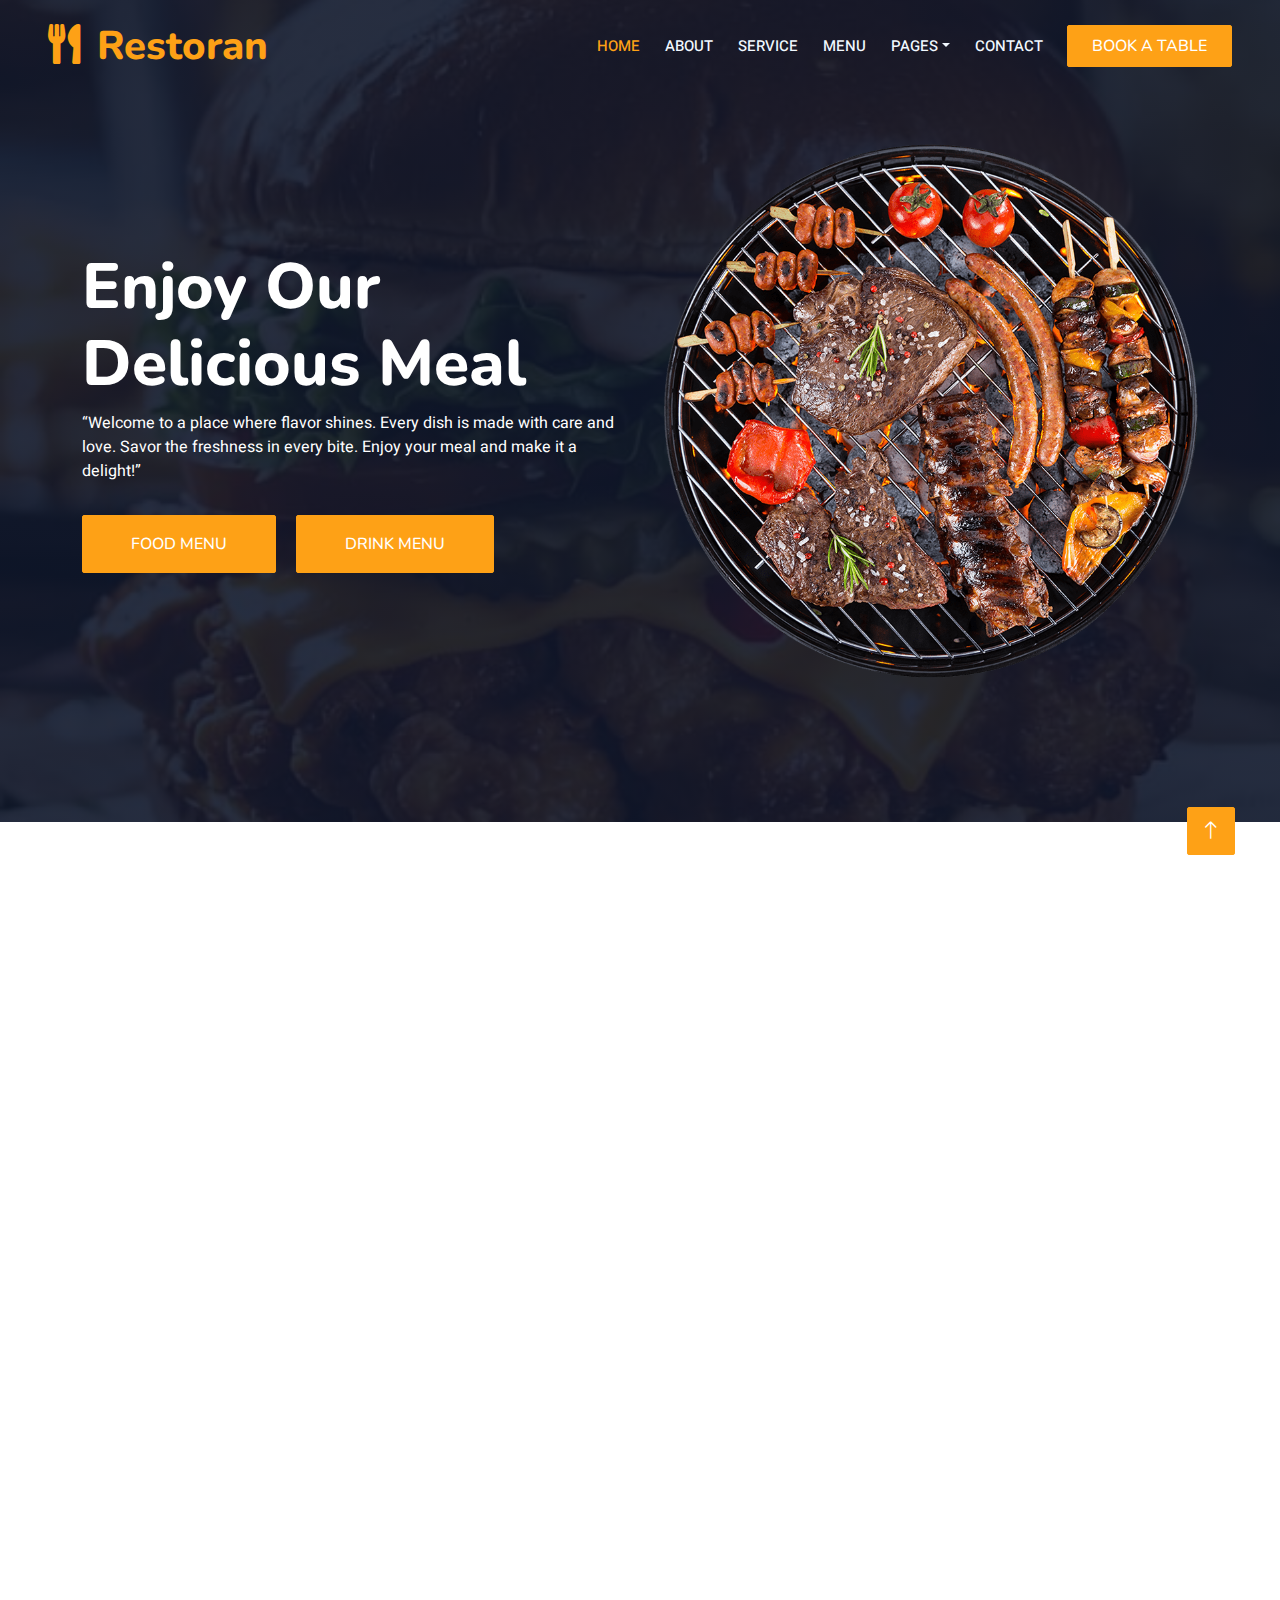
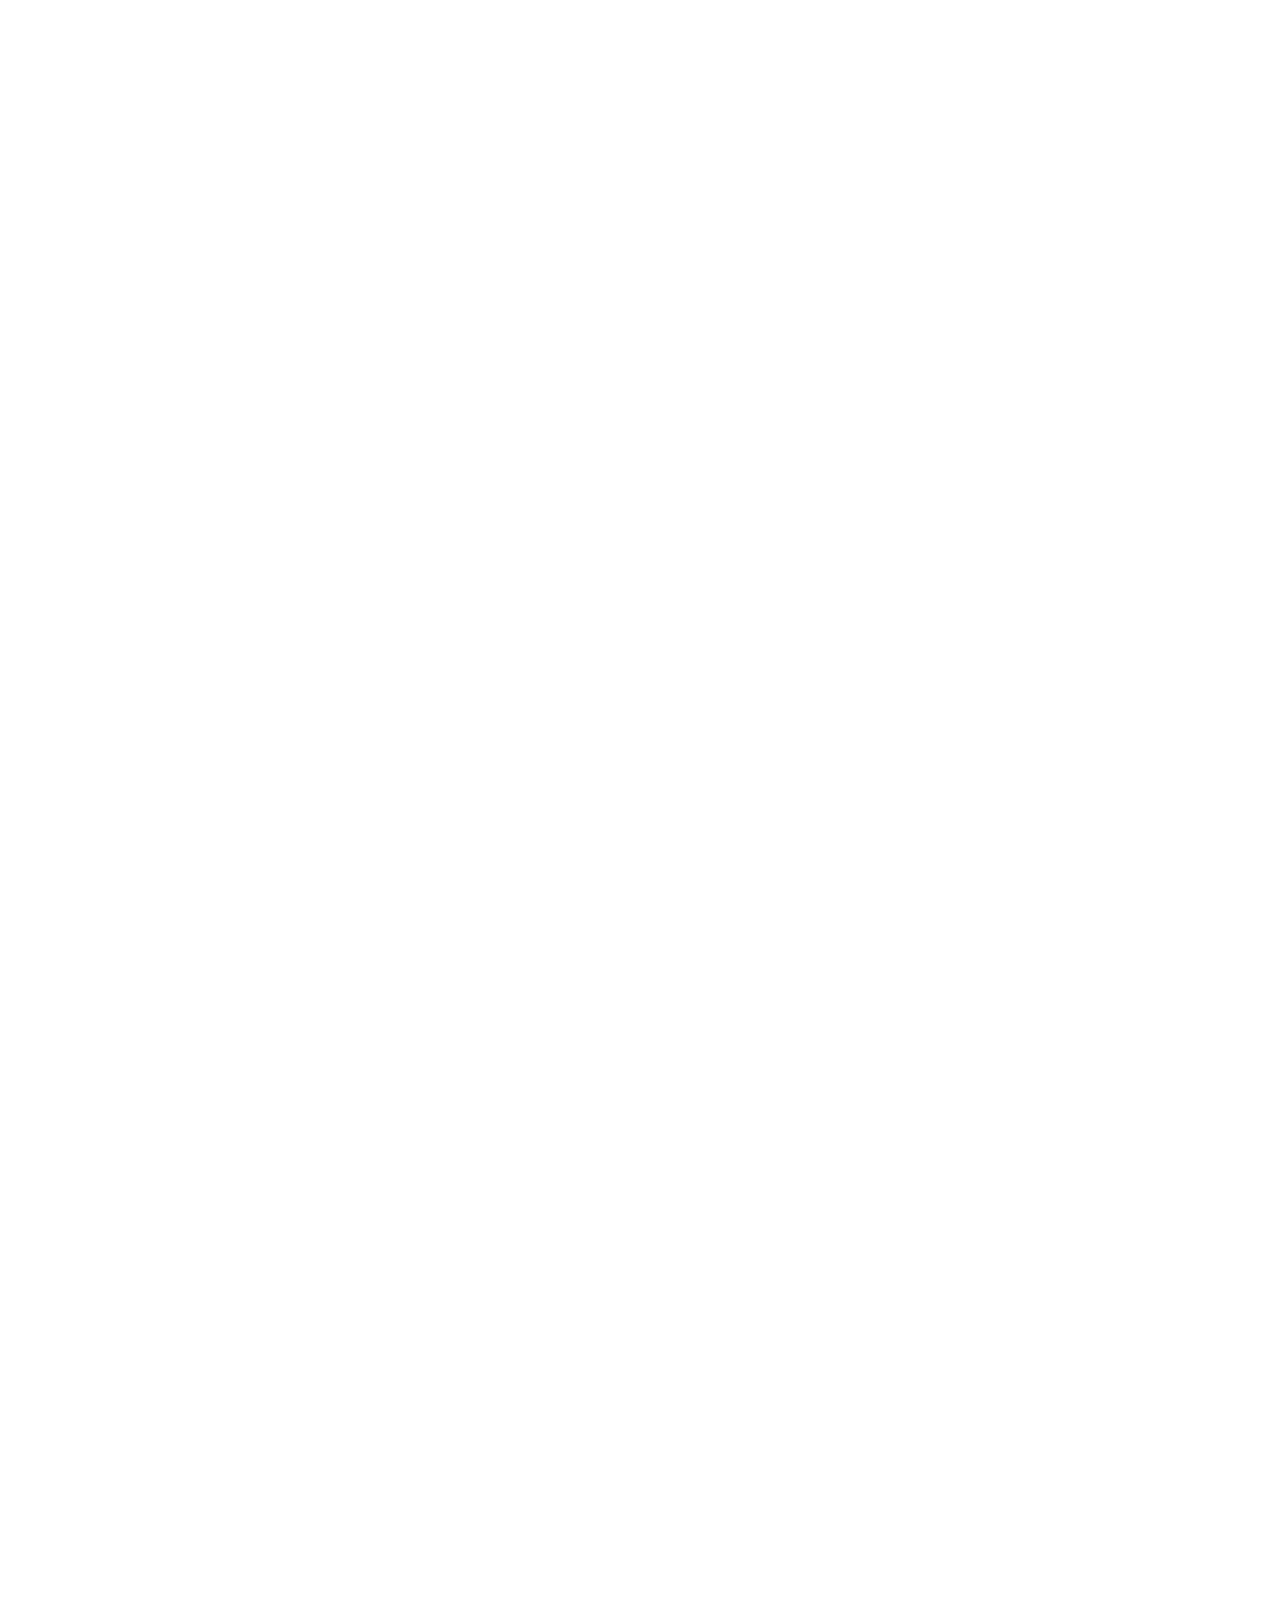
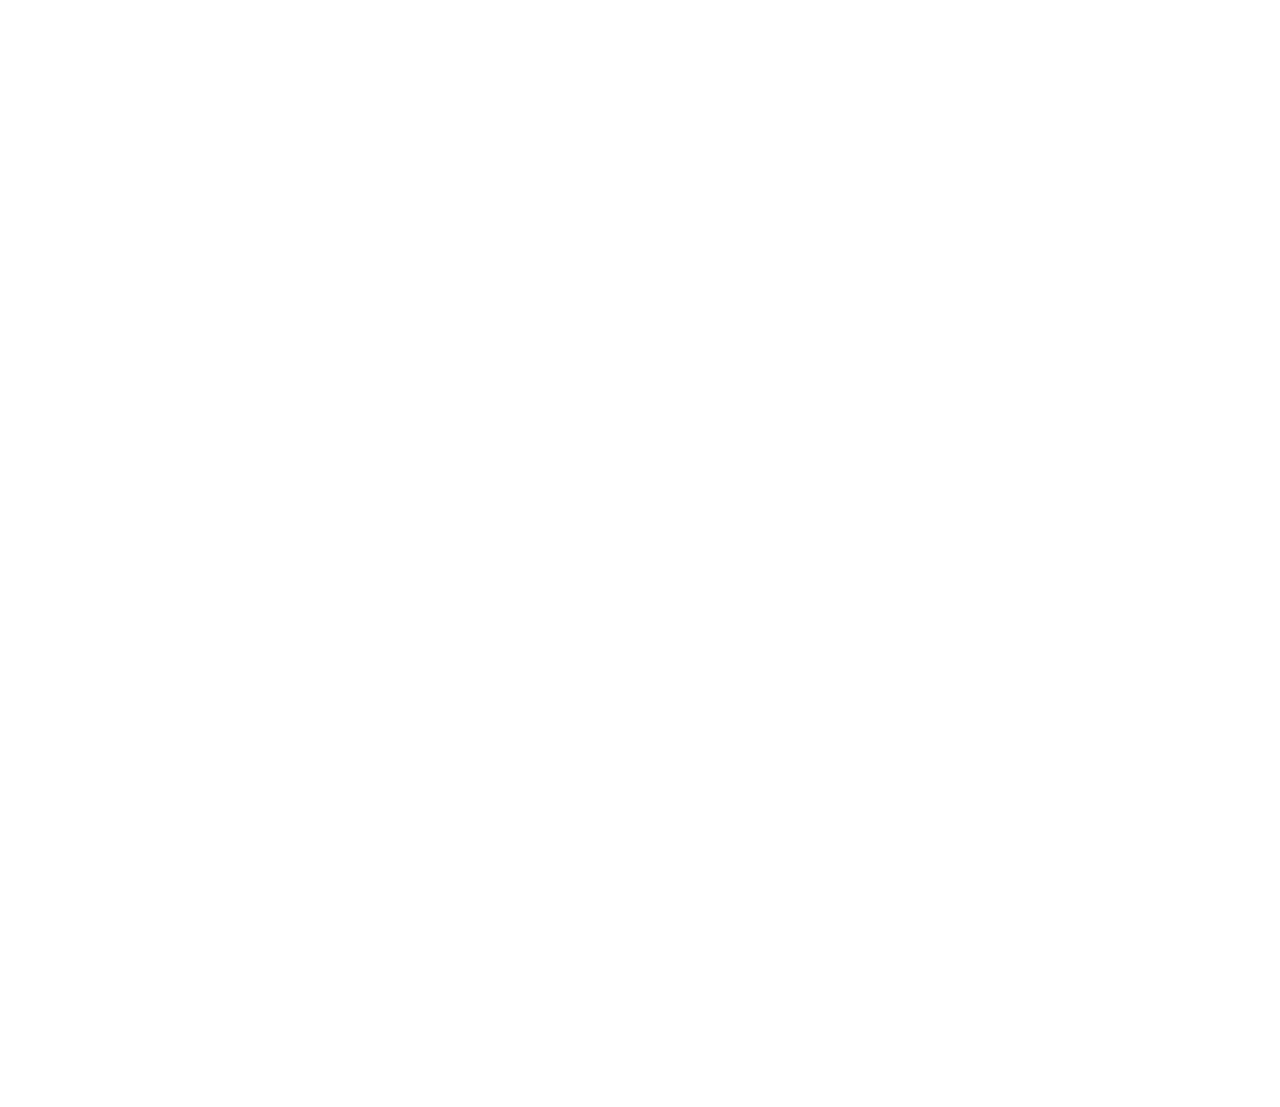
<file: index.html>
<!DOCTYPE html>
<html lang="en">

<head>
    <meta charset="utf-8">
    <title>Restaurant Menu </title>
    <meta content="width=device-width, initial-scale=1.0" name="viewport">
    <meta content="" name="keywords">
    <meta content="" name="description">

    <!-- Favicon -->
    <link href="img/favicon.ico" rel="icon">

    <!-- Google Web Fonts -->
    <link rel="preconnect" href="https://fonts.googleapis.com">
    <link rel="preconnect" href="https://fonts.gstatic.com" crossorigin>
    <link href="https://fonts.googleapis.com/css2?family=Heebo:wght@400;500;600&family=Nunito:wght@600;700;800&family=Pacifico&display=swap" rel="stylesheet">

    <!-- Icon Font Stylesheet -->
    <link href="https://cdnjs.cloudflare.com/ajax/libs/font-awesome/5.10.0/css/all.min.css" rel="stylesheet">
    <link href="https://cdn.jsdelivr.net/npm/bootstrap-icons@1.4.1/font/bootstrap-icons.css" rel="stylesheet">

    <!-- Libraries Stylesheet -->
    <link href="lib/animate/animate.min.css" rel="stylesheet">
    <link href="lib/owlcarousel/assets/owl.carousel.min.css" rel="stylesheet">
    <link href="lib/tempusdominus/css/tempusdominus-bootstrap-4.min.css" rel="stylesheet" />

    <!-- Customized Bootstrap Stylesheet -->
    <link href="css/bootstrap.min.css" rel="stylesheet">

    <!-- Template Stylesheet -->
    <link href="css/style.css" rel="stylesheet">
</head>

<body>
    <div class="container-xxl bg-white p-0">
        <!-- Spinner Start -->
        <div id="spinner" class="show bg-white position-fixed translate-middle w-100 vh-100 top-50 start-50 d-flex align-items-center justify-content-center">
            <div class="spinner-border text-primary" style="width: 3rem; height: 3rem;" role="status">
                <span class="sr-only">Loading...</span>
            </div>
        </div>
        <!-- Spinner End -->


        <!-- Navbar & Hero Start -->
        <div class="container-xxl position-relative p-0">
            <nav class="navbar navbar-expand-lg navbar-dark bg-dark px-4 px-lg-5 py-3 py-lg-0">
                <a href="" class="navbar-brand p-0">
                    <h1 class="text-primary m-0"><i class="fa fa-utensils me-3"></i>Restoran</h1>
                    <!-- <img src="img/logo.png" alt="Logo"> -->
                </a>
                <button class="navbar-toggler" type="button" data-bs-toggle="collapse" data-bs-target="#navbarCollapse">
                    <span class="fa fa-bars"></span>
                </button>
                <div class="collapse navbar-collapse" id="navbarCollapse">
                    <div class="navbar-nav ms-auto py-0 pe-4">
                        <a href="index.html" class="nav-item nav-link active">Home</a>
                        <a href="about.html" class="nav-item nav-link">About</a>
                        <a href="service.html" class="nav-item nav-link">Service</a>
                        <a href="menu.html" class="nav-item nav-link">Menu</a>
                        <div class="nav-item dropdown">
                            <a href="#" class="nav-link dropdown-toggle" data-bs-toggle="dropdown">Pages</a>
                            <div class="dropdown-menu m-0">
                                <a href="booking.html" class="dropdown-item">Booking</a>
                                <a href="team.html" class="dropdown-item">Our Team</a>
                                <a href="testimonial.html" class="dropdown-item">Testimonial</a>
                                <a href="adminE.html" class="dropdown-item">Admin</a>
                            </div>
                        </div>
                        <a href="contact.html" class="nav-item nav-link">Contact</a>
                    </div>
                    <a href="" class="btn btn-primary py-2 px-4">Book A Table</a>
                </div>
            </nav>

            <div class="container-xxl py-5 bg-dark hero-header mb-5">
                <div class="container my-5 py-5">
                    <div class="row align-items-center g-5">
                        <div class="col-lg-6 text-center text-lg-start">
                            <h1 class="display-3 text-white animated slideInLeft">Enjoy Our<br>Delicious Meal</h1>
                            <p class="text-white animated slideInLeft mb-4 pb-2">“Welcome to a place where flavor shines.
Every dish is made with care and love.
Savor the freshness in every bite.
Enjoy your meal and make it a delight!”</p>
                            <a href="#tab-1" class="btn btn-primary py-sm-3 px-sm-5 me-3 animated slideInLeft">Food Menu</a> <a href="./menu.html" class="btn btn-primary py-sm-3 px-sm-5 me-3 animated slideInLeft">Drink Menu</a>
                        </div>
                        <div class="col-lg-6 text-center text-lg-end overflow-hidden">
                            <img class="img-fluid" src="img/hero.png" alt="">
                        </div>
                    </div>
                </div>
            </div>
        </div>
       
        <div class="container-xxl py-5">
            <div class="container">
                <div class="text-center wow fadeInUp" data-wow-delay="0.1s">
                    <h5 class="section-title ff-secondary text-center text-primary fw-normal">Food Menu</h5>
                    <h1 class="mb-5">Most Popular Items</h1>
                </div>
                <div class="tab-class text-center wow fadeInUp" data-wow-delay="0.1s">
                    <ul class="nav nav-pills d-inline-flex justify-content-center border-bottom mb-5">
                        <li class="nav-item">
                            <a class="d-flex align-items-center text-start mx-3 ms-0 pb-3 active" data-bs-toggle="pill" href="#tab-1">
                                <i class="fa fa-coffee fa-2x text-primary"></i>
                                <div class="ps-3">
                                    <small class="text-body">Popular</small>
                                    <h6 class="mt-n1 mb-0">Breakfast</h6>
                                </div>
                            </a>
                        </li>
                        <li class="nav-item">
                            <a class="d-flex align-items-center text-start mx-3 pb-3" data-bs-toggle="pill" href="#tab-2">
                                <i class="fa fa-hamburger fa-2x text-primary"></i>
                                <div class="ps-3">
                                    <small class="text-body">Special</small>
                                    <h6 class="mt-n1 mb-0">Launch</h6>
                                </div>
                            </a>
                        </li>
                        <li class="nav-item">
                            <a class="d-flex align-items-center text-start mx-3 me-0 pb-3" data-bs-toggle="pill" href="#tab-3">
                                <i class="fa fa-utensils fa-2x text-primary"></i>
                                <div class="ps-3">
                                    <small class="text-body">Lovely</small>
                                    <h6 class="mt-n1 mb-0">Dinner</h6>
                                </div>
                            </a>
                        </li>
                    </ul>
                    <div class="tab-content">
                        <div id="tab-1" class="tab-pane fade show p-0 active">
                            <div class="row g-4">
                                <div class="col-lg-6">
                                    <div class="d-flex align-items-center">
                                        <img class="flex-shrink-0 img-fluid rounded" src="img/menu-1.jpg" alt="" style="width: 200px;">
                                        <div class="w-100 d-flex flex-column text-start ps-4">
                                            <h5 class="d-flex justify-content-between border-bottom pb-2">
                                                <span>Pizza traces</span>
                                                <span class="text-primary">$115</span>
                                            </h5>
                                            <small class="fst-italic">Ipsum ipsum clita erat amet dolor justo diam</small>
                                        </div>
                                    </div>
                                </div>
                                <div class="col-lg-6">
                                    <div class="d-flex align-items-center">
                                        <img class="flex-shrink-0 img-fluid rounded" src="img/menu-2.jpg" alt="" style="width: 200px;">
                                        <div class="w-100 d-flex flex-column text-start ps-4">
                                            <h5 class="d-flex justify-content-between border-bottom pb-2">
                                                <span>Chicken Burger</span>
                                                <span class="text-primary">$115</span>
                                            </h5>
                                            <small class="fst-italic">Ipsum ipsum clita erat amet dolor justo diam</small>
                                        </div>
                                    </div>
                                </div>
                                <div class="col-lg-6">
                                    <div class="d-flex align-items-center">
                                        <img class="flex-shrink-0 img-fluid rounded" src="img/menu-3.jpg" alt="" style="width: 200px;">
                                        <div class="w-100 d-flex flex-column text-start ps-4">
                                            <h5 class="d-flex justify-content-between border-bottom pb-2">
                                                <span>Specil samosas</span>
                                                <span class="text-primary">$115</span>
                                            </h5>
                                            <small class="fst-italic">Ipsum ipsum clita erat amet dolor justo diam</small>
                                        </div>
                                    </div>
                                </div>
                                <div class="col-lg-6">
                                    <div class="d-flex align-items-center">
                                        <img class="flex-shrink-0 img-fluid rounded" src="img/menu-4.jpg" alt="" style="width: 200px;">
                                        <div class="w-100 d-flex flex-column text-start ps-4">
                                            <h5 class="d-flex justify-content-between border-bottom pb-2">
                                                <span>Fried Chicken</span>
                                                <span class="text-primary">$115</span>
                                            </h5>
                                            <small class="fst-italic">Ipsum ipsum clita erat amet dolor justo diam</small>
                                        </div>
                                    </div>
                                </div>
                                <div class="col-lg-6">
                                    <div class="d-flex align-items-center">
                                        <img class="flex-shrink-0 img-fluid rounded" src="img/menu-5.jpg" alt="" style="width: 200px;">
                                        <div class="w-100 d-flex flex-column text-start ps-4">
                                            <h5 class="d-flex justify-content-between border-bottom pb-2">
                                                <span>Grilled Meat</span>
                                                <span class="text-primary">$115</span>
                                            </h5>
                                            <small class="fst-italic">Ipsum ipsum clita erat amet dolor justo diam</small>
                                        </div>
                                    </div>
                                </div>
                                <div class="col-lg-6">
                                    <div class="d-flex align-items-center">
                                        <img class="flex-shrink-0 img-fluid rounded" src="img/menu-6.jpg" alt="" style="width: 200px;">
                                        <div class="w-100 d-flex flex-column text-start ps-4">
                                            <h5 class="d-flex justify-content-between border-bottom pb-2">
                                                <span>Burrito</span>
                                                <span class="text-primary">$115</span>
                                            </h5>
                                            <small class="fst-italic">Ipsum ipsum clita erat amet dolor justo diam</small>
                                        </div>
                                    </div>
                                </div>
                                <div class="col-lg-6">
                                    <div class="d-flex align-items-center">
                                        <img class="flex-shrink-0 img-fluid rounded" src="img/menu-7.jpg" alt="" style="width: 200px;">
                                        <div class="w-100 d-flex flex-column text-start ps-4">
                                            <h5 class="d-flex justify-content-between border-bottom pb-2">
                                                <span>Classic Lasagna</span>
                                                <span class="text-primary">$115</span>
                                            </h5>
                                            <small class="fst-italic">Ipsum ipsum clita erat amet dolor justo diam</small>
                                        </div>
                                    </div>
                                </div>
                                <div class="col-lg-6">
                                    <div class="d-flex align-items-center">
                                        <img class="flex-shrink-0 img-fluid rounded" src="img/menu-8.jpg" alt="" style="width: 200px;">
                                        <div class="w-100 d-flex flex-column text-start ps-4">
                                            <h5 class="d-flex justify-content-between border-bottom pb-2">
                                                <span>Maple-Butter</span>
                                                <span class="text-primary">$115</span>
                                            </h5>
                                            <small class="fst-italic">Ipsum ipsum clita erat amet dolor justo diam</small>
                                        </div>
                                    </div>
                                </div>
                            </div>
                        </div>
                        <div id="tab-2" class="tab-pane fade show p-0">
                            <div class="row g-4">
                                <div class="col-lg-6">
                                    <div class="d-flex align-items-center">
                                        <img class="flex-shrink-0 img-fluid rounded" src="img/la.jpg" alt="" style="width: 200px;">
                                        <div class="w-100 d-flex flex-column text-start ps-4">
                                            <h5 class="d-flex justify-content-between border-bottom pb-2">
                                                <span>spicy Asian noodles</span>
                                                <span class="text-primary">$115</span>
                                            </h5>
                                            <small class="fst-italic">Ipsum ipsum clita erat amet dolor justo diam</small>
                                        </div>
                                    </div>
                                </div>
                                <div class="col-lg-6">
                                    <div class="d-flex align-items-center">
                                        <img class="flex-shrink-0 img-fluid rounded" src="img/lab.jpg" alt="" style="width: 200px;">
                                        <div class="w-100 d-flex flex-column text-start ps-4">
                                            <h5 class="d-flex justify-content-between border-bottom pb-2">
                                                <span>BBQ chicken wings</span>
                                                <span class="text-primary">$115</span>
                                            </h5>
                                            <small class="fst-italic">Ipsum ipsum clita erat amet dolor justo diam</small>
                                        </div>
                                    </div>
                                </div>
                                <div class="col-lg-6">
                                    <div class="d-flex align-items-center">
                                        <img class="flex-shrink-0 img-fluid rounded" src="img/lc.jpg" alt="" style="width: 200px;">
                                        <div class="w-100 d-flex flex-column text-start ps-4">
                                            <h5 class="d-flex justify-content-between border-bottom pb-2">
                                                <span>Chicken Burger</span>
                                                <span class="text-primary">$115</span>
                                            </h5>
                                            <small class="fst-italic">Ipsum ipsum clita erat amet dolor justo diam</small>
                                        </div>
                                    </div>
                                </div>
                                <div class="col-lg-6">
                                    <div class="d-flex align-items-center">
                                        <img class="flex-shrink-0 img-fluid rounded" src="img/lc.jpg" alt="" style="width: 200px;">
                                        <div class="w-100 d-flex flex-column text-start ps-4">
                                            <h5 class="d-flex justify-content-between border-bottom pb-2">
                                                <span>Chicken Burger</span>
                                                <span class="text-primary">$115</span>
                                            </h5>
                                            <small class="fst-italic">Ipsum ipsum clita erat amet dolor justo diam</small>
                                        </div>
                                    </div>
                                </div>
                                <div class="col-lg-6">
                                    <div class="d-flex align-items-center">
                                        <img class="flex-shrink-0 img-fluid rounded" src="img/le.jpg" alt="" style="width: 200px;">
                                        <div class="w-100 d-flex flex-column text-start ps-4">
                                            <h5 class="d-flex justify-content-between border-bottom pb-2">
                                                <span>Chicken Burger</span>
                                                <span class="text-primary">$115</span>
                                            </h5>
                                            <small class="fst-italic">Ipsum ipsum clita erat amet dolor justo diam</small>
                                        </div>
                                    </div>
                                </div>
                                <div class="col-lg-6">
                                    <div class="d-flex align-items-center">
                                        <img class="flex-shrink-0 img-fluid rounded" src="img/lf.jpg" alt="" style="width: 200px;">
                                        <div class="w-100 d-flex flex-column text-start ps-4">
                                            <h5 class="d-flex justify-content-between border-bottom pb-2">
                                                <span>Chicken Burger</span>
                                                <span class="text-primary">$115</span>
                                            </h5>
                                            <small class="fst-italic">Ipsum ipsum clita erat amet dolor justo diam</small>
                                        </div>
                                    </div>
                                </div>
                                <div class="col-lg-6">
                                    <div class="d-flex align-items-center">
                                        <img class="flex-shrink-0 img-fluid rounded" src="img/lg.jpg" alt="" style="width: 200px;">
                                        <div class="w-100 d-flex flex-column text-start ps-4">
                                            <h5 class="d-flex justify-content-between border-bottom pb-2">
                                                <span>Chicken Burger</span>
                                                <span class="text-primary">$115</span>
                                            </h5>
                                            <small class="fst-italic">Ipsum ipsum clita erat amet dolor justo diam</small>
                                        </div>
                                    </div>
                                </div>
                                <div class="col-lg-6">
                                    <div class="d-flex align-items-center">
                                        <img class="flex-shrink-0 img-fluid rounded" src="img/li.jpg" alt="" style="width: 200px;">
                                        <div class="w-100 d-flex flex-column text-start ps-4">
                                            <h5 class="d-flex justify-content-between border-bottom pb-2">
                                                <span>Chicken Burger</span>
                                                <span class="text-primary">$115</span>
                                            </h5>
                                            <small class="fst-italic">Ipsum ipsum clita erat amet dolor justo diam</small>
                                        </div>
                                    </div>
                                </div>
                            </div>
                        </div>
                        <div id="tab-3" class="tab-pane fade show p-0">
                            <div class="row g-4">
                                <div class="col-lg-6">
                                    <div class="d-flex align-items-center">
                                        <img class="flex-shrink-0 img-fluid rounded" src="img/da.jpg" alt="" style="width: 200px;">
                                        <div class="w-100 d-flex flex-column text-start ps-4">
                                            <h5 class="d-flex justify-content-between border-bottom pb-2">
                                                <span>Chicken Burger</span>
                                                <span class="text-primary">$115</span>
                                            </h5>
                                            <small class="fst-italic">Ipsum ipsum clita erat amet dolor justo diam</small>
                                        </div>
                                    </div>
                                </div>
                                <div class="col-lg-6">
                                    <div class="d-flex align-items-center">
                                        <img class="flex-shrink-0 img-fluid rounded" src="img/db.jpg" alt="" style="width: 200px;">
                                        <div class="w-100 d-flex flex-column text-start ps-4">
                                            <h5 class="d-flex justify-content-between border-bottom pb-2">
                                                <span>Chicken Burger</span>
                                                <span class="text-primary">$115</span>
                                            </h5>
                                            <small class="fst-italic">Ipsum ipsum clita erat amet dolor justo diam</small>
                                        </div>
                                    </div>
                                </div>
                                <div class="col-lg-6">
                                    <div class="d-flex align-items-center">
                                        <img class="flex-shrink-0 img-fluid rounded" src="img/dc.jpg" alt="" style="width: 200px;">
                                        <div class="w-100 d-flex flex-column text-start ps-4">
                                            <h5 class="d-flex justify-content-between border-bottom pb-2">
                                                <span>Chicken Burger</span>
                                                <span class="text-primary">$115</span>
                                            </h5>
                                            <small class="fst-italic">Ipsum ipsum clita erat amet dolor justo diam</small>
                                        </div>
                                    </div>
                                </div>
                                <div class="col-lg-6">
                                    <div class="d-flex align-items-center">
                                        <img class="flex-shrink-0 img-fluid rounded" src="img/dd.jpg" alt="" style="width: 200px;">
                                        <div class="w-100 d-flex flex-column text-start ps-4">
                                            <h5 class="d-flex justify-content-between border-bottom pb-2">
                                                <span>Chicken Burger</span>
                                                <span class="text-primary">$115</span>
                                            </h5>
                                            <small class="fst-italic">Ipsum ipsum clita erat amet dolor justo diam</small>
                                        </div>
                                    </div>
                                </div>
                                <div class="col-lg-6">
                                    <div class="d-flex align-items-center">
                                        <img class="flex-shrink-0 img-fluid rounded" src="img/de.jpg" alt="" style="width: 200px;">
                                        <div class="w-100 d-flex flex-column text-start ps-4">
                                            <h5 class="d-flex justify-content-between border-bottom pb-2">
                                                <span>Chicken Burger</span>
                                                <span class="text-primary">$115</span>
                                            </h5>
                                            <small class="fst-italic">Ipsum ipsum clita erat amet dolor justo diam</small>
                                        </div>
                                    </div>
                                </div>
                                <div class="col-lg-6">
                                    <div class="d-flex align-items-center">
                                        <img class="flex-shrink-0 img-fluid rounded" src="img/df.jpg" alt="" style="width: 200px;">
                                        <div class="w-100 d-flex flex-column text-start ps-4">
                                            <h5 class="d-flex justify-content-between border-bottom pb-2">
                                                <span>Chicken Burger</span>
                                                <span class="text-primary">$115</span>
                                            </h5>
                                            <small class="fst-italic">Ipsum ipsum clita erat amet dolor justo diam</small>
                                        </div>
                                    </div>
                                </div>
                                <div class="col-lg-6">
                                    <div class="d-flex align-items-center">
                                        <img class="flex-shrink-0 img-fluid rounded" src="img/dg.jpg" alt="" style="width: 200px;">
                                        <div class="w-100 d-flex flex-column text-start ps-4">
                                            <h5 class="d-flex justify-content-between border-bottom pb-2">
                                                <span>Chicken Burger</span>
                                                <span class="text-primary">$115</span>
                                            </h5>
                                            <small class="fst-italic">Ipsum ipsum clita erat amet dolor justo diam</small>
                                        </div>
                                    </div>
                                </div>
                                <div class="col-lg-6">
                                    <div class="d-flex align-items-center">
                                        <img class="flex-shrink-0 img-fluid rounded" src="img/di.jpg" alt="" style="width: 200px;">
                                        <div class="w-100 d-flex flex-column text-start ps-4">
                                            <h5 class="d-flex justify-content-between border-bottom pb-2">
                                                <span>Chicken Burger</span>
                                                <span class="text-primary">$115</span>
                                            </h5>
                                            <small class="fst-italic">Ipsum ipsum clita erat amet dolor justo diam</small>
                                        </div>
                                    </div>
                                </div>
                            </div>
                        </div>
                    </div>
                </div>
            </div>
        </div>
        <!-- Menu End -->


        <!-- Reservation Start -->
        <div class="container-xxl py-5 px-0 wow fadeInUp" data-wow-delay="0.1s">
            <div class="row g-0">
                <div class="col-md-6">
                    <div class="video">
                        <button type="button" class="btn-play" data-bs-toggle="modal" data-src="https://www.youtube.com/embed/DWRcNpR6Kdc" data-bs-target="#videoModal">
                            <span></span>
                        </button>
                    </div>
                </div>
                <div class="col-md-6 bg-dark d-flex align-items-center">
                    <div class="p-5 wow fadeInUp" data-wow-delay="0.2s">
                        <h5 class="section-title ff-secondary text-start text-primary fw-normal">Reservation</h5>
                        <h1 class="text-white mb-4">Book A Table Online</h1>
                        <form>
                            <div class="row g-3">
                                <div class="col-md-6">
                                    <div class="form-floating">
                                        <input type="text" class="form-control" id="name" placeholder="Your Name">
                                        <label for="name">Your Name</label>
                                    </div>
                                </div>
                                <div class="col-md-6">
                                    <div class="form-floating">
                                        <input type="email" class="form-control" id="email" placeholder="Your Email">
                                        <label for="email">Your Email</label>
                                    </div>
                                </div>
                                <div class="col-md-6">
                                    <div class="form-floating date" id="date3" data-target-input="nearest">
                                        <input type="text" class="form-control datetimepicker-input" id="datetime" placeholder="Date & Time" data-target="#date3" data-toggle="datetimepicker" />
                                        <label for="datetime">Date & Time</label>
                                    </div>
                                </div>
                                <div class="col-md-6">
                                    <div class="form-floating">
                                        <select class="form-select" id="select1">
                                          <option value="1">People 1</option>
                                          <option value="2">People 2</option>
                                          <option value="3">People 3</option>
                                        </select>
                                        <label for="select1">No Of People</label>
                                      </div>
                                </div>
                                <div class="col-12">
                                    <div class="form-floating">
                                        <textarea class="form-control" placeholder="Special Request" id="message" style="height: 100px"></textarea>
                                        <label for="message">Special Request</label>
                                    </div>
                                </div>
                                <div class="col-12">
                                    <button class="btn btn-primary w-100 py-3" type="submit">Book Now</button>
                                </div>
                            </div>
                        </form>
                    </div>
                </div>
            </div>
        </div>

        <div class="modal fade" id="videoModal" tabindex="-1" aria-labelledby="exampleModalLabel" aria-hidden="true">
            <div class="modal-dialog">
                <div class="modal-content rounded-0">
                    <div class="modal-header">
                        <h5 class="modal-title" id="exampleModalLabel">Youtube Video</h5>
                        <button type="button" class="btn-close" data-bs-dismiss="modal" aria-label="Close"></button>
                    </div>
                    <div class="modal-body">
                        <!-- 16:9 aspect ratio -->
                        <div class="ratio ratio-16x9">
                            <iframe class="embed-responsive-item" src="" id="video" allowfullscreen allowscriptaccess="always"
                                allow="autoplay"></iframe>
                        </div>
                    </div>
                </div>
            </div>
        </div>
        <!-- Reservation Start -->


        <!-- Team Start -->
        <div class="container-xxl pt-5 pb-3">
            <div class="container">
                <div class="text-center wow fadeInUp" data-wow-delay="0.1s">
                    <h5 class="section-title ff-secondary text-center text-primary fw-normal">Team Members</h5>
                    <h1 class="mb-5">Our Master Chefs</h1>
                </div>
                <div class="row g-4">
                    <div class="col-lg-3 col-md-6 wow fadeInUp" data-wow-delay="0.1s">
                        <div class="team-item text-center rounded overflow-hidden">
                            <div class="rounded-circle overflow-hidden m-4">
                                <img class="img-fluid" src="img/team-1.jpg" alt="">
                            </div>
                            <h5 class="mb-0">Full Name</h5>
                            <small>Designation</small>
                            <div class="d-flex justify-content-center mt-3">
                                <a class="btn btn-square btn-primary mx-1" href=""><i class="fab fa-facebook-f"></i></a>
                                <a class="btn btn-square btn-primary mx-1" href=""><i class="fab fa-twitter"></i></a>
                                <a class="btn btn-square btn-primary mx-1" href=""><i class="fab fa-instagram"></i></a>
                            </div>
                        </div>
                    </div>
                    <div class="col-lg-3 col-md-6 wow fadeInUp" data-wow-delay="0.3s">
                        <div class="team-item text-center rounded overflow-hidden">
                            <div class="rounded-circle overflow-hidden m-4">
                                <img class="img-fluid" src="img/team-2.jpg" alt="">
                            </div>
                            <h5 class="mb-0">Full Name</h5>
                            <small>Designation</small>
                            <div class="d-flex justify-content-center mt-3">
                                <a class="btn btn-square btn-primary mx-1" href=""><i class="fab fa-facebook-f"></i></a>
                                <a class="btn btn-square btn-primary mx-1" href=""><i class="fab fa-twitter"></i></a>
                                <a class="btn btn-square btn-primary mx-1" href=""><i class="fab fa-instagram"></i></a>
                            </div>
                        </div>
                    </div>
                    <div class="col-lg-3 col-md-6 wow fadeInUp" data-wow-delay="0.5s">
                        <div class="team-item text-center rounded overflow-hidden">
                            <div class="rounded-circle overflow-hidden m-4">
                                <img class="img-fluid" src="img/team-3.jpg" alt="">
                            </div>
                            <h5 class="mb-0">Full Name</h5>
                            <small>Designation</small>
                            <div class="d-flex justify-content-center mt-3">
                                <a class="btn btn-square btn-primary mx-1" href=""><i class="fab fa-facebook-f"></i></a>
                                <a class="btn btn-square btn-primary mx-1" href=""><i class="fab fa-twitter"></i></a>
                                <a class="btn btn-square btn-primary mx-1" href=""><i class="fab fa-instagram"></i></a>
                            </div>
                        </div>
                    </div>
                    <div class="col-lg-3 col-md-6 wow fadeInUp" data-wow-delay="0.7s">
                        <div class="team-item text-center rounded overflow-hidden">
                            <div class="rounded-circle overflow-hidden m-4">
                                <img class="img-fluid" src="img/team-4.jpg" alt="">
                            </div>
                            <h5 class="mb-0">Full Name</h5>
                            <small>Designation</small>
                            <div class="d-flex justify-content-center mt-3">
                                <a class="btn btn-square btn-primary mx-1" href=""><i class="fab fa-facebook-f"></i></a>
                                <a class="btn btn-square btn-primary mx-1" href=""><i class="fab fa-twitter"></i></a>
                                <a class="btn btn-square btn-primary mx-1" href=""><i class="fab fa-instagram"></i></a>
                            </div>
                        </div>
                    </div>
                </div>
            </div>
        </div>
        <!-- Team End -->


        <!-- Testimonial Start -->
        <div class="container-xxl py-5 wow fadeInUp" data-wow-delay="0.1s">
            <div class="container">
                <div class="text-center">
                    <h5 class="section-title ff-secondary text-center text-primary fw-normal">Testimonial</h5>
                    <h1 class="mb-5">Our Clients Say!!!</h1>
                </div>
                <div class="owl-carousel testimonial-carousel">
                    <div class="testimonial-item bg-transparent border rounded p-4">
                        <i class="fa fa-quote-left fa-2x text-primary mb-3"></i>
                        <p>Dolor et eos labore, stet justo sed est sed. Diam sed sed dolor stet amet eirmod eos labore diam</p>
                        <div class="d-flex align-items-center">
                            <img class="img-fluid flex-shrink-0 rounded-circle" src="img/testimonial-1.jpg" style="width: 50px; height: 50px;">
                            <div class="ps-3">
                                <h5 class="mb-1">Client Name</h5>
                                <small>Profession</small>
                            </div>
                        </div>
                    </div>
                    <div class="testimonial-item bg-transparent border rounded p-4">
                        <i class="fa fa-quote-left fa-2x text-primary mb-3"></i>
                        <p>Dolor et eos labore, stet justo sed est sed. Diam sed sed dolor stet amet eirmod eos labore diam</p>
                        <div class="d-flex align-items-center">
                            <img class="img-fluid flex-shrink-0 rounded-circle" src="img/testimonial-2.jpg" style="width: 50px; height: 50px;">
                            <div class="ps-3">
                                <h5 class="mb-1">Client Name</h5>
                                <small>Profession</small>
                            </div>
                        </div>
                    </div>
                    <div class="testimonial-item bg-transparent border rounded p-4">
                        <i class="fa fa-quote-left fa-2x text-primary mb-3"></i>
                        <p>Dolor et eos labore, stet justo sed est sed. Diam sed sed dolor stet amet eirmod eos labore diam</p>
                        <div class="d-flex align-items-center">
                            <img class="img-fluid flex-shrink-0 rounded-circle" src="img/testimonial-3.jpg" style="width: 50px; height: 50px;">
                            <div class="ps-3">
                                <h5 class="mb-1">Client Name</h5>
                                <small>Profession</small>
                            </div>
                        </div>
                    </div>
                    <div class="testimonial-item bg-transparent border rounded p-4">
                        <i class="fa fa-quote-left fa-2x text-primary mb-3"></i>
                        <p>Dolor et eos labore, stet justo sed est sed. Diam sed sed dolor stet amet eirmod eos labore diam</p>
                        <div class="d-flex align-items-center">
                            <img class="img-fluid flex-shrink-0 rounded-circle" src="img/testimonial-4.jpg" style="width: 50px; height: 50px;">
                            <div class="ps-3">
                                <h5 class="mb-1">Client Name</h5>
                                <small>Profession</small>
                            </div>
                        </div>
                    </div>
                </div>
            </div>
        </div>
        <!-- Testimonial End -->
        

        <!-- Footer Start -->
        <div class="container-fluid bg-dark text-light footer pt-5 mt-5 wow fadeIn" data-wow-delay="0.1s">
            <div class="container py-5">
                <div class="row g-5">
                    <div class="col-lg-3 col-md-6">
                        <h4 class="section-title ff-secondary text-start text-primary fw-normal mb-4">Company</h4>
                        <a class="btn btn-link" href="">About Us</a>
                        <a class="btn btn-link" href="">Contact Us</a>
                        <a class="btn btn-link" href="">Reservation</a>
                        <a class="btn btn-link" href="">Privacy Policy</a>
                        <a class="btn btn-link" href="">Terms & Condition</a>
                    </div>
                    <div class="col-lg-3 col-md-6">
                        <h4 class="section-title ff-secondary text-start text-primary fw-normal mb-4">Contact</h4>
                        <p class="mb-2"><i class="fa fa-map-marker-alt me-3"></i>Addis Ababa Ethiopia</p>
                        <p class="mb-2"><i class="fa fa-phone-alt me-3"></i><a href="tel:+251943303466">+251 943 303 466</a></p>
                        <p class="mb-2"><i class="fa fa-envelope me-3"></i><a href="mailto:kmemsolution@gmail.com">kmemsolution@gmail.com</a></p>
                        <div class="d-flex pt-2">
                            <a class="btn btn-outline-light btn-social" href=""><i class="fab fa-twitter"></i></a>
                            <a class="btn btn-outline-light btn-social" href=""><i class="fab fa-facebook-f"></i></a>
                            <a class="btn btn-outline-light btn-social" href=""><i class="fab fa-youtube"></i></a>
                            <a class="btn btn-outline-light btn-social" href=""><i class="fab fa-linkedin-in"></i></a>
                        </div>
                    </div>
                    <div class="col-lg-3 col-md-6">
                        <h4 class="section-title ff-secondary text-start text-primary fw-normal mb-4">Opening</h4>
                        <h5 class="text-light fw-normal">Monday - Saturday</h5>
                        <p>09AM - 09PM</p>
                        <h5 class="text-light fw-normal">Sunday</h5>
                        <p>10AM - 08PM</p>
                    </div>
                    <div class="col-lg-3 col-md-6">
                        <h4 class="section-title ff-secondary text-start text-primary fw-normal mb-4">Newsletter</h4>
                        <p>Dolor amet sit justo amet elitr clita ipsum elitr est.</p>
                        <div class="position-relative mx-auto" style="max-width: 400px;">
                            <input class="form-control border-primary w-100 py-3 ps-4 pe-5" type="text" placeholder="Your email">
                            <button type="button" class="btn btn-primary py-2 position-absolute top-0 end-0 mt-2 me-2">SignUp</button>
                        </div>
                    </div>
                </div>
            </div>
            <div class="container">
                <div class="copyright">
                    <div class="row">
                        <div class="col-md-6 text-center text-md-start mb-3 mb-md-0">
                            &copy; <a class="border-bottom" href="#">ቅመም Solution</a>, All Right Reserved. 
							Designed By <a class="border-bottom" href="https://liyonays.github.io/Kmem_Solution/index.html">YonasA</a><br><br>
                            Distributed By <a class="border-bottom" href="https://liyonays.github.io/Kmem_Solution/index.html" target="_blank">ቅመም Solution</a>
                        </div>
                        <div class="col-md-6 text-center text-md-end">
                            <div class="footer-menu">
                                <a href="">Home</a>
                                <a href="">Cookies</a>
                                <a href="">Help</a>
                                <a href="">FQAs</a>
                            </div>
                        </div>
                    </div>
                </div>
            </div>
        </div>
        <!-- Footer End -->


        <!-- Back to Top -->
        <a href="#" class="btn btn-lg btn-primary btn-lg-square back-to-top"><i class="bi bi-arrow-up"></i></a>
    </div>

    <!-- JavaScript Libraries -->
    <script src="https://code.jquery.com/jquery-3.4.1.min.js"></script>
    <script src="https://cdn.jsdelivr.net/npm/bootstrap@5.0.0/dist/js/bootstrap.bundle.min.js"></script>
    <script src="lib/wow/wow.min.js"></script>
    <script src="lib/easing/easing.min.js"></script>
    <script src="lib/waypoints/waypoints.min.js"></script>
    <script src="lib/counterup/counterup.min.js"></script>
    <script src="lib/owlcarousel/owl.carousel.min.js"></script>
    <script src="lib/tempusdominus/js/moment.min.js"></script>
    <script src="lib/tempusdominus/js/moment-timezone.min.js"></script>
    <script src="lib/tempusdominus/js/tempusdominus-bootstrap-4.min.js"></script>

    <!-- Template Javascript -->
    <script src="js/main.js"></script>
</body>

</html>
</file>
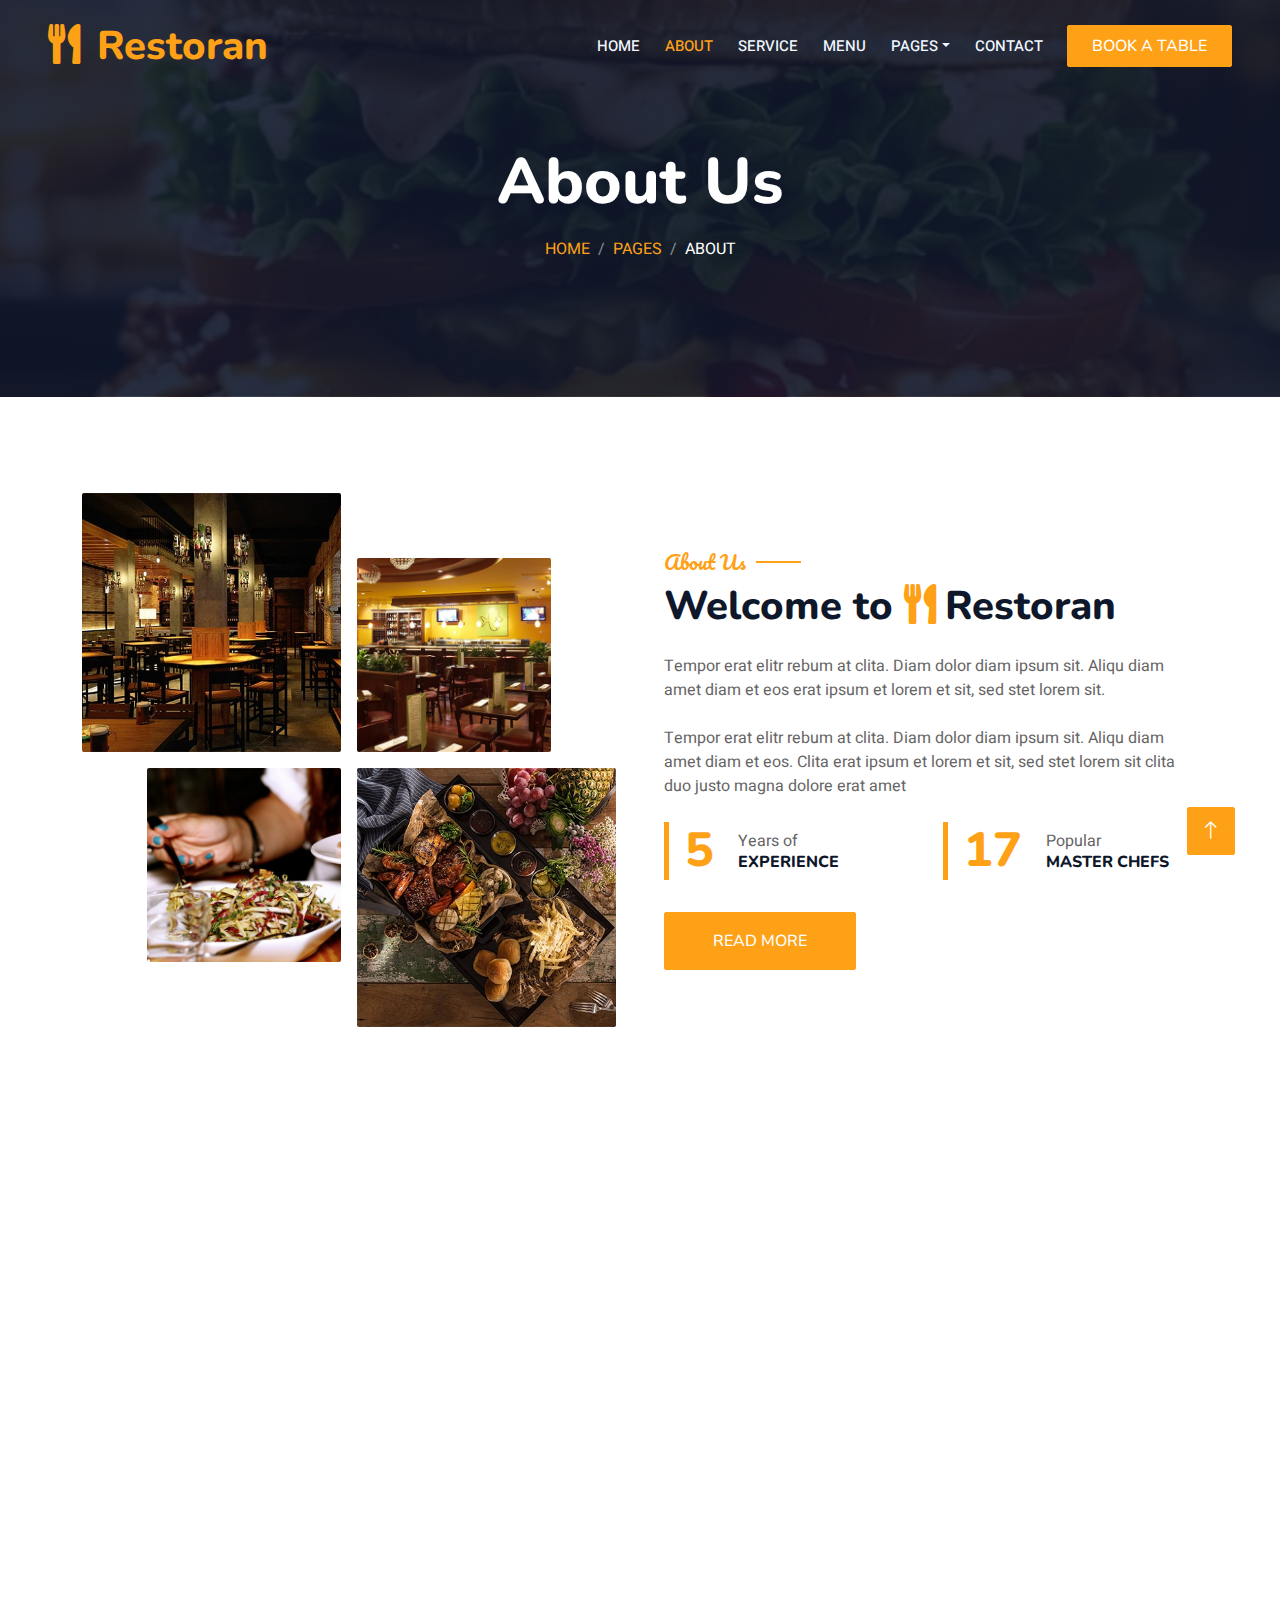
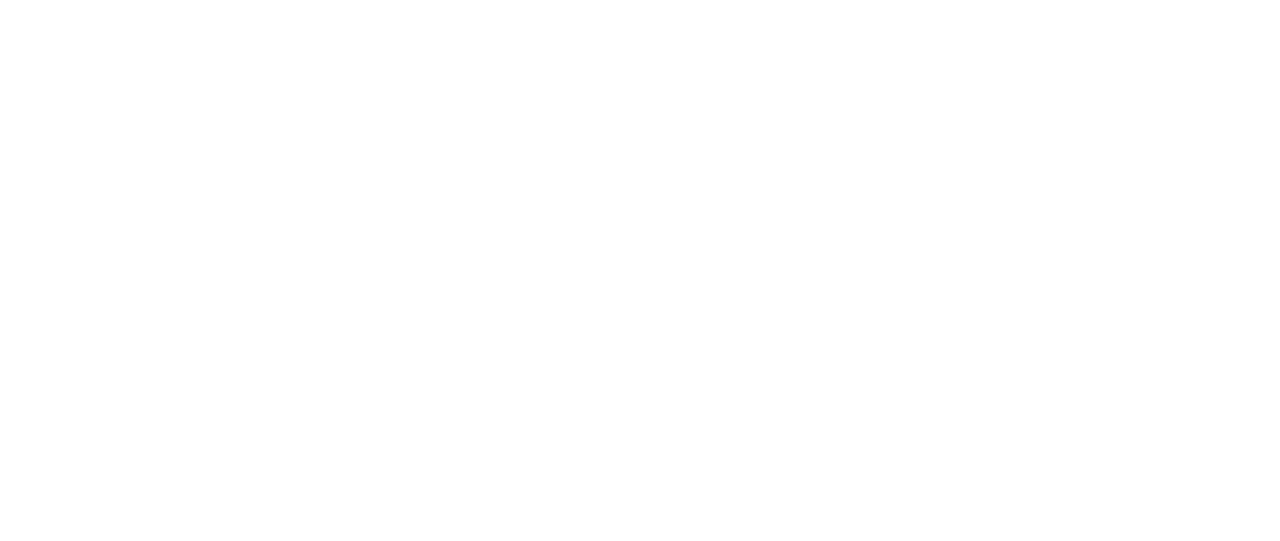
<file: about.html>
<!DOCTYPE html>
<html lang="en">

<head>
    <meta charset="utf-8">
    <title>Restaurant Menu</title>
    <meta content="width=device-width, initial-scale=1.0" name="viewport">
    <meta content="" name="keywords">
    <meta content="" name="description">

    <!-- Favicon -->
    <link href="img/favicon.ico" rel="icon">

    <!-- Google Web Fonts -->
    <link rel="preconnect" href="https://fonts.googleapis.com">
    <link rel="preconnect" href="https://fonts.gstatic.com" crossorigin>
    <link href="https://fonts.googleapis.com/css2?family=Heebo:wght@400;500;600&family=Nunito:wght@600;700;800&family=Pacifico&display=swap" rel="stylesheet">

    <!-- Icon Font Stylesheet -->
    <link href="https://cdnjs.cloudflare.com/ajax/libs/font-awesome/5.10.0/css/all.min.css" rel="stylesheet">
    <link href="https://cdn.jsdelivr.net/npm/bootstrap-icons@1.4.1/font/bootstrap-icons.css" rel="stylesheet">

    <!-- Libraries Stylesheet -->
    <link href="lib/animate/animate.min.css" rel="stylesheet">
    <link href="lib/owlcarousel/assets/owl.carousel.min.css" rel="stylesheet">
    <link href="lib/tempusdominus/css/tempusdominus-bootstrap-4.min.css" rel="stylesheet" />

    <!-- Customized Bootstrap Stylesheet -->
    <link href="css/bootstrap.min.css" rel="stylesheet">

    <!-- Template Stylesheet -->
    <link href="css/style.css" rel="stylesheet">
</head>

<body>
    <div class="container-xxl bg-white p-0">
        <!-- Spinner Start -->
        <div id="spinner" class="show bg-white position-fixed translate-middle w-100 vh-100 top-50 start-50 d-flex align-items-center justify-content-center">
            <div class="spinner-border text-primary" style="width: 3rem; height: 3rem;" role="status">
                <span class="sr-only">Loading...</span>
            </div>
        </div>
        <!-- Spinner End -->


        <!-- Navbar & Hero Start -->
        <div class="container-xxl position-relative p-0">
            <nav class="navbar navbar-expand-lg navbar-dark bg-dark px-4 px-lg-5 py-3 py-lg-0">
                <a href="" class="navbar-brand p-0">
                    <h1 class="text-primary m-0"><i class="fa fa-utensils me-3"></i>Restoran</h1>
                    <!-- <img src="img/logo.png" alt="Logo"> -->
                </a>
                <button class="navbar-toggler" type="button" data-bs-toggle="collapse" data-bs-target="#navbarCollapse">
                    <span class="fa fa-bars"></span>
                </button>
                <div class="collapse navbar-collapse" id="navbarCollapse">
                    <div class="navbar-nav ms-auto py-0 pe-4">
                        <a href="index.html" class="nav-item nav-link">Home</a>
                        <a href="about.html" class="nav-item nav-link active">About</a>
                        <a href="service.html" class="nav-item nav-link">Service</a>
                        <a href="menu.html" class="nav-item nav-link">Menu</a>
                        <div class="nav-item dropdown">
                            <a href="#" class="nav-link dropdown-toggle" data-bs-toggle="dropdown">Pages</a>
                            <div class="dropdown-menu m-0">
                                <a href="booking.html" class="dropdown-item">Booking</a>
                                <a href="team.html" class="dropdown-item">Our Team</a>
                                <a href="testimonial.html" class="dropdown-item">Testimonial</a>
                            </div>
                        </div>
                        <a href="contact.html" class="nav-item nav-link">Contact</a>
                    </div>
                    <a href="" class="btn btn-primary py-2 px-4">Book A Table</a>
                </div>
            </nav>

            <div class="container-xxl py-5 bg-dark hero-header mb-5">
                <div class="container text-center my-5 pt-5 pb-4">
                    <h1 class="display-3 text-white mb-3 animated slideInDown">About Us</h1>
                    <nav aria-label="breadcrumb">
                        <ol class="breadcrumb justify-content-center text-uppercase">
                            <li class="breadcrumb-item"><a href="#">Home</a></li>
                            <li class="breadcrumb-item"><a href="#">Pages</a></li>
                            <li class="breadcrumb-item text-white active" aria-current="page">About</li>
                        </ol>
                    </nav>
                </div>
            </div>
        </div>
        <!-- Navbar & Hero End -->


        <!-- About Start -->
        <div class="container-xxl py-5">
            <div class="container">
                <div class="row g-5 align-items-center">
                    <div class="col-lg-6">
                        <div class="row g-3">
                            <div class="col-6 text-start">
                                <img class="img-fluid rounded w-100 wow zoomIn" data-wow-delay="0.1s" src="img/about-1.jpg">
                            </div>
                            <div class="col-6 text-start">
                                <img class="img-fluid rounded w-75 wow zoomIn" data-wow-delay="0.3s" src="img/about-2.jpg" style="margin-top: 25%;">
                            </div>
                            <div class="col-6 text-end">
                                <img class="img-fluid rounded w-75 wow zoomIn" data-wow-delay="0.5s" src="img/about-3.jpg">
                            </div>
                            <div class="col-6 text-end">
                                <img class="img-fluid rounded w-100 wow zoomIn" data-wow-delay="0.7s" src="img/about-4.jpg">
                            </div>
                        </div>
                    </div>
                    <div class="col-lg-6">
                        <h5 class="section-title ff-secondary text-start text-primary fw-normal">About Us</h5>
                        <h1 class="mb-4">Welcome to <i class="fa fa-utensils text-primary me-2"></i>Restoran</h1>
                        <p class="mb-4">Tempor erat elitr rebum at clita. Diam dolor diam ipsum sit. Aliqu diam amet diam et eos erat ipsum et lorem et sit, sed stet lorem sit.</p>
                        <p class="mb-4">Tempor erat elitr rebum at clita. Diam dolor diam ipsum sit. Aliqu diam amet diam et eos. Clita erat ipsum et lorem et sit, sed stet lorem sit clita duo justo magna dolore erat amet</p>
                        <div class="row g-4 mb-4">
                            <div class="col-sm-6">
                                <div class="d-flex align-items-center border-start border-5 border-primary px-3">
                                    <h1 class="flex-shrink-0 display-5 text-primary mb-0" data-toggle="counter-up">15</h1>
                                    <div class="ps-4">
                                        <p class="mb-0">Years of</p>
                                        <h6 class="text-uppercase mb-0">Experience</h6>
                                    </div>
                                </div>
                            </div>
                            <div class="col-sm-6">
                                <div class="d-flex align-items-center border-start border-5 border-primary px-3">
                                    <h1 class="flex-shrink-0 display-5 text-primary mb-0" data-toggle="counter-up">50</h1>
                                    <div class="ps-4">
                                        <p class="mb-0">Popular</p>
                                        <h6 class="text-uppercase mb-0">Master Chefs</h6>
                                    </div>
                                </div>
                            </div>
                        </div>
                        <a class="btn btn-primary py-3 px-5 mt-2" href="">Read More</a>
                    </div>
                </div>
            </div>
        </div>
        <!-- About End -->


        <!-- Team Start -->
        <div class="container-xxl pt-5 pb-3">
            <div class="container">
                <div class="text-center wow fadeInUp" data-wow-delay="0.1s">
                    <h5 class="section-title ff-secondary text-center text-primary fw-normal">Team Members</h5>
                    <h1 class="mb-5">Our Master Chefs</h1>
                </div>
                <div class="row g-4">
                    <div class="col-lg-3 col-md-6 wow fadeInUp" data-wow-delay="0.1s">
                        <div class="team-item text-center rounded overflow-hidden">
                            <div class="rounded-circle overflow-hidden m-4">
                                <img class="img-fluid" src="img/team-1.jpg" alt="">
                            </div>
                            <h5 class="mb-0">Full Name</h5>
                            <small>Designation</small>
                            <div class="d-flex justify-content-center mt-3">
                                <a class="btn btn-square btn-primary mx-1" href=""><i class="fab fa-facebook-f"></i></a>
                                <a class="btn btn-square btn-primary mx-1" href=""><i class="fab fa-twitter"></i></a>
                                <a class="btn btn-square btn-primary mx-1" href=""><i class="fab fa-instagram"></i></a>
                            </div>
                        </div>
                    </div>
                    <div class="col-lg-3 col-md-6 wow fadeInUp" data-wow-delay="0.3s">
                        <div class="team-item text-center rounded overflow-hidden">
                            <div class="rounded-circle overflow-hidden m-4">
                                <img class="img-fluid" src="img/team-2.jpg" alt="">
                            </div>
                            <h5 class="mb-0">Full Name</h5>
                            <small>Designation</small>
                            <div class="d-flex justify-content-center mt-3">
                                <a class="btn btn-square btn-primary mx-1" href=""><i class="fab fa-facebook-f"></i></a>
                                <a class="btn btn-square btn-primary mx-1" href=""><i class="fab fa-twitter"></i></a>
                                <a class="btn btn-square btn-primary mx-1" href=""><i class="fab fa-instagram"></i></a>
                            </div>
                        </div>
                    </div>
                    <div class="col-lg-3 col-md-6 wow fadeInUp" data-wow-delay="0.5s">
                        <div class="team-item text-center rounded overflow-hidden">
                            <div class="rounded-circle overflow-hidden m-4">
                                <img class="img-fluid" src="img/team-3.jpg" alt="">
                            </div>
                            <h5 class="mb-0">Full Name</h5>
                            <small>Designation</small>
                            <div class="d-flex justify-content-center mt-3">
                                <a class="btn btn-square btn-primary mx-1" href=""><i class="fab fa-facebook-f"></i></a>
                                <a class="btn btn-square btn-primary mx-1" href=""><i class="fab fa-twitter"></i></a>
                                <a class="btn btn-square btn-primary mx-1" href=""><i class="fab fa-instagram"></i></a>
                            </div>
                        </div>
                    </div>
                    <div class="col-lg-3 col-md-6 wow fadeInUp" data-wow-delay="0.7s">
                        <div class="team-item text-center rounded overflow-hidden">
                            <div class="rounded-circle overflow-hidden m-4">
                                <img class="img-fluid" src="img/team-4.jpg" alt="">
                            </div>
                            <h5 class="mb-0">Full Name</h5>
                            <small>Designation</small>
                            <div class="d-flex justify-content-center mt-3">
                                <a class="btn btn-square btn-primary mx-1" href=""><i class="fab fa-facebook-f"></i></a>
                                <a class="btn btn-square btn-primary mx-1" href=""><i class="fab fa-twitter"></i></a>
                                <a class="btn btn-square btn-primary mx-1" href=""><i class="fab fa-instagram"></i></a>
                            </div>
                        </div>
                    </div>
                </div>
            </div>
        </div>
        <!-- Team End -->
        

        <!-- Footer Start -->
        <div class="container-fluid bg-dark text-light footer pt-5 mt-5 wow fadeIn" data-wow-delay="0.1s">
            <div class="container py-5">
                <div class="row g-5">
                    <div class="col-lg-3 col-md-6">
                        <h4 class="section-title ff-secondary text-start text-primary fw-normal mb-4">Company</h4>
                        <a class="btn btn-link" href="">About Us</a>
                        <a class="btn btn-link" href="">Contact Us</a>
                        <a class="btn btn-link" href="">Reservation</a>
                        <a class="btn btn-link" href="">Privacy Policy</a>
                        <a class="btn btn-link" href="">Terms & Condition</a>
                    </div>
                    <div class="col-lg-3 col-md-6">
                         <h4 class="section-title ff-secondary text-start text-primary fw-normal mb-4">Contact</h4>
                        <p class="mb-2"><i class="fa fa-map-marker-alt me-3"></i>Addis Ababa Ethiopia</p>
                        <p class="mb-2"><i class="fa fa-phone-alt me-3"></i><a href="tel:+251943303466">+251 943 303 466</a></p>
                        <p class="mb-2"><i class="fa fa-envelope me-3"></i><a href="mailto:kmemsolution@gmail.com">kmemsolution@gmail.com</a></p>
                        <div class="d-flex pt-2">
                            <a class="btn btn-outline-light btn-social" href=""><i class="fab fa-twitter"></i></a>
                            <a class="btn btn-outline-light btn-social" href=""><i class="fab fa-facebook-f"></i></a>
                            <a class="btn btn-outline-light btn-social" href=""><i class="fab fa-youtube"></i></a>
                            <a class="btn btn-outline-light btn-social" href=""><i class="fab fa-linkedin-in"></i></a>
                        </div>
                    </div>
                    <div class="col-lg-3 col-md-6">
                        <h4 class="section-title ff-secondary text-start text-primary fw-normal mb-4">Opening</h4>
                        <h5 class="text-light fw-normal">Monday - Saturday</h5>
                        <p>09AM - 09PM</p>
                        <h5 class="text-light fw-normal">Sunday</h5>
                        <p>10AM - 08PM</p>
                    </div>
                    <div class="col-lg-3 col-md-6">
                        <h4 class="section-title ff-secondary text-start text-primary fw-normal mb-4">Newsletter</h4>
                        <p>Dolor amet sit justo amet elitr clita ipsum elitr est.</p>
                        <div class="position-relative mx-auto" style="max-width: 400px;">
                            <input class="form-control border-primary w-100 py-3 ps-4 pe-5" type="text" placeholder="Your email">
                            <button type="button" class="btn btn-primary py-2 position-absolute top-0 end-0 mt-2 me-2">SignUp</button>
                        </div>
                    </div>
                </div>
            </div>
            <div class="container">
                <div class="copyright">
                    <div class="row">
                        <div class="col-md-6 text-center text-md-start mb-3 mb-md-0">
                            &copy; <a class="border-bottom" href="#">ቅመም Solution</a>, All Right Reserved. 
							Designed By <a class="border-bottom" href="https://liyonays.github.io/Kmem_Solution/index.html">YonasA</a><br><br>
                            Distributed By <a class="border-bottom" href="https://liyonays.github.io/Kmem_Solution/index.html" target="_blank">ቅመም Solution</a>
                        </div>
                        <div class="col-md-6 text-center text-md-end">
                            <div class="footer-menu">
                                <a href="">Home</a>
                                <a href="">Cookies</a>
                                <a href="">Help</a>
                                <a href="">FQAs</a>
                            </div>
                        </div>
                    </div>
                </div>
            </div>
        </div>
        <!-- Footer End -->


        <!-- Back to Top -->
        <a href="#" class="btn btn-lg btn-primary btn-lg-square back-to-top"><i class="bi bi-arrow-up"></i></a>
    </div>

    <!-- JavaScript Libraries -->
    <script src="https://code.jquery.com/jquery-3.4.1.min.js"></script>
    <script src="https://cdn.jsdelivr.net/npm/bootstrap@5.0.0/dist/js/bootstrap.bundle.min.js"></script>
    <script src="lib/wow/wow.min.js"></script>
    <script src="lib/easing/easing.min.js"></script>
    <script src="lib/waypoints/waypoints.min.js"></script>
    <script src="lib/counterup/counterup.min.js"></script>
    <script src="lib/owlcarousel/owl.carousel.min.js"></script>
    <script src="lib/tempusdominus/js/moment.min.js"></script>
    <script src="lib/tempusdominus/js/moment-timezone.min.js"></script>
    <script src="lib/tempusdominus/js/tempusdominus-bootstrap-4.min.js"></script>

    <!-- Template Javascript -->
    <script src="js/main.js"></script>
</body>

</html>
</file>
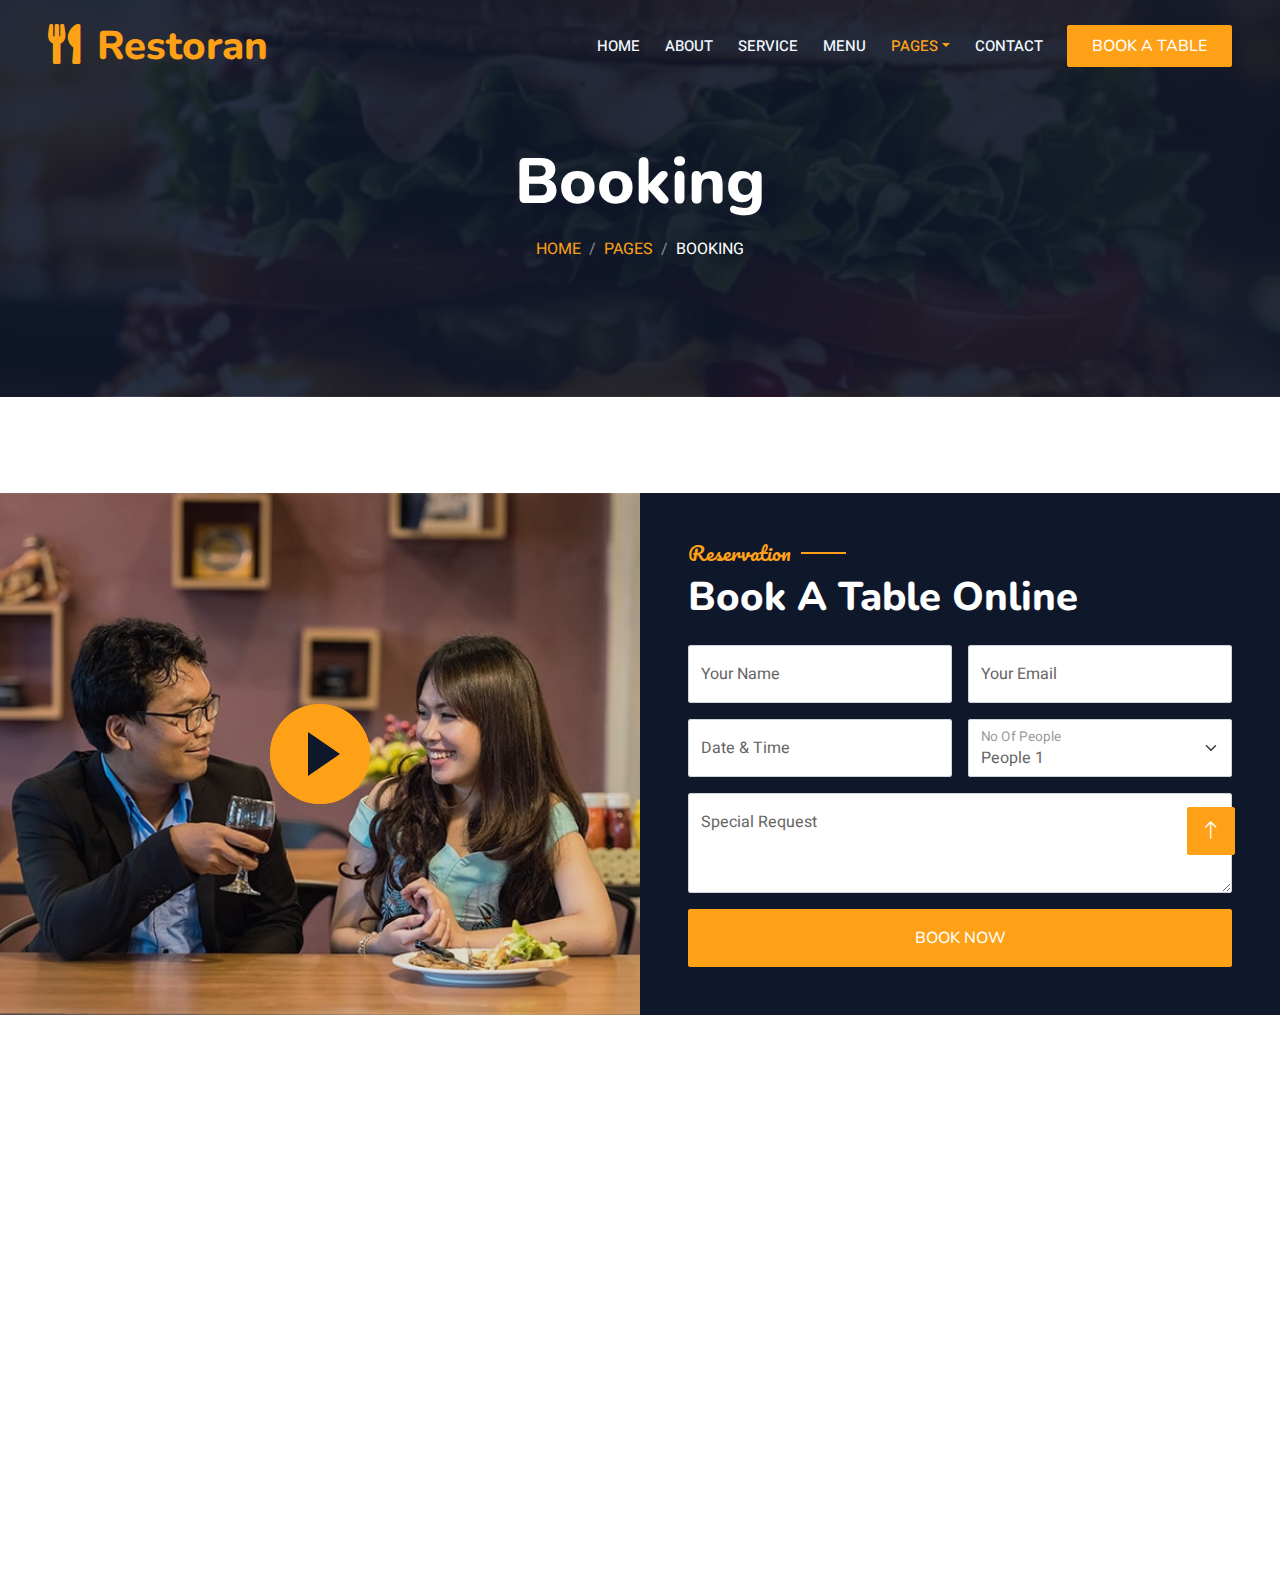
<file: booking.html>
<!DOCTYPE html>
<html lang="en">

<head>
    <meta charset="utf-8">
    <title>Restaurant Menu</title>
    <meta content="width=device-width, initial-scale=1.0" name="viewport">
    <meta content="" name="keywords">
    <meta content="" name="description">

    <!-- Favicon -->
    <link href="img/favicon.ico" rel="icon">

    <!-- Google Web Fonts -->
    <link rel="preconnect" href="https://fonts.googleapis.com">
    <link rel="preconnect" href="https://fonts.gstatic.com" crossorigin>
    <link href="https://fonts.googleapis.com/css2?family=Heebo:wght@400;500;600&family=Nunito:wght@600;700;800&family=Pacifico&display=swap" rel="stylesheet">

    <!-- Icon Font Stylesheet -->
    <link href="https://cdnjs.cloudflare.com/ajax/libs/font-awesome/5.10.0/css/all.min.css" rel="stylesheet">
    <link href="https://cdn.jsdelivr.net/npm/bootstrap-icons@1.4.1/font/bootstrap-icons.css" rel="stylesheet">

    <!-- Libraries Stylesheet -->
    <link href="lib/animate/animate.min.css" rel="stylesheet">
    <link href="lib/owlcarousel/assets/owl.carousel.min.css" rel="stylesheet">
    <link href="lib/tempusdominus/css/tempusdominus-bootstrap-4.min.css" rel="stylesheet" />

    <!-- Customized Bootstrap Stylesheet -->
    <link href="css/bootstrap.min.css" rel="stylesheet">

    <!-- Template Stylesheet -->
    <link href="css/style.css" rel="stylesheet">
</head>

<body>
    <div class="container-xxl bg-white p-0">
        <!-- Spinner Start -->
        <div id="spinner" class="show bg-white position-fixed translate-middle w-100 vh-100 top-50 start-50 d-flex align-items-center justify-content-center">
            <div class="spinner-border text-primary" style="width: 3rem; height: 3rem;" role="status">
                <span class="sr-only">Loading...</span>
            </div>
        </div>
        <!-- Spinner End -->


        <!-- Navbar & Hero Start -->
        <div class="container-xxl position-relative p-0">
            <nav class="navbar navbar-expand-lg navbar-dark bg-dark px-4 px-lg-5 py-3 py-lg-0">
                <a href="" class="navbar-brand p-0">
                    <h1 class="text-primary m-0"><i class="fa fa-utensils me-3"></i>Restoran</h1>
                    <!-- <img src="img/logo.png" alt="Logo"> -->
                </a>
                <button class="navbar-toggler" type="button" data-bs-toggle="collapse" data-bs-target="#navbarCollapse">
                    <span class="fa fa-bars"></span>
                </button>
                <div class="collapse navbar-collapse" id="navbarCollapse">
                    <div class="navbar-nav ms-auto py-0 pe-4">
                        <a href="index.html" class="nav-item nav-link">Home</a>
                        <a href="about.html" class="nav-item nav-link">About</a>
                        <a href="service.html" class="nav-item nav-link">Service</a>
                        <a href="menu.html" class="nav-item nav-link">Menu</a>
                        <div class="nav-item dropdown">
                            <a href="#" class="nav-link dropdown-toggle active" data-bs-toggle="dropdown">Pages</a>
                            <div class="dropdown-menu m-0">
                                <a href="booking.html" class="dropdown-item active">Booking</a>
                                <a href="team.html" class="dropdown-item">Our Team</a>
                                <a href="testimonial.html" class="dropdown-item">Testimonial</a>
                            </div>
                        </div>
                        <a href="contact.html" class="nav-item nav-link">Contact</a>
                    </div>
                    <a href="" class="btn btn-primary py-2 px-4">Book A Table</a>
                </div>
            </nav>

            <div class="container-xxl py-5 bg-dark hero-header mb-5">
                <div class="container text-center my-5 pt-5 pb-4">
                    <h1 class="display-3 text-white mb-3 animated slideInDown">Booking</h1>
                    <nav aria-label="breadcrumb">
                        <ol class="breadcrumb justify-content-center text-uppercase">
                            <li class="breadcrumb-item"><a href="#">Home</a></li>
                            <li class="breadcrumb-item"><a href="#">Pages</a></li>
                            <li class="breadcrumb-item text-white active" aria-current="page">Booking</li>
                        </ol>
                    </nav>
                </div>
            </div>
        </div>
        <!-- Navbar & Hero End -->


        <!-- Reservation Start -->
        <div class="container-xxl py-5 px-0 wow fadeInUp" data-wow-delay="0.1s">
            <div class="row g-0">
                <div class="col-md-6">
                    <div class="video">
                        <button type="button" class="btn-play" data-bs-toggle="modal" data-src="https://www.youtube.com/embed/DWRcNpR6Kdc" data-bs-target="#videoModal">
                            <span></span>
                        </button>
                    </div>
                </div>
                <div class="col-md-6 bg-dark d-flex align-items-center">
                    <div class="p-5 wow fadeInUp" data-wow-delay="0.2s">
                        <h5 class="section-title ff-secondary text-start text-primary fw-normal">Reservation</h5>
                        <h1 class="text-white mb-4">Book A Table Online</h1>
                        <form>
                            <div class="row g-3">
                                <div class="col-md-6">
                                    <div class="form-floating">
                                        <input type="text" class="form-control" id="name" placeholder="Your Name">
                                        <label for="name">Your Name</label>
                                    </div>
                                </div>
                                <div class="col-md-6">
                                    <div class="form-floating">
                                        <input type="email" class="form-control" id="email" placeholder="Your Email">
                                        <label for="email">Your Email</label>
                                    </div>
                                </div>
                                <div class="col-md-6">
                                    <div class="form-floating date" id="date3" data-target-input="nearest">
                                        <input type="text" class="form-control datetimepicker-input" id="datetime" placeholder="Date & Time" data-target="#date3" data-toggle="datetimepicker" />
                                        <label for="datetime">Date & Time</label>
                                    </div>
                                </div>
                                <div class="col-md-6">
                                    <div class="form-floating">
                                        <select class="form-select" id="select1">
                                          <option value="1">People 1</option>
                                          <option value="2">People 2</option>
                                          <option value="3">People 3</option>
                                        </select>
                                        <label for="select1">No Of People</label>
                                      </div>
                                </div>
                                <div class="col-12">
                                    <div class="form-floating">
                                        <textarea class="form-control" placeholder="Special Request" id="message" style="height: 100px"></textarea>
                                        <label for="message">Special Request</label>
                                    </div>
                                </div>
                                <div class="col-12">
                                    <button class="btn btn-primary w-100 py-3" type="submit">Book Now</button>
                                </div>
                            </div>
                        </form>
                    </div>
                </div>
            </div>
        </div>

        <div class="modal fade" id="videoModal" tabindex="-1" aria-labelledby="exampleModalLabel" aria-hidden="true">
            <div class="modal-dialog">
                <div class="modal-content rounded-0">
                    <div class="modal-header">
                        <h5 class="modal-title" id="exampleModalLabel">Youtube Video</h5>
                        <button type="button" class="btn-close" data-bs-dismiss="modal" aria-label="Close"></button>
                    </div>
                    <div class="modal-body">
                        <!-- 16:9 aspect ratio -->
                        <div class="ratio ratio-16x9">
                            <iframe class="embed-responsive-item" src="" id="video" allowfullscreen allowscriptaccess="always"
                                allow="autoplay"></iframe>
                        </div>
                    </div>
                </div>
            </div>
        </div>
        <!-- Reservation Start -->
        

        <!-- Footer Start -->
        <div class="container-fluid bg-dark text-light footer pt-5 mt-5 wow fadeIn" data-wow-delay="0.1s">
            <div class="container py-5">
                <div class="row g-5">
                    <div class="col-lg-3 col-md-6">
                        <h4 class="section-title ff-secondary text-start text-primary fw-normal mb-4">Company</h4>
                        <a class="btn btn-link" href="">About Us</a>
                        <a class="btn btn-link" href="">Contact Us</a>
                        <a class="btn btn-link" href="">Reservation</a>
                        <a class="btn btn-link" href="">Privacy Policy</a>
                        <a class="btn btn-link" href="">Terms & Condition</a>
                    </div>
                    <div class="col-lg-3 col-md-6">
                         <h4 class="section-title ff-secondary text-start text-primary fw-normal mb-4">Contact</h4>
                        <p class="mb-2"><i class="fa fa-map-marker-alt me-3"></i>Addis Ababa Ethiopia</p>
                        <p class="mb-2"><i class="fa fa-phone-alt me-3"></i><a href="tel:+251943303466">+251 943 303 466</a></p>
                        <p class="mb-2"><i class="fa fa-envelope me-3"></i><a href="mailto:kmemsolution@gmail.com">kmemsolution@gmail.com</a></p>
                        <div class="d-flex pt-2">
                            <a class="btn btn-outline-light btn-social" href=""><i class="fab fa-twitter"></i></a>
                            <a class="btn btn-outline-light btn-social" href=""><i class="fab fa-facebook-f"></i></a>
                            <a class="btn btn-outline-light btn-social" href=""><i class="fab fa-youtube"></i></a>
                            <a class="btn btn-outline-light btn-social" href=""><i class="fab fa-linkedin-in"></i></a>
                        </div>
                    </div>
                    <div class="col-lg-3 col-md-6">
                        <h4 class="section-title ff-secondary text-start text-primary fw-normal mb-4">Opening</h4>
                        <h5 class="text-light fw-normal">Monday - Saturday</h5>
                        <p>09AM - 09PM</p>
                        <h5 class="text-light fw-normal">Sunday</h5>
                        <p>10AM - 08PM</p>
                    </div>
                    <div class="col-lg-3 col-md-6">
                        <h4 class="section-title ff-secondary text-start text-primary fw-normal mb-4">Newsletter</h4>
                        <p>Dolor amet sit justo amet elitr clita ipsum elitr est.</p>
                        <div class="position-relative mx-auto" style="max-width: 400px;">
                            <input class="form-control border-primary w-100 py-3 ps-4 pe-5" type="text" placeholder="Your email">
                            <button type="button" class="btn btn-primary py-2 position-absolute top-0 end-0 mt-2 me-2">SignUp</button>
                        </div>
                    </div>
                </div>
            </div>
            <div class="container">
                <div class="copyright">
                    <div class="row">
                        <div class="col-md-6 text-center text-md-start mb-3 mb-md-0">
                            &copy; <a class="border-bottom" href="#">ቅመም Solution</a>, All Right Reserved. 
							Designed By <a class="border-bottom" href="https://liyonays.github.io/Kmem_Solution/index.html">YonasA</a><br><br>
                            Distributed By <a class="border-bottom" href="https://liyonays.github.io/Kmem_Solution/index.html" target="_blank">ቅመም Solution</a>
                        </div>
                        <div class="col-md-6 text-center text-md-end">
                            <div class="footer-menu">
                                <a href="">Home</a>
                                <a href="">Cookies</a>
                                <a href="">Help</a>
                                <a href="">FQAs</a>
                            </div>
                        </div>
                    </div>
                </div>
            </div>
        </div>
        <!-- Footer End -->


        <!-- Back to Top -->
        <a href="#" class="btn btn-lg btn-primary btn-lg-square back-to-top"><i class="bi bi-arrow-up"></i></a>
    </div>

    <!-- JavaScript Libraries -->
    <script src="https://code.jquery.com/jquery-3.4.1.min.js"></script>
    <script src="https://cdn.jsdelivr.net/npm/bootstrap@5.0.0/dist/js/bootstrap.bundle.min.js"></script>
    <script src="lib/wow/wow.min.js"></script>
    <script src="lib/easing/easing.min.js"></script>
    <script src="lib/waypoints/waypoints.min.js"></script>
    <script src="lib/counterup/counterup.min.js"></script>
    <script src="lib/owlcarousel/owl.carousel.min.js"></script>
    <script src="lib/tempusdominus/js/moment.min.js"></script>
    <script src="lib/tempusdominus/js/moment-timezone.min.js"></script>
    <script src="lib/tempusdominus/js/tempusdominus-bootstrap-4.min.js"></script>

    <!-- Template Javascript -->
    <script src="js/main.js"></script>
</body>

</html>
</file>
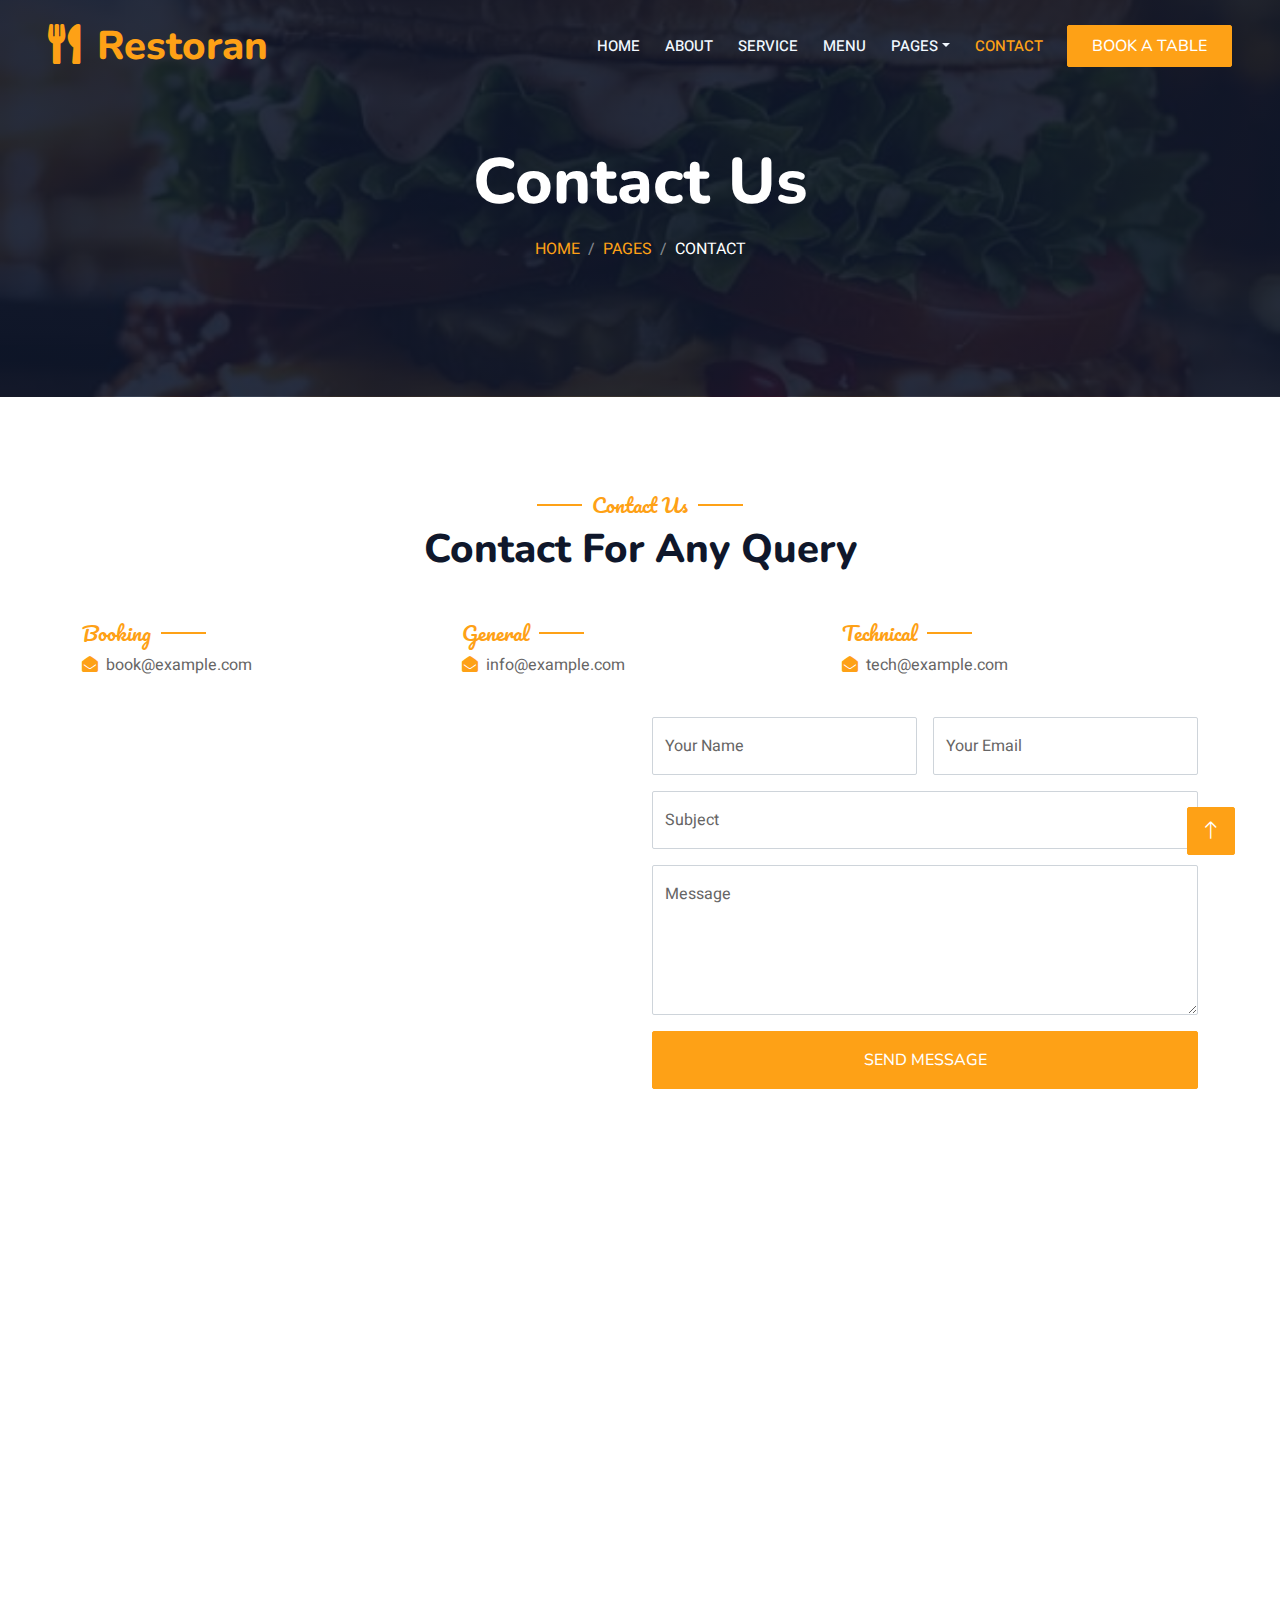
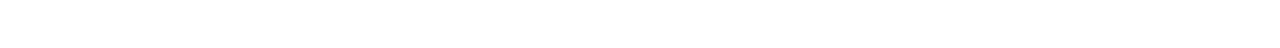
<file: contact.html>
<!DOCTYPE html>
<html lang="en">

<head>
    <meta charset="utf-8">
    <title>Restaurant Menu</title>
    <meta content="width=device-width, initial-scale=1.0" name="viewport">
    <meta content="" name="keywords">
    <meta content="" name="description">

    <!-- Favicon -->
    <link href="img/favicon.ico" rel="icon">

    <!-- Google Web Fonts -->
    <link rel="preconnect" href="https://fonts.googleapis.com">
    <link rel="preconnect" href="https://fonts.gstatic.com" crossorigin>
    <link href="https://fonts.googleapis.com/css2?family=Heebo:wght@400;500;600&family=Nunito:wght@600;700;800&family=Pacifico&display=swap" rel="stylesheet">

    <!-- Icon Font Stylesheet -->
    <link href="https://cdnjs.cloudflare.com/ajax/libs/font-awesome/5.10.0/css/all.min.css" rel="stylesheet">
    <link href="https://cdn.jsdelivr.net/npm/bootstrap-icons@1.4.1/font/bootstrap-icons.css" rel="stylesheet">

    <!-- Libraries Stylesheet -->
    <link href="lib/animate/animate.min.css" rel="stylesheet">
    <link href="lib/owlcarousel/assets/owl.carousel.min.css" rel="stylesheet">
    <link href="lib/tempusdominus/css/tempusdominus-bootstrap-4.min.css" rel="stylesheet" />

    <!-- Customized Bootstrap Stylesheet -->
    <link href="css/bootstrap.min.css" rel="stylesheet">

    <!-- Template Stylesheet -->
    <link href="css/style.css" rel="stylesheet">
</head>

<body>
    <div class="container-xxl bg-white p-0">
        <!-- Spinner Start -->
        <div id="spinner" class="show bg-white position-fixed translate-middle w-100 vh-100 top-50 start-50 d-flex align-items-center justify-content-center">
            <div class="spinner-border text-primary" style="width: 3rem; height: 3rem;" role="status">
                <span class="sr-only">Loading...</span>
            </div>
        </div>
        <!-- Spinner End -->


        <!-- Navbar & Hero Start -->
        <div class="container-xxl position-relative p-0">
            <nav class="navbar navbar-expand-lg navbar-dark bg-dark px-4 px-lg-5 py-3 py-lg-0">
                <a href="" class="navbar-brand p-0">
                    <h1 class="text-primary m-0"><i class="fa fa-utensils me-3"></i>Restoran</h1>
                    <!-- <img src="img/logo.png" alt="Logo"> -->
                </a>
                <button class="navbar-toggler" type="button" data-bs-toggle="collapse" data-bs-target="#navbarCollapse">
                    <span class="fa fa-bars"></span>
                </button>
                <div class="collapse navbar-collapse" id="navbarCollapse">
                    <div class="navbar-nav ms-auto py-0 pe-4">
                        <a href="index.html" class="nav-item nav-link">Home</a>
                        <a href="about.html" class="nav-item nav-link">About</a>
                        <a href="service.html" class="nav-item nav-link">Service</a>
                        <a href="menu.html" class="nav-item nav-link">Menu</a>
                        <div class="nav-item dropdown">
                            <a href="#" class="nav-link dropdown-toggle" data-bs-toggle="dropdown">Pages</a>
                            <div class="dropdown-menu m-0">
                                <a href="booking.html" class="dropdown-item">Booking</a>
                                <a href="team.html" class="dropdown-item">Our Team</a>
                                <a href="testimonial.html" class="dropdown-item">Testimonial</a>
                            </div>
                        </div>
                        <a href="contact.html" class="nav-item nav-link active">Contact</a>
                    </div>
                    <a href="" class="btn btn-primary py-2 px-4">Book A Table</a>
                </div>
            </nav>

            <div class="container-xxl py-5 bg-dark hero-header mb-5">
                <div class="container text-center my-5 pt-5 pb-4">
                    <h1 class="display-3 text-white mb-3 animated slideInDown">Contact Us</h1>
                    <nav aria-label="breadcrumb">
                        <ol class="breadcrumb justify-content-center text-uppercase">
                            <li class="breadcrumb-item"><a href="#">Home</a></li>
                            <li class="breadcrumb-item"><a href="#">Pages</a></li>
                            <li class="breadcrumb-item text-white active" aria-current="page">Contact</li>
                        </ol>
                    </nav>
                </div>
            </div>
        </div>
        <!-- Navbar & Hero End -->


        <!-- Contact Start -->
        <div class="container-xxl py-5">
            <div class="container">
                <div class="text-center wow fadeInUp" data-wow-delay="0.1s">
                    <h5 class="section-title ff-secondary text-center text-primary fw-normal">Contact Us</h5>
                    <h1 class="mb-5">Contact For Any Query</h1>
                </div>
                <div class="row g-4">
                    <div class="col-12">
                        <div class="row gy-4">
                            <div class="col-md-4">
                                <h5 class="section-title ff-secondary fw-normal text-start text-primary">Booking</h5>
                                <p><i class="fa fa-envelope-open text-primary me-2"></i>book@example.com</p>
                            </div>
                            <div class="col-md-4">
                                <h5 class="section-title ff-secondary fw-normal text-start text-primary">General</h5>
                                <p><i class="fa fa-envelope-open text-primary me-2"></i>info@example.com</p>
                            </div>
                            <div class="col-md-4">
                                <h5 class="section-title ff-secondary fw-normal text-start text-primary">Technical</h5>
                                <p><i class="fa fa-envelope-open text-primary me-2"></i>tech@example.com</p>
                            </div>
                        </div>
                    </div>
                    <div class="col-md-6 wow fadeIn" data-wow-delay="0.1s">
                        <iframe class="position-relative rounded w-100 h-100"
                            src="https://www.google.com/maps/embed?pb=!1m18!1m12!1m3!1d3001156.4288297426!2d-78.01371936852176!3d42.72876761954724!2m3!1f0!2f0!3f0!3m2!1i1024!2i768!4f13.1!3m3!1m2!1s0x4ccc4bf0f123a5a9%3A0xddcfc6c1de189567!2sNew%20York%2C%20USA!5e0!3m2!1sen!2sbd!4v1603794290143!5m2!1sen!2sbd"
                            frameborder="0" style="min-height: 350px; border:0;" allowfullscreen="" aria-hidden="false"
                            tabindex="0"></iframe>
                    </div>
                    <div class="col-md-6">
                        <div class="wow fadeInUp" data-wow-delay="0.2s">
                            <form>
                                <div class="row g-3">
                                    <div class="col-md-6">
                                        <div class="form-floating">
                                            <input type="text" class="form-control" id="name" placeholder="Your Name">
                                            <label for="name">Your Name</label>
                                        </div>
                                    </div>
                                    <div class="col-md-6">
                                        <div class="form-floating">
                                            <input type="email" class="form-control" id="email" placeholder="Your Email">
                                            <label for="email">Your Email</label>
                                        </div>
                                    </div>
                                    <div class="col-12">
                                        <div class="form-floating">
                                            <input type="text" class="form-control" id="subject" placeholder="Subject">
                                            <label for="subject">Subject</label>
                                        </div>
                                    </div>
                                    <div class="col-12">
                                        <div class="form-floating">
                                            <textarea class="form-control" placeholder="Leave a message here" id="message" style="height: 150px"></textarea>
                                            <label for="message">Message</label>
                                        </div>
                                    </div>
                                    <div class="col-12">
                                        <button class="btn btn-primary w-100 py-3" type="submit">Send Message</button>
                                    </div>
                                </div>
                            </form>
                        </div>
                    </div>
                </div>
            </div>
        </div>
        <!-- Contact End -->


        <!-- Footer Start -->
        <div class="container-fluid bg-dark text-light footer pt-5 mt-5 wow fadeIn" data-wow-delay="0.1s">
            <div class="container py-5">
                <div class="row g-5">
                    <div class="col-lg-3 col-md-6">
                        <h4 class="section-title ff-secondary text-start text-primary fw-normal mb-4">Company</h4>
                        <a class="btn btn-link" href="">About Us</a>
                        <a class="btn btn-link" href="">Contact Us</a>
                        <a class="btn btn-link" href="">Reservation</a>
                        <a class="btn btn-link" href="">Privacy Policy</a>
                        <a class="btn btn-link" href="">Terms & Condition</a>
                    </div>
                    <div class="col-lg-3 col-md-6">
                         <h4 class="section-title ff-secondary text-start text-primary fw-normal mb-4">Contact</h4>
                        <p class="mb-2"><i class="fa fa-map-marker-alt me-3"></i>Addis Ababa Ethiopia</p>
                        <p class="mb-2"><i class="fa fa-phone-alt me-3"></i><a href="tel:+251943303466">+251 943 303 466</a></p>
                        <p class="mb-2"><i class="fa fa-envelope me-3"></i><a href="mailto:kmemsolution@gmail.com">kmemsolution@gmail.com</a></p>
                        <div class="d-flex pt-2">
                            <a class="btn btn-outline-light btn-social" href=""><i class="fab fa-twitter"></i></a>
                            <a class="btn btn-outline-light btn-social" href=""><i class="fab fa-facebook-f"></i></a>
                            <a class="btn btn-outline-light btn-social" href=""><i class="fab fa-youtube"></i></a>
                            <a class="btn btn-outline-light btn-social" href=""><i class="fab fa-linkedin-in"></i></a>
                        </div>
                    </div>
                    <div class="col-lg-3 col-md-6">
                        <h4 class="section-title ff-secondary text-start text-primary fw-normal mb-4">Opening</h4>
                        <h5 class="text-light fw-normal">Monday - Saturday</h5>
                        <p>09AM - 09PM</p>
                        <h5 class="text-light fw-normal">Sunday</h5>
                        <p>10AM - 08PM</p>
                    </div>
                    <div class="col-lg-3 col-md-6">
                        <h4 class="section-title ff-secondary text-start text-primary fw-normal mb-4">Newsletter</h4>
                        <p>Dolor amet sit justo amet elitr clita ipsum elitr est.</p>
                        <div class="position-relative mx-auto" style="max-width: 400px;">
                            <input class="form-control border-primary w-100 py-3 ps-4 pe-5" type="text" placeholder="Your email">
                            <button type="button" class="btn btn-primary py-2 position-absolute top-0 end-0 mt-2 me-2">SignUp</button>
                        </div>
                    </div>
                </div>
            </div>
            <div class="container">
                <div class="copyright">
                    <div class="row">
                        <div class="col-md-6 text-center text-md-start mb-3 mb-md-0">
                            &copy; <a class="border-bottom" href="#">ቅመም Solution</a>, All Right Reserved. 
							Designed By <a class="border-bottom" href="https://liyonays.github.io/Kmem_Solution/index.html">YonasA</a><br><br>
                            Distributed By <a class="border-bottom" href="https://liyonays.github.io/Kmem_Solution/index.html" target="_blank">ቅመም Solution</a>
                        </div>
                        <div class="col-md-6 text-center text-md-end">
                            <div class="footer-menu">
                                <a href="">Home</a>
                                <a href="">Cookies</a>
                                <a href="">Help</a>
                                <a href="">FQAs</a>
                            </div>
                        </div>
                    </div>
                </div>
            </div>
        </div>
        <!-- Footer End -->


        <!-- Back to Top -->
        <a href="#" class="btn btn-lg btn-primary btn-lg-square back-to-top"><i class="bi bi-arrow-up"></i></a>
    </div>

    <!-- JavaScript Libraries -->
    <script src="https://code.jquery.com/jquery-3.4.1.min.js"></script>
    <script src="https://cdn.jsdelivr.net/npm/bootstrap@5.0.0/dist/js/bootstrap.bundle.min.js"></script>
    <script src="lib/wow/wow.min.js"></script>
    <script src="lib/easing/easing.min.js"></script>
    <script src="lib/waypoints/waypoints.min.js"></script>
    <script src="lib/counterup/counterup.min.js"></script>
    <script src="lib/owlcarousel/owl.carousel.min.js"></script>
    <script src="lib/tempusdominus/js/moment.min.js"></script>
    <script src="lib/tempusdominus/js/moment-timezone.min.js"></script>
    <script src="lib/tempusdominus/js/tempusdominus-bootstrap-4.min.js"></script>

    <!-- Template Javascript -->
    <script src="js/main.js"></script>
</body>

</html>
</file>
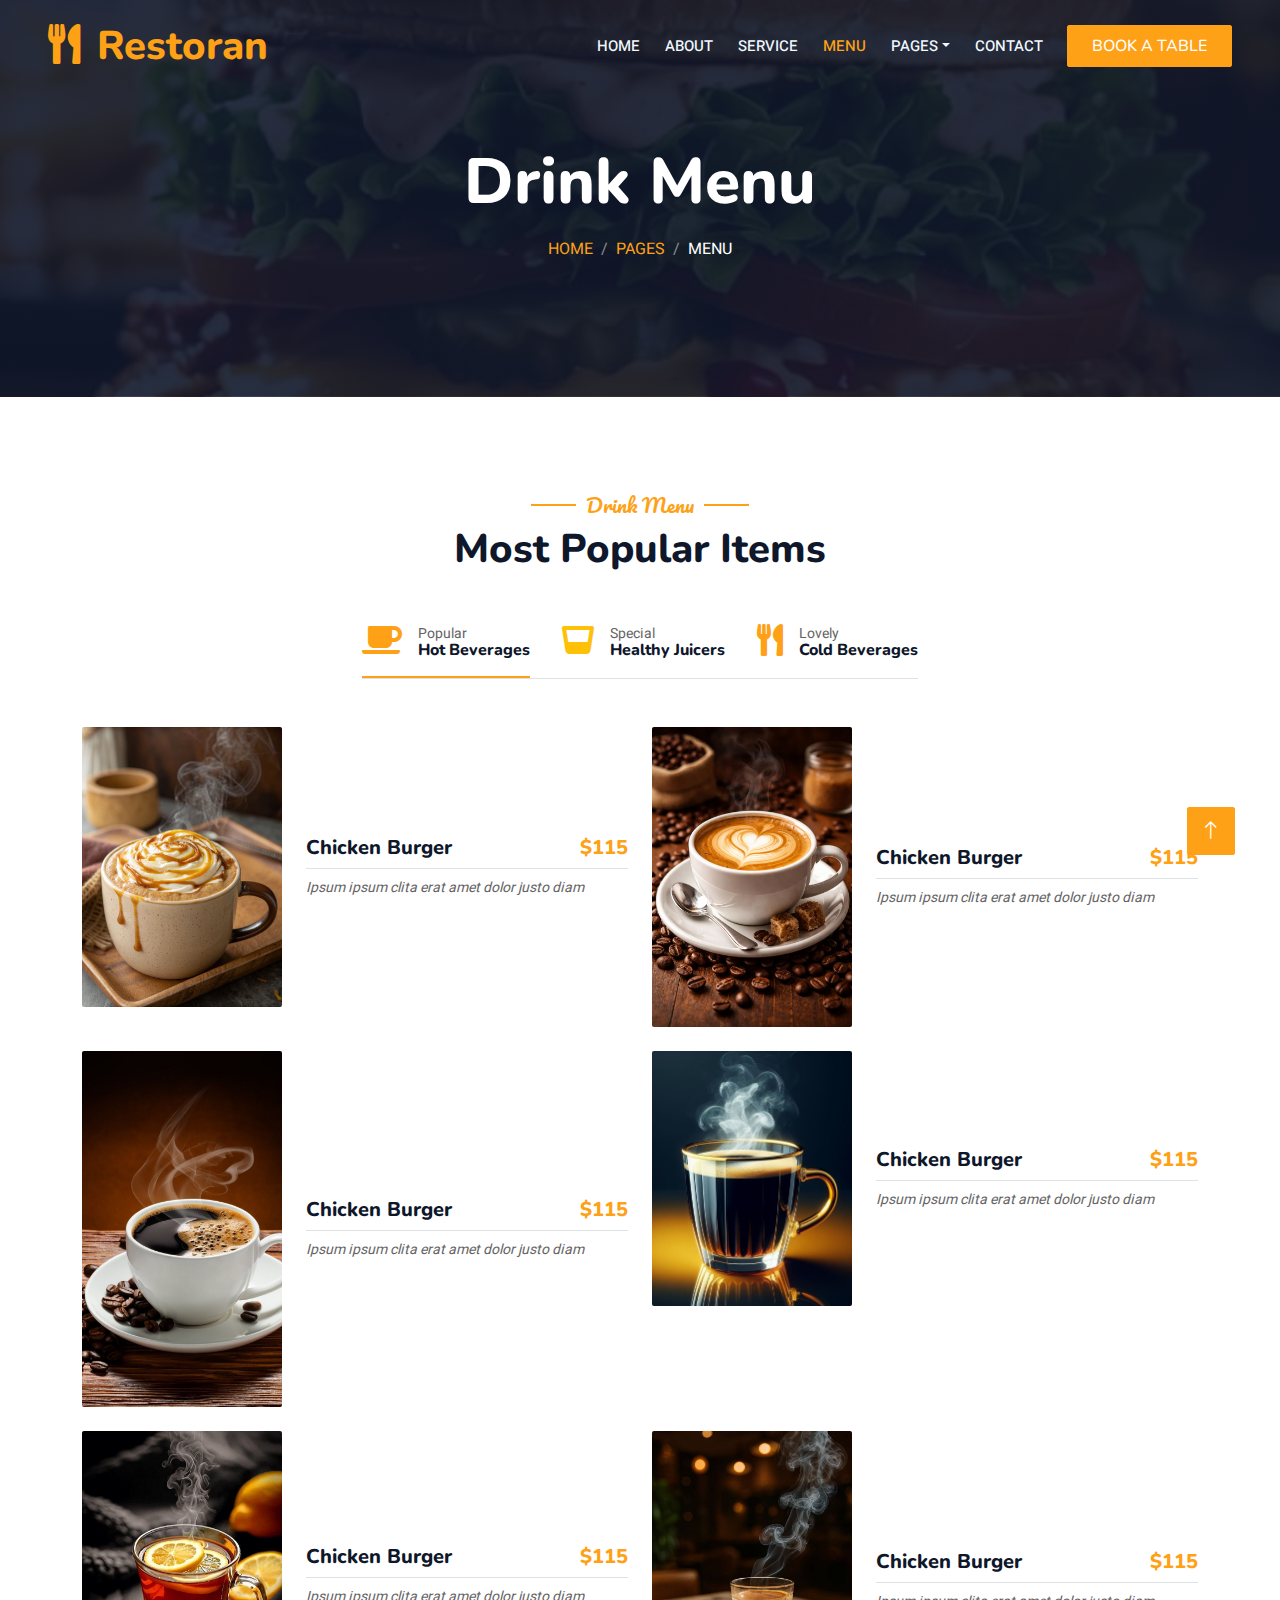
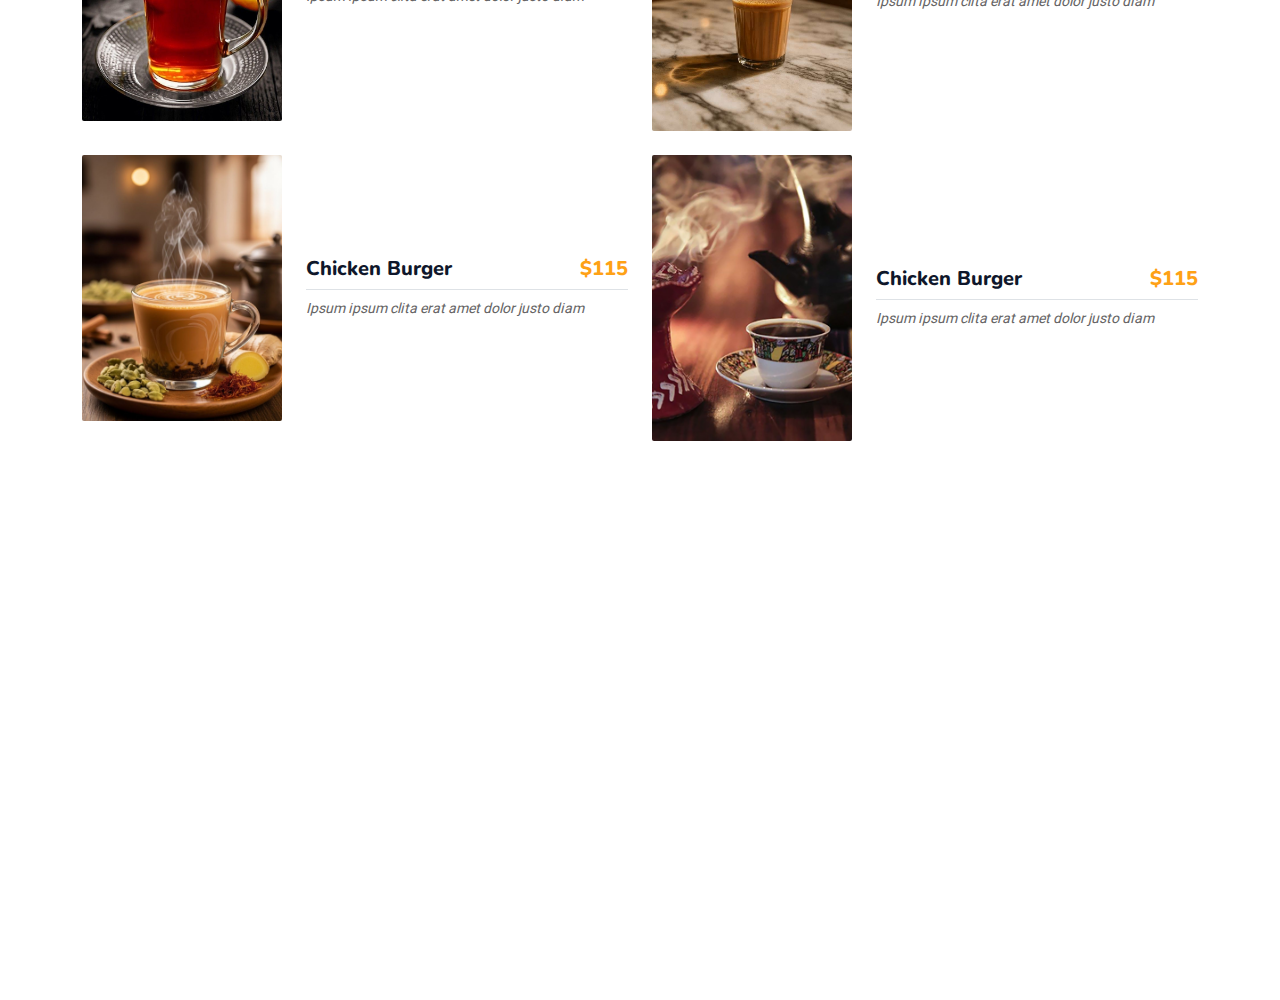
<file: menu.html>
<!DOCTYPE html>
<html lang="en">

<head>
    <meta charset="utf-8">
    <title>Restaurant Menu</title>
    <meta content="width=device-width, initial-scale=1.0" name="viewport">
    <meta content="" name="keywords">
    <meta content="" name="description">

    <!-- Favicon -->
    <link href="img/favicon.ico" rel="icon">

    <!-- Google Web Fonts -->
     <link rel="stylesheet" href="https://cdnjs.cloudflare.com/ajax/libs/font-awesome/5.15.4/css/all.min.css">
<link rel="stylesheet" href="https://cdnjs.cloudflare.com/ajax/libs/font-awesome/6.5.1/css/all.min.css">

    <link rel="preconnect" href="https://fonts.googleapis.com">
    <link rel="preconnect" href="https://fonts.gstatic.com" crossorigin>
    <link href="https://fonts.googleapis.com/css2?family=Heebo:wght@400;500;600&family=Nunito:wght@600;700;800&family=Pacifico&display=swap" rel="stylesheet">

    <!-- Icon Font Stylesheet -->
    <link href="https://cdnjs.cloudflare.com/ajax/libs/font-awesome/5.10.0/css/all.min.css" rel="stylesheet">
    <link href="https://cdn.jsdelivr.net/npm/bootstrap-icons@1.4.1/font/bootstrap-icons.css" rel="stylesheet">

    <!-- Libraries Stylesheet -->
    <link href="lib/animate/animate.min.css" rel="stylesheet">
    <link href="lib/owlcarousel/assets/owl.carousel.min.css" rel="stylesheet">
    <link href="lib/tempusdominus/css/tempusdominus-bootstrap-4.min.css" rel="stylesheet" />

    <!-- Customized Bootstrap Stylesheet -->
    <link href="css/bootstrap.min.css" rel="stylesheet">

    <!-- Template Stylesheet -->
    <link href="css/style.css" rel="stylesheet">
</head>

<body>
    <div class="container-xxl bg-white p-0">
        <!-- Spinner Start -->
        <div id="spinner" class="show bg-white position-fixed translate-middle w-100 vh-100 top-50 start-50 d-flex align-items-center justify-content-center">
            <div class="spinner-border text-primary" style="width: 3rem; height: 3rem;" role="status">
                <span class="sr-only">Loading...</span>
            </div>
        </div>
        <!-- Spinner End -->


        <!-- Navbar & Hero Start -->
        <div class="container-xxl position-relative p-0">
            <nav class="navbar navbar-expand-lg navbar-dark bg-dark px-4 px-lg-5 py-3 py-lg-0">
                <a href="" class="navbar-brand p-0">
                    <h1 class="text-primary m-0"><i class="fa fa-utensils me-3"></i>Restoran</h1>
                    <!-- <img src="img/logo.png" alt="Logo"> -->
                </a>
                <button class="navbar-toggler" type="button" data-bs-toggle="collapse" data-bs-target="#navbarCollapse">
                    <span class="fa fa-bars"></span>
                </button>
                <div class="collapse navbar-collapse" id="navbarCollapse">
                    <div class="navbar-nav ms-auto py-0 pe-4">
                        <a href="index.html" class="nav-item nav-link">Home</a>
                        <a href="about.html" class="nav-item nav-link">About</a>
                        <a href="service.html" class="nav-item nav-link">Service</a>
                        <a href="menu.html" class="nav-item nav-link active">Menu</a>
                        <div class="nav-item dropdown">
                            <a href="#" class="nav-link dropdown-toggle" data-bs-toggle="dropdown">Pages</a>
                            <div class="dropdown-menu m-0">
                                <a href="booking.html" class="dropdown-item">Booking</a>
                                <a href="team.html" class="dropdown-item">Our Team</a>
                                <a href="testimonial.html" class="dropdown-item">Testimonial</a>
                            </div>
                        </div>
                        <a href="contact.html" class="nav-item nav-link">Contact</a>
                    </div>
                    <a href="" class="btn btn-primary py-2 px-4">Book A Table</a>
                </div>
            </nav>

            <div class="container-xxl py-5 bg-dark hero-header mb-5">
                <div class="container text-center my-5 pt-5 pb-4">
                    <h1 class="display-3 text-white mb-3 animated slideInDown">Drink Menu</h1>
                    <nav aria-label="breadcrumb">
                        <ol class="breadcrumb justify-content-center text-uppercase">
                            <li class="breadcrumb-item"><a href="./index.html">Home</a></li>
                            <li class="breadcrumb-item"><a href="#">Pages</a></li>
                            <li class="breadcrumb-item text-white active" aria-current="page">Menu</li>
                        </ol>
                    </nav>
                </div>
            </div>
        </div>
        <!-- Navbar & Hero End -->


        <!-- Menu Start -->
        <div class="container-xxl py-5">
            <div class="container">
                <div class="text-center wow fadeInUp" data-wow-delay="0.1s">
                    <h5 class="section-title ff-secondary text-center text-primary fw-normal">Drink Menu</h5>
                    <h1 class="mb-5">Most Popular Items</h1>
                </div>
                <div class="tab-class text-center wow fadeInUp" data-wow-delay="0.1s">
                  <ul class="nav nav-pills d-inline-flex justify-content-center border-bottom mb-5">

    <li class="nav-item">
        <a class="d-flex align-items-center text-start mx-3 ms-0 pb-3 active"
           data-bs-toggle="pill" href="#tab-1">
            <i class="fa fa-coffee fa-2x text-primary"></i>
            <div class="ps-3">
                <small class="text-body">Popular</small>
                <h6 class="mt-n1 mb-0">Hot Beverages</h6>
            </div>
        </a>
    </li>

    <li class="nav-item">
        <a class="d-flex align-items-center text-start mx-3 pb-3"
           data-bs-toggle="pill" href="#tab-2">
            <i class="fa fa-glass-whiskey fa-2x text-warning"></i>
            <div class="ps-3">
                <small class="text-body">Special</small>
                <h6 class="mt-n1 mb-0">Healthy Juicers</h6>
            </div>
        </a>
    </li>

    <li class="nav-item">
        <a class="d-flex align-items-center text-start mx-3 me-0 pb-3"
           data-bs-toggle="pill" href="#tab-3">
            <i class="fa fa-utensils fa-2x text-primary"></i>
            <div class="ps-3">
                <small class="text-body">Lovely</small>
                <h6 class="mt-n1 mb-0">Cold Beverages</h6>
            </div>
        </a>
    </li>

</ul>

                    <div class="tab-content">
                        <div id="tab-1" class="tab-pane fade show p-0 active">
                            <div class="row g-4">
                                <div class="col-lg-6">
                                    <div class="d-flex align-items-center">
                                        <img class="flex-shrink-0 img-fluid rounded" src="img/ha.jpg" alt="" style="width: 200px;">
                                        <div class="w-100 d-flex flex-column text-start ps-4">
                                            <h5 class="d-flex justify-content-between border-bottom pb-2">
                                                <span>Chicken Burger</span>
                                                <span class="text-primary">$115</span>
                                            </h5>
                                            <small class="fst-italic">Ipsum ipsum clita erat amet dolor justo diam</small>
                                        </div>
                                    </div>
                                </div>
                                <div class="col-lg-6">
                                    <div class="d-flex align-items-center">
                                        <img class="flex-shrink-0 img-fluid rounded" src="img/hb.jpg" alt="" style="width: 200px;">
                                        <div class="w-100 d-flex flex-column text-start ps-4">
                                            <h5 class="d-flex justify-content-between border-bottom pb-2">
                                                <span>Chicken Burger</span>
                                                <span class="text-primary">$115</span>
                                            </h5>
                                            <small class="fst-italic">Ipsum ipsum clita erat amet dolor justo diam</small>
                                        </div>
                                    </div>
                                </div>
                                <div class="col-lg-6">
                                    <div class="d-flex align-items-center">
                                        <img class="flex-shrink-0 img-fluid rounded" src="img/hc.jpg" alt="" style="width: 200px;">
                                        <div class="w-100 d-flex flex-column text-start ps-4">
                                            <h5 class="d-flex justify-content-between border-bottom pb-2">
                                                <span>Chicken Burger</span>
                                                <span class="text-primary">$115</span>
                                            </h5>
                                            <small class="fst-italic">Ipsum ipsum clita erat amet dolor justo diam</small>
                                        </div>
                                    </div>
                                </div>
                                <div class="col-lg-6">
                                    <div class="d-flex align-items-center">
                                        <img class="flex-shrink-0 img-fluid rounded" src="img/hd.jpg" alt="" style="width: 200px;">
                                        <div class="w-100 d-flex flex-column text-start ps-4">
                                            <h5 class="d-flex justify-content-between border-bottom pb-2">
                                                <span>Chicken Burger</span>
                                                <span class="text-primary">$115</span>
                                            </h5>
                                            <small class="fst-italic">Ipsum ipsum clita erat amet dolor justo diam</small>
                                        </div>
                                    </div>
                                </div>
                                <div class="col-lg-6">
                                    <div class="d-flex align-items-center">
                                        <img class="flex-shrink-0 img-fluid rounded" src="img/he.jpg" alt="" style="width: 200px;">
                                        <div class="w-100 d-flex flex-column text-start ps-4">
                                            <h5 class="d-flex justify-content-between border-bottom pb-2">
                                                <span>Chicken Burger</span>
                                                <span class="text-primary">$115</span>
                                            </h5>
                                            <small class="fst-italic">Ipsum ipsum clita erat amet dolor justo diam</small>
                                        </div>
                                    </div>
                                </div>
                                <div class="col-lg-6">
                                    <div class="d-flex align-items-center">
                                        <img class="flex-shrink-0 img-fluid rounded" src="img/hf.jpg" alt="" style="width: 200px;">
                                        <div class="w-100 d-flex flex-column text-start ps-4">
                                            <h5 class="d-flex justify-content-between border-bottom pb-2">
                                                <span>Chicken Burger</span>
                                                <span class="text-primary">$115</span>
                                            </h5>
                                            <small class="fst-italic">Ipsum ipsum clita erat amet dolor justo diam</small>
                                        </div>
                                    </div>
                                </div>
                                <div class="col-lg-6">
                                    <div class="d-flex align-items-center">
                                        <img class="flex-shrink-0 img-fluid rounded" src="img/hg.jpg" alt="" style="width: 200px;">
                                        <div class="w-100 d-flex flex-column text-start ps-4">
                                            <h5 class="d-flex justify-content-between border-bottom pb-2">
                                                <span>Chicken Burger</span>
                                                <span class="text-primary">$115</span>
                                            </h5>
                                            <small class="fst-italic">Ipsum ipsum clita erat amet dolor justo diam</small>
                                        </div>
                                    </div>
                                </div>
                                <div class="col-lg-6">
                                    <div class="d-flex align-items-center">
                                        <img class="flex-shrink-0 img-fluid rounded" src="img/hh.jpg" alt="" style="width: 200px;">
                                        <div class="w-100 d-flex flex-column text-start ps-4">
                                            <h5 class="d-flex justify-content-between border-bottom pb-2">
                                                <span>Chicken Burger</span>
                                                <span class="text-primary">$115</span>
                                            </h5>
                                            <small class="fst-italic">Ipsum ipsum clita erat amet dolor justo diam</small>
                                        </div>
                                    </div>
                                </div>
                            </div>
                        </div>
                        <div id="tab-2" class="tab-pane fade show p-0">
                            <div class="row g-4">
                                <div class="col-lg-6">
                                    <div class="d-flex align-items-center">
                                        <img class="flex-shrink-0 img-fluid rounded" src="img/sa.jpg" alt="" style="width: 200px;">
                                        <div class="w-100 d-flex flex-column text-start ps-4">
                                            <h5 class="d-flex justify-content-between border-bottom pb-2">
                                                <span>Chicken Burger</span>
                                                <span class="text-primary">$115</span>
                                            </h5>
                                            <small class="fst-italic">Ipsum ipsum clita erat amet dolor justo diam</small>
                                        </div>
                                    </div>
                                </div>
                                <div class="col-lg-6">
                                    <div class="d-flex align-items-center">
                                        <img class="flex-shrink-0 img-fluid rounded" src="img/sb.jpg" alt="" style="width: 200px;">
                                        <div class="w-100 d-flex flex-column text-start ps-4">
                                            <h5 class="d-flex justify-content-between border-bottom pb-2">
                                                <span>Chicken Burger</span>
                                                <span class="text-primary">$115</span>
                                            </h5>
                                            <small class="fst-italic">Ipsum ipsum clita erat amet dolor justo diam</small>
                                        </div>
                                    </div>
                                </div>
                                <div class="col-lg-6">
                                    <div class="d-flex align-items-center">
                                        <img class="flex-shrink-0 img-fluid rounded" src="img/sc.jpg" alt="" style="width: 200px;">
                                        <div class="w-100 d-flex flex-column text-start ps-4">
                                            <h5 class="d-flex justify-content-between border-bottom pb-2">
                                                <span>Chicken Burger</span>
                                                <span class="text-primary">$115</span>
                                            </h5>
                                            <small class="fst-italic">Ipsum ipsum clita erat amet dolor justo diam</small>
                                        </div>
                                    </div>
                                </div>
                                <div class="col-lg-6">
                                    <div class="d-flex align-items-center">
                                        <img class="flex-shrink-0 img-fluid rounded" src="img/sd.jpg" alt="" style="width: 200px;">
                                        <div class="w-100 d-flex flex-column text-start ps-4">
                                            <h5 class="d-flex justify-content-between border-bottom pb-2">
                                                <span>Chicken Burger</span>
                                                <span class="text-primary">$115</span>
                                            </h5>
                                            <small class="fst-italic">Ipsum ipsum clita erat amet dolor justo diam</small>
                                        </div>
                                    </div>
                                </div>
                                <div class="col-lg-6">
                                    <div class="d-flex align-items-center">
                                        <img class="flex-shrink-0 img-fluid rounded" src="img/se.jpg" alt="" style="width: 200px;">
                                        <div class="w-100 d-flex flex-column text-start ps-4">
                                            <h5 class="d-flex justify-content-between border-bottom pb-2">
                                                <span>Chicken Burger</span>
                                                <span class="text-primary">$115</span>
                                            </h5>
                                            <small class="fst-italic">Ipsum ipsum clita erat amet dolor justo diam</small>
                                        </div>
                                    </div>
                                </div>
                                <div class="col-lg-6">
                                    <div class="d-flex align-items-center">
                                        <img class="flex-shrink-0 img-fluid rounded" src="img/sf.jpg" alt="" style="width: 200px;">
                                        <div class="w-100 d-flex flex-column text-start ps-4">
                                            <h5 class="d-flex justify-content-between border-bottom pb-2">
                                                <span>Chicken Burger</span>
                                                <span class="text-primary">$115</span>
                                            </h5>
                                            <small class="fst-italic">Ipsum ipsum clita erat amet dolor justo diam</small>
                                        </div>
                                    </div>
                                </div>
                                <div class="col-lg-6">
                                    <div class="d-flex align-items-center">
                                        <img class="flex-shrink-0 img-fluid rounded" src="img/sg.jpg" alt="" style="width: 200px;">
                                        <div class="w-100 d-flex flex-column text-start ps-4">
                                            <h5 class="d-flex justify-content-between border-bottom pb-2">
                                                <span>Chicken Burger</span>
                                                <span class="text-primary">$115</span>
                                            </h5>
                                            <small class="fst-italic">Ipsum ipsum clita erat amet dolor justo diam</small>
                                        </div>
                                    </div>
                                </div>
                                <div class="col-lg-6">
                                    <div class="d-flex align-items-center">
                                        <img class="flex-shrink-0 img-fluid rounded" src="img/si.jpg" alt="" style="width: 200px;">
                                        <div class="w-100 d-flex flex-column text-start ps-4">
                                            <h5 class="d-flex justify-content-between border-bottom pb-2">
                                                <span>Chicken Burger</span>
                                                <span class="text-primary">$115</span>
                                            </h5>
                                            <small class="fst-italic">Ipsum ipsum clita erat amet dolor justo diam</small>
                                        </div>
                                    </div>
                                </div>
                            </div>
                        </div>
                        <div id="tab-3" class="tab-pane fade show p-0">
                            <div class="row g-4">
                                <div class="col-lg-6">
                                    <div class="d-flex align-items-center">
                                        <img class="flex-shrink-0 img-fluid rounded" src="img/ca.jpg" alt="" style="width: 200px;">
                                        <div class="w-100 d-flex flex-column text-start ps-4">
                                            <h5 class="d-flex justify-content-between border-bottom pb-2">
                                                <span>Chicken Burger</span>
                                                <span class="text-primary">$115</span>
                                            </h5>
                                            <small class="fst-italic">Ipsum ipsum clita erat amet dolor justo diam</small>
                                        </div>
                                    </div>
                                </div>
                                <div class="col-lg-6">
                                    <div class="d-flex align-items-center">
                                        <img class="flex-shrink-0 img-fluid rounded" src="img/cb.jpg" alt="" style="width: 200px;">
                                        <div class="w-100 d-flex flex-column text-start ps-4">
                                            <h5 class="d-flex justify-content-between border-bottom pb-2">
                                                <span>Chicken Burger</span>
                                                <span class="text-primary">$115</span>
                                            </h5>
                                            <small class="fst-italic">Ipsum ipsum clita erat amet dolor justo diam</small>
                                        </div>
                                    </div>
                                </div>
                                <div class="col-lg-6">
                                    <div class="d-flex align-items-center">
                                        <img class="flex-shrink-0 img-fluid rounded" src="img/cc.jpg" alt="" style="width: 200px;">
                                        <div class="w-100 d-flex flex-column text-start ps-4">
                                            <h5 class="d-flex justify-content-between border-bottom pb-2">
                                                <span>Chicken Burger</span>
                                                <span class="text-primary">$115</span>
                                            </h5>
                                            <small class="fst-italic">Ipsum ipsum clita erat amet dolor justo diam</small>
                                        </div>
                                    </div>
                                </div>
                                <div class="col-lg-6">
                                    <div class="d-flex align-items-center">
                                        <img class="flex-shrink-0 img-fluid rounded" src="img/ci.jpg" alt="" style="width: 200px;">
                                        <div class="w-100 d-flex flex-column text-start ps-4">
                                            <h5 class="d-flex justify-content-between border-bottom pb-2">
                                                <span>Chicken Burger</span>
                                                <span class="text-primary">$115</span>
                                            </h5>
                                            <small class="fst-italic">Ipsum ipsum clita erat amet dolor justo diam</small>
                                        </div>
                                    </div>
                                </div>
                                <div class="col-lg-6">
                                    <div class="d-flex align-items-center">
                                        <img class="flex-shrink-0 img-fluid rounded" src="img/ce.jpg" alt="" style="width: 200px;">
                                        <div class="w-100 d-flex flex-column text-start ps-4">
                                            <h5 class="d-flex justify-content-between border-bottom pb-2">
                                                <span>Chicken Burger</span>
                                                <span class="text-primary">$115</span>
                                            </h5>
                                            <small class="fst-italic">Ipsum ipsum clita erat amet dolor justo diam</small>
                                        </div>
                                    </div>
                                </div>
                                <div class="col-lg-6">
                                    <div class="d-flex align-items-center">
                                        <img class="flex-shrink-0 img-fluid rounded" src="img/cf.jpg" alt="" style="width: 200px;">
                                        <div class="w-100 d-flex flex-column text-start ps-4">
                                            <h5 class="d-flex justify-content-between border-bottom pb-2">
                                                <span>Chicken Burger</span>
                                                <span class="text-primary">$115</span>
                                            </h5>
                                            <small class="fst-italic">Ipsum ipsum clita erat amet dolor justo diam</small>
                                        </div>
                                    </div>
                                </div>
                                <div class="col-lg-6">
                                    <div class="d-flex align-items-center">
                                        <img class="flex-shrink-0 img-fluid rounded" src="img/cg.jpg" alt="" style="width: 200px;">
                                        <div class="w-100 d-flex flex-column text-start ps-4">
                                            <h5 class="d-flex justify-content-between border-bottom pb-2">
                                                <span>Chicken Burger</span>
                                                <span class="text-primary">$115</span>
                                            </h5>
                                            <small class="fst-italic">Ipsum ipsum clita erat amet dolor justo diam</small>
                                        </div>
                                    </div>
                                </div>
                                <div class="col-lg-6">
                                    <div class="d-flex align-items-center">
                                        <img class="flex-shrink-0 img-fluid rounded" src="img/ch.jpg" alt="" style="width: 200px;">
                                        <div class="w-100 d-flex flex-column text-start ps-4">
                                            <h5 class="d-flex justify-content-between border-bottom pb-2">
                                                <span>Chicken Burger</span>
                                                <span class="text-primary">$115</span>
                                            </h5>
                                            <small class="fst-italic">Ipsum ipsum clita erat amet dolor justo diam</small>
                                        </div>
                                    </div>
                                </div>
                            </div>
                        </div>
                    </div>
                </div>
            </div>
        </div>
        <!-- Menu End -->
        

        <!-- Footer Start -->
        <div class="container-fluid bg-dark text-light footer pt-5 mt-5 wow fadeIn" data-wow-delay="0.1s">
            <div class="container py-5">
                <div class="row g-5">
                    <div class="col-lg-3 col-md-6">
                        <h4 class="section-title ff-secondary text-start text-primary fw-normal mb-4">Company</h4>
                        <a class="btn btn-link" href="">About Us</a>
                        <a class="btn btn-link" href="">Contact Us</a>
                        <a class="btn btn-link" href="">Reservation</a>
                        <a class="btn btn-link" href="">Privacy Policy</a>
                        <a class="btn btn-link" href="">Terms & Condition</a>
                    </div>
                    <div class="col-lg-3 col-md-6">
                        <h4 class="section-title ff-secondary text-start text-primary fw-normal mb-4">Contact</h4>
                        <p class="mb-2"><i class="fa fa-map-marker-alt me-3"></i>Addis Ababa Ethiopia</p>
                        <p class="mb-2"><i class="fa fa-phone-alt me-3"></i><a href="tel:+251943303466">+251 943 303 466</a></p>
                        <p class="mb-2"><i class="fa fa-envelope me-3"></i><a href="mailto:kmemsolution@gmail.com">kmemsolution@gmail.com</a></p>
                        <div class="d-flex pt-2">
                            <a class="btn btn-outline-light btn-social" href=""><i class="fab fa-twitter"></i></a>
                            <a class="btn btn-outline-light btn-social" href=""><i class="fab fa-facebook-f"></i></a>
                            <a class="btn btn-outline-light btn-social" href=""><i class="fab fa-youtube"></i></a>
                            <a class="btn btn-outline-light btn-social" href=""><i class="fab fa-linkedin-in"></i></a>
                        </div>
                    </div>
                    <div class="col-lg-3 col-md-6">
                        <h4 class="section-title ff-secondary text-start text-primary fw-normal mb-4">Opening</h4>
                        <h5 class="text-light fw-normal">Monday - Saturday</h5>
                        <p>09AM - 09PM</p>
                        <h5 class="text-light fw-normal">Sunday</h5>
                        <p>10AM - 08PM</p>
                    </div>
                    <div class="col-lg-3 col-md-6">
                        <h4 class="section-title ff-secondary text-start text-primary fw-normal mb-4">Newsletter</h4>
                        <p>Dolor amet sit justo amet elitr clita ipsum elitr est.</p>
                        <div class="position-relative mx-auto" style="max-width: 400px;">
                            <input class="form-control border-primary w-100 py-3 ps-4 pe-5" type="text" placeholder="Your email">
                            <button type="button" class="btn btn-primary py-2 position-absolute top-0 end-0 mt-2 me-2">SignUp</button>
                        </div>
                    </div>
                </div>
            </div>
            <div class="container">
                <div class="copyright">
                    <div class="row">
                        <div class="col-md-6 text-center text-md-start mb-3 mb-md-0">
                            &copy; <a class="border-bottom" href="#">ቅመም Solution</a>, All Right Reserved. 
							Designed By <a class="border-bottom" href="https://liyonays.github.io/Kmem_Solution/index.html">YonasA</a><br><br>
                            Distributed By <a class="border-bottom" href="https://liyonays.github.io/Kmem_Solution/index.html" target="_blank">ቅመም Solution</a>
                        </div>
                        <div class="col-md-6 text-center text-md-end">
                            <div class="footer-menu">
                                <a href="">Home</a>
                                <a href="">Cookies</a>
                                <a href="">Help</a>
                                <a href="">FQAs</a>
                            </div>
                        </div>
                    </div>
                </div>
            </div>
        </div>
        <!-- Footer End -->


        <!-- Back to Top -->
        <a href="#" class="btn btn-lg btn-primary btn-lg-square back-to-top"><i class="bi bi-arrow-up"></i></a>
    </div>

    <!-- JavaScript Libraries -->
    <script src="https://code.jquery.com/jquery-3.4.1.min.js"></script>
    <script src="https://cdn.jsdelivr.net/npm/bootstrap@5.0.0/dist/js/bootstrap.bundle.min.js"></script>
    <script src="lib/wow/wow.min.js"></script>
    <script src="lib/easing/easing.min.js"></script>
    <script src="lib/waypoints/waypoints.min.js"></script>
    <script src="lib/counterup/counterup.min.js"></script>
    <script src="lib/owlcarousel/owl.carousel.min.js"></script>
    <script src="lib/tempusdominus/js/moment.min.js"></script>
    <script src="lib/tempusdominus/js/moment-timezone.min.js"></script>
    <script src="lib/tempusdominus/js/tempusdominus-bootstrap-4.min.js"></script>

    <!-- Template Javascript -->
    <script src="js/main.js"></script>
</body>

</html>
</file>
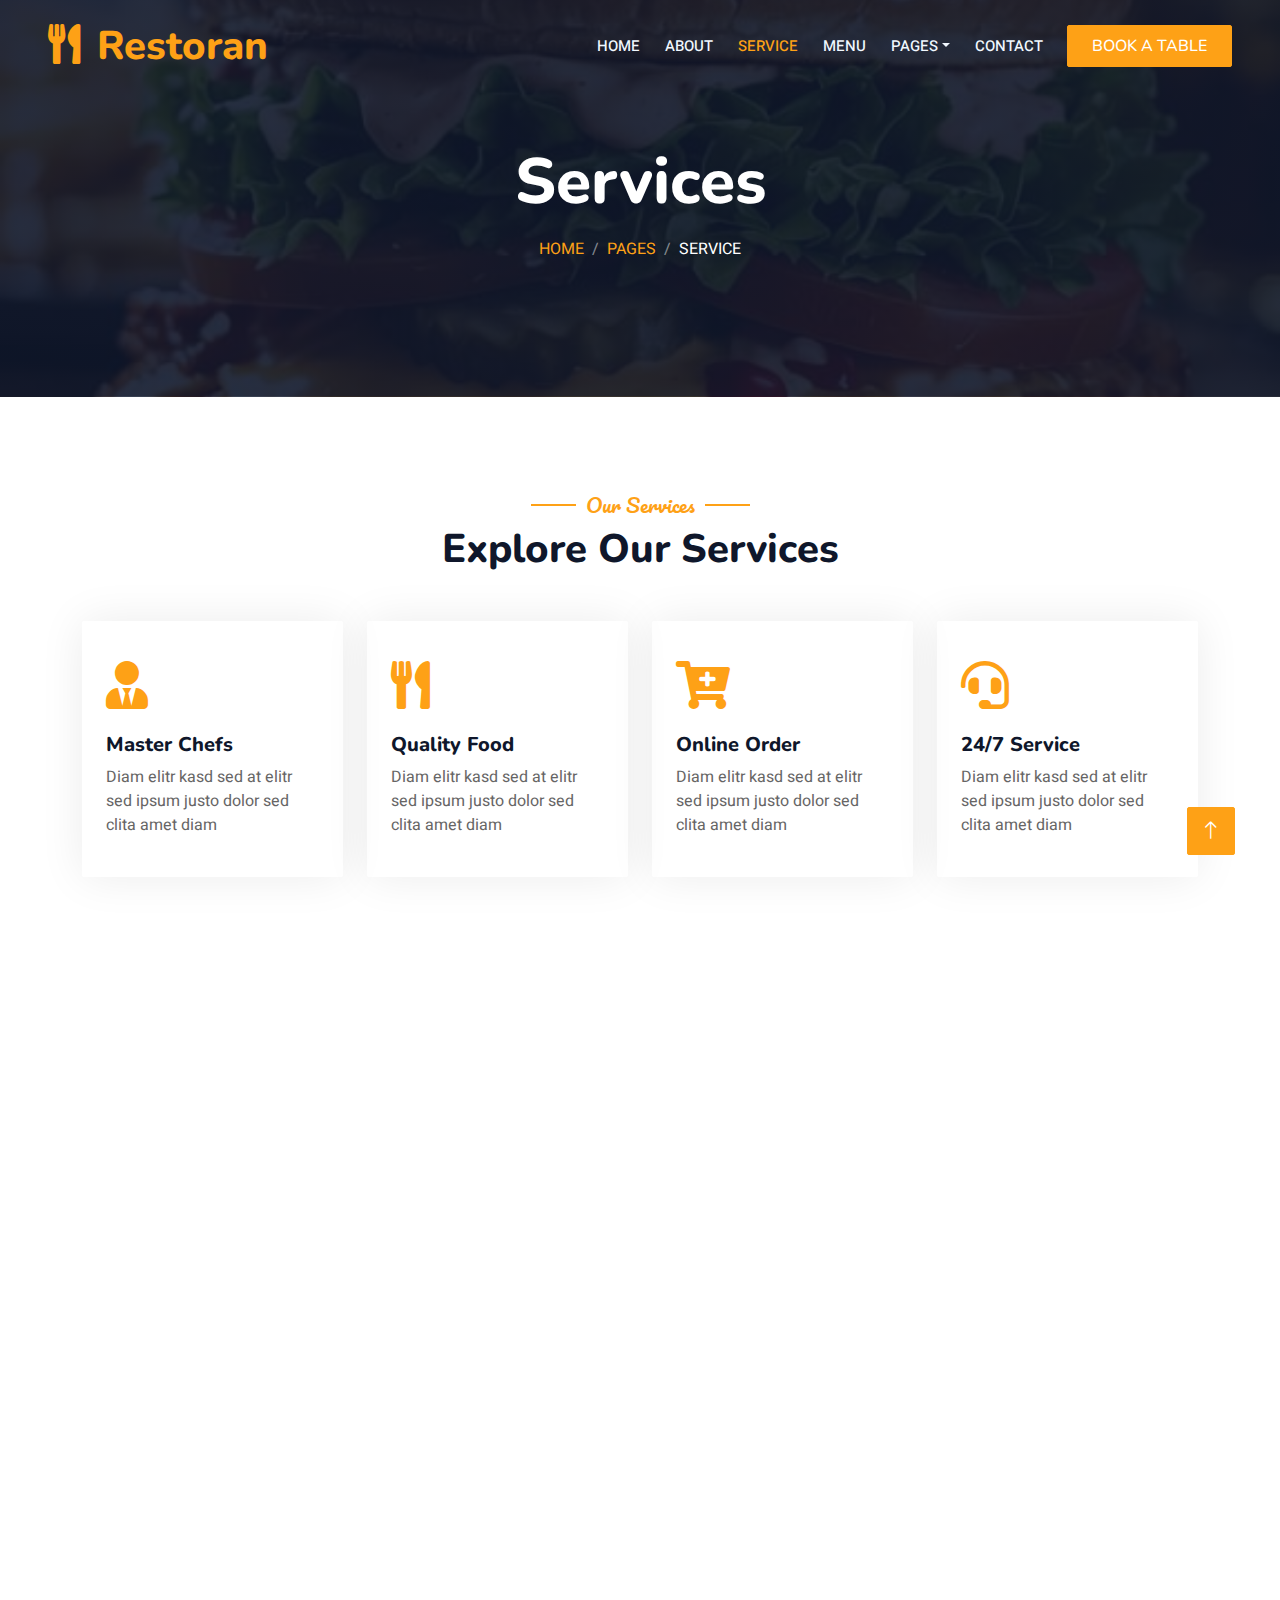
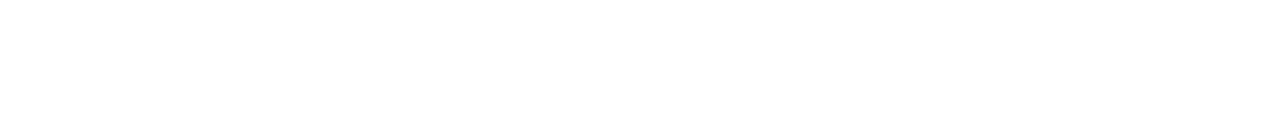
<file: service.html>
<!DOCTYPE html>
<html lang="en">

<head>
    <meta charset="utf-8">
    <title>Restaurant Menu</title>
    <meta content="width=device-width, initial-scale=1.0" name="viewport">
    <meta content="" name="keywords">
    <meta content="" name="description">

    <!-- Favicon -->
    <link href="img/favicon.ico" rel="icon">

    <!-- Google Web Fonts -->
    <link rel="preconnect" href="https://fonts.googleapis.com">
    <link rel="preconnect" href="https://fonts.gstatic.com" crossorigin>
    <link href="https://fonts.googleapis.com/css2?family=Heebo:wght@400;500;600&family=Nunito:wght@600;700;800&family=Pacifico&display=swap" rel="stylesheet">

    <!-- Icon Font Stylesheet -->
    <link href="https://cdnjs.cloudflare.com/ajax/libs/font-awesome/5.10.0/css/all.min.css" rel="stylesheet">
    <link href="https://cdn.jsdelivr.net/npm/bootstrap-icons@1.4.1/font/bootstrap-icons.css" rel="stylesheet">

    <!-- Libraries Stylesheet -->
    <link href="lib/animate/animate.min.css" rel="stylesheet">
    <link href="lib/owlcarousel/assets/owl.carousel.min.css" rel="stylesheet">
    <link href="lib/tempusdominus/css/tempusdominus-bootstrap-4.min.css" rel="stylesheet" />

    <!-- Customized Bootstrap Stylesheet -->
    <link href="css/bootstrap.min.css" rel="stylesheet">

    <!-- Template Stylesheet -->
    <link href="css/style.css" rel="stylesheet">
</head>

<body>
    <div class="container-xxl bg-white p-0">
        <!-- Spinner Start -->
        <div id="spinner" class="show bg-white position-fixed translate-middle w-100 vh-100 top-50 start-50 d-flex align-items-center justify-content-center">
            <div class="spinner-border text-primary" style="width: 3rem; height: 3rem;" role="status">
                <span class="sr-only">Loading...</span>
            </div>
        </div>
        <!-- Spinner End -->


        <!-- Navbar & Hero Start -->
        <div class="container-xxl position-relative p-0">
            <nav class="navbar navbar-expand-lg navbar-dark bg-dark px-4 px-lg-5 py-3 py-lg-0">
                <a href="" class="navbar-brand p-0">
                    <h1 class="text-primary m-0"><i class="fa fa-utensils me-3"></i>Restoran</h1>
                    <!-- <img src="img/logo.png" alt="Logo"> -->
                </a>
                <button class="navbar-toggler" type="button" data-bs-toggle="collapse" data-bs-target="#navbarCollapse">
                    <span class="fa fa-bars"></span>
                </button>
                <div class="collapse navbar-collapse" id="navbarCollapse">
                    <div class="navbar-nav ms-auto py-0 pe-4">
                        <a href="index.html" class="nav-item nav-link">Home</a>
                        <a href="about.html" class="nav-item nav-link">About</a>
                        <a href="service.html" class="nav-item nav-link active">Service</a>
                        <a href="menu.html" class="nav-item nav-link">Menu</a>
                        <div class="nav-item dropdown">
                            <a href="#" class="nav-link dropdown-toggle" data-bs-toggle="dropdown">Pages</a>
                            <div class="dropdown-menu m-0">
                                <a href="booking.html" class="dropdown-item">Booking</a>
                                <a href="team.html" class="dropdown-item">Our Team</a>
                                <a href="testimonial.html" class="dropdown-item">Testimonial</a>
                            </div>
                        </div>
                        <a href="contact.html" class="nav-item nav-link">Contact</a>
                    </div>
                    <a href="" class="btn btn-primary py-2 px-4">Book A Table</a>
                </div>
            </nav>

            <div class="container-xxl py-5 bg-dark hero-header mb-5">
                <div class="container text-center my-5 pt-5 pb-4">
                    <h1 class="display-3 text-white mb-3 animated slideInDown">Services</h1>
                    <nav aria-label="breadcrumb">
                        <ol class="breadcrumb justify-content-center text-uppercase">
                            <li class="breadcrumb-item"><a href="#">Home</a></li>
                            <li class="breadcrumb-item"><a href="#">Pages</a></li>
                            <li class="breadcrumb-item text-white active" aria-current="page">Service</li>
                        </ol>
                    </nav>
                </div>
            </div>
        </div>
        <!-- Navbar & Hero End -->


        <!-- Service Start -->
        <div class="container-xxl py-5">
            <div class="container">
                <div class="text-center wow fadeInUp" data-wow-delay="0.1s">
                    <h5 class="section-title ff-secondary text-center text-primary fw-normal">Our Services</h5>
                    <h1 class="mb-5">Explore Our Services</h1>
                </div>
                <div class="row g-4">
                    <div class="col-lg-3 col-sm-6 wow fadeInUp" data-wow-delay="0.1s">
                        <div class="service-item rounded pt-3">
                            <div class="p-4">
                                <i class="fa fa-3x fa-user-tie text-primary mb-4"></i>
                                <h5>Master Chefs</h5>
                                <p>Diam elitr kasd sed at elitr sed ipsum justo dolor sed clita amet diam</p>
                            </div>
                        </div>
                    </div>
                    <div class="col-lg-3 col-sm-6 wow fadeInUp" data-wow-delay="0.3s">
                        <div class="service-item rounded pt-3">
                            <div class="p-4">
                                <i class="fa fa-3x fa-utensils text-primary mb-4"></i>
                                <h5>Quality Food</h5>
                                <p>Diam elitr kasd sed at elitr sed ipsum justo dolor sed clita amet diam</p>
                            </div>
                        </div>
                    </div>
                    <div class="col-lg-3 col-sm-6 wow fadeInUp" data-wow-delay="0.5s">
                        <div class="service-item rounded pt-3">
                            <div class="p-4">
                                <i class="fa fa-3x fa-cart-plus text-primary mb-4"></i>
                                <h5>Online Order</h5>
                                <p>Diam elitr kasd sed at elitr sed ipsum justo dolor sed clita amet diam</p>
                            </div>
                        </div>
                    </div>
                    <div class="col-lg-3 col-sm-6 wow fadeInUp" data-wow-delay="0.7s">
                        <div class="service-item rounded pt-3">
                            <div class="p-4">
                                <i class="fa fa-3x fa-headset text-primary mb-4"></i>
                                <h5>24/7 Service</h5>
                                <p>Diam elitr kasd sed at elitr sed ipsum justo dolor sed clita amet diam</p>
                            </div>
                        </div>
                    </div>
                    <div class="col-lg-3 col-sm-6 wow fadeInUp" data-wow-delay="0.1s">
                        <div class="service-item rounded pt-3">
                            <div class="p-4">
                                <i class="fa fa-3x fa-user-tie text-primary mb-4"></i>
                                <h5>Master Chefs</h5>
                                <p>Diam elitr kasd sed at elitr sed ipsum justo dolor sed clita amet diam</p>
                            </div>
                        </div>
                    </div>
                    <div class="col-lg-3 col-sm-6 wow fadeInUp" data-wow-delay="0.3s">
                        <div class="service-item rounded pt-3">
                            <div class="p-4">
                                <i class="fa fa-3x fa-utensils text-primary mb-4"></i>
                                <h5>Quality Food</h5>
                                <p>Diam elitr kasd sed at elitr sed ipsum justo dolor sed clita amet diam</p>
                            </div>
                        </div>
                    </div>
                    <div class="col-lg-3 col-sm-6 wow fadeInUp" data-wow-delay="0.5s">
                        <div class="service-item rounded pt-3">
                            <div class="p-4">
                                <i class="fa fa-3x fa-cart-plus text-primary mb-4"></i>
                                <h5>Online Order</h5>
                                <p>Diam elitr kasd sed at elitr sed ipsum justo dolor sed clita amet diam</p>
                            </div>
                        </div>
                    </div>
                    <div class="col-lg-3 col-sm-6 wow fadeInUp" data-wow-delay="0.7s">
                        <div class="service-item rounded pt-3">
                            <div class="p-4">
                                <i class="fa fa-3x fa-headset text-primary mb-4"></i>
                                <h5>24/7 Service</h5>
                                <p>Diam elitr kasd sed at elitr sed ipsum justo dolor sed clita amet diam</p>
                            </div>
                        </div>
                    </div>
                </div>
            </div>
        </div>
        <!-- Service End -->
        

        <!-- Footer Start -->
        <div class="container-fluid bg-dark text-light footer pt-5 mt-5 wow fadeIn" data-wow-delay="0.1s">
            <div class="container py-5">
                <div class="row g-5">
                    <div class="col-lg-3 col-md-6">
                        <h4 class="section-title ff-secondary text-start text-primary fw-normal mb-4">Company</h4>
                        <a class="btn btn-link" href="">About Us</a>
                        <a class="btn btn-link" href="">Contact Us</a>
                        <a class="btn btn-link" href="">Reservation</a>
                        <a class="btn btn-link" href="">Privacy Policy</a>
                        <a class="btn btn-link" href="">Terms & Condition</a>
                    </div>
                    <div class="col-lg-3 col-md-6">
                         <h4 class="section-title ff-secondary text-start text-primary fw-normal mb-4">Contact</h4>
                        <p class="mb-2"><i class="fa fa-map-marker-alt me-3"></i>Addis Ababa Ethiopia</p>
                        <p class="mb-2"><i class="fa fa-phone-alt me-3"></i><a href="tel:+251943303466">+251 943 303 466</a></p>
                        <p class="mb-2"><i class="fa fa-envelope me-3"></i><a href="mailto:kmemsolution@gmail.com">kmemsolution@gmail.com</a></p>
                        <div class="d-flex pt-2">
                            <a class="btn btn-outline-light btn-social" href=""><i class="fab fa-twitter"></i></a>
                            <a class="btn btn-outline-light btn-social" href=""><i class="fab fa-facebook-f"></i></a>
                            <a class="btn btn-outline-light btn-social" href=""><i class="fab fa-youtube"></i></a>
                            <a class="btn btn-outline-light btn-social" href=""><i class="fab fa-linkedin-in"></i></a>
                        </div>
                    </div>
                    <div class="col-lg-3 col-md-6">
                        <h4 class="section-title ff-secondary text-start text-primary fw-normal mb-4">Opening</h4>
                        <h5 class="text-light fw-normal">Monday - Saturday</h5>
                        <p>09AM - 09PM</p>
                        <h5 class="text-light fw-normal">Sunday</h5>
                        <p>10AM - 08PM</p>
                    </div>
                    <div class="col-lg-3 col-md-6">
                        <h4 class="section-title ff-secondary text-start text-primary fw-normal mb-4">Newsletter</h4>
                        <p>Dolor amet sit justo amet elitr clita ipsum elitr est.</p>
                        <div class="position-relative mx-auto" style="max-width: 400px;">
                            <input class="form-control border-primary w-100 py-3 ps-4 pe-5" type="text" placeholder="Your email">
                            <button type="button" class="btn btn-primary py-2 position-absolute top-0 end-0 mt-2 me-2">SignUp</button>
                        </div>
                    </div>
                </div>
            </div>
            <div class="container">
                <div class="copyright">
                     <div class="row">
                        <div class="col-md-6 text-center text-md-start mb-3 mb-md-0">
                            &copy; <a class="border-bottom" href="#">ቅመም Solution</a>, All Right Reserved. 
							Designed By <a class="border-bottom" href="https://liyonays.github.io/Kmem_Solution/index.html">YonasA</a><br><br>
                            Distributed By <a class="border-bottom" href="https://liyonays.github.io/Kmem_Solution/index.html" target="_blank">ቅመም Solution</a>
                        </div>
                        <div class="col-md-6 text-center text-md-end">
                            <div class="footer-menu">
                                <a href="">Home</a>
                                <a href="">Cookies</a>
                                <a href="">Help</a>
                                <a href="">FQAs</a>
                            </div>
                        </div>
                    </div>
                </div>
            </div>
        </div>
        <!-- Footer End -->


        <!-- Back to Top -->
        <a href="#" class="btn btn-lg btn-primary btn-lg-square back-to-top"><i class="bi bi-arrow-up"></i></a>
    </div>

    <!-- JavaScript Libraries -->
    <script src="https://code.jquery.com/jquery-3.4.1.min.js"></script>
    <script src="https://cdn.jsdelivr.net/npm/bootstrap@5.0.0/dist/js/bootstrap.bundle.min.js"></script>
    <script src="lib/wow/wow.min.js"></script>
    <script src="lib/easing/easing.min.js"></script>
    <script src="lib/waypoints/waypoints.min.js"></script>
    <script src="lib/counterup/counterup.min.js"></script>
    <script src="lib/owlcarousel/owl.carousel.min.js"></script>
    <script src="lib/tempusdominus/js/moment.min.js"></script>
    <script src="lib/tempusdominus/js/moment-timezone.min.js"></script>
    <script src="lib/tempusdominus/js/tempusdominus-bootstrap-4.min.js"></script>

    <!-- Template Javascript -->
    <script src="js/main.js"></script>
</body>

</html>
</file>
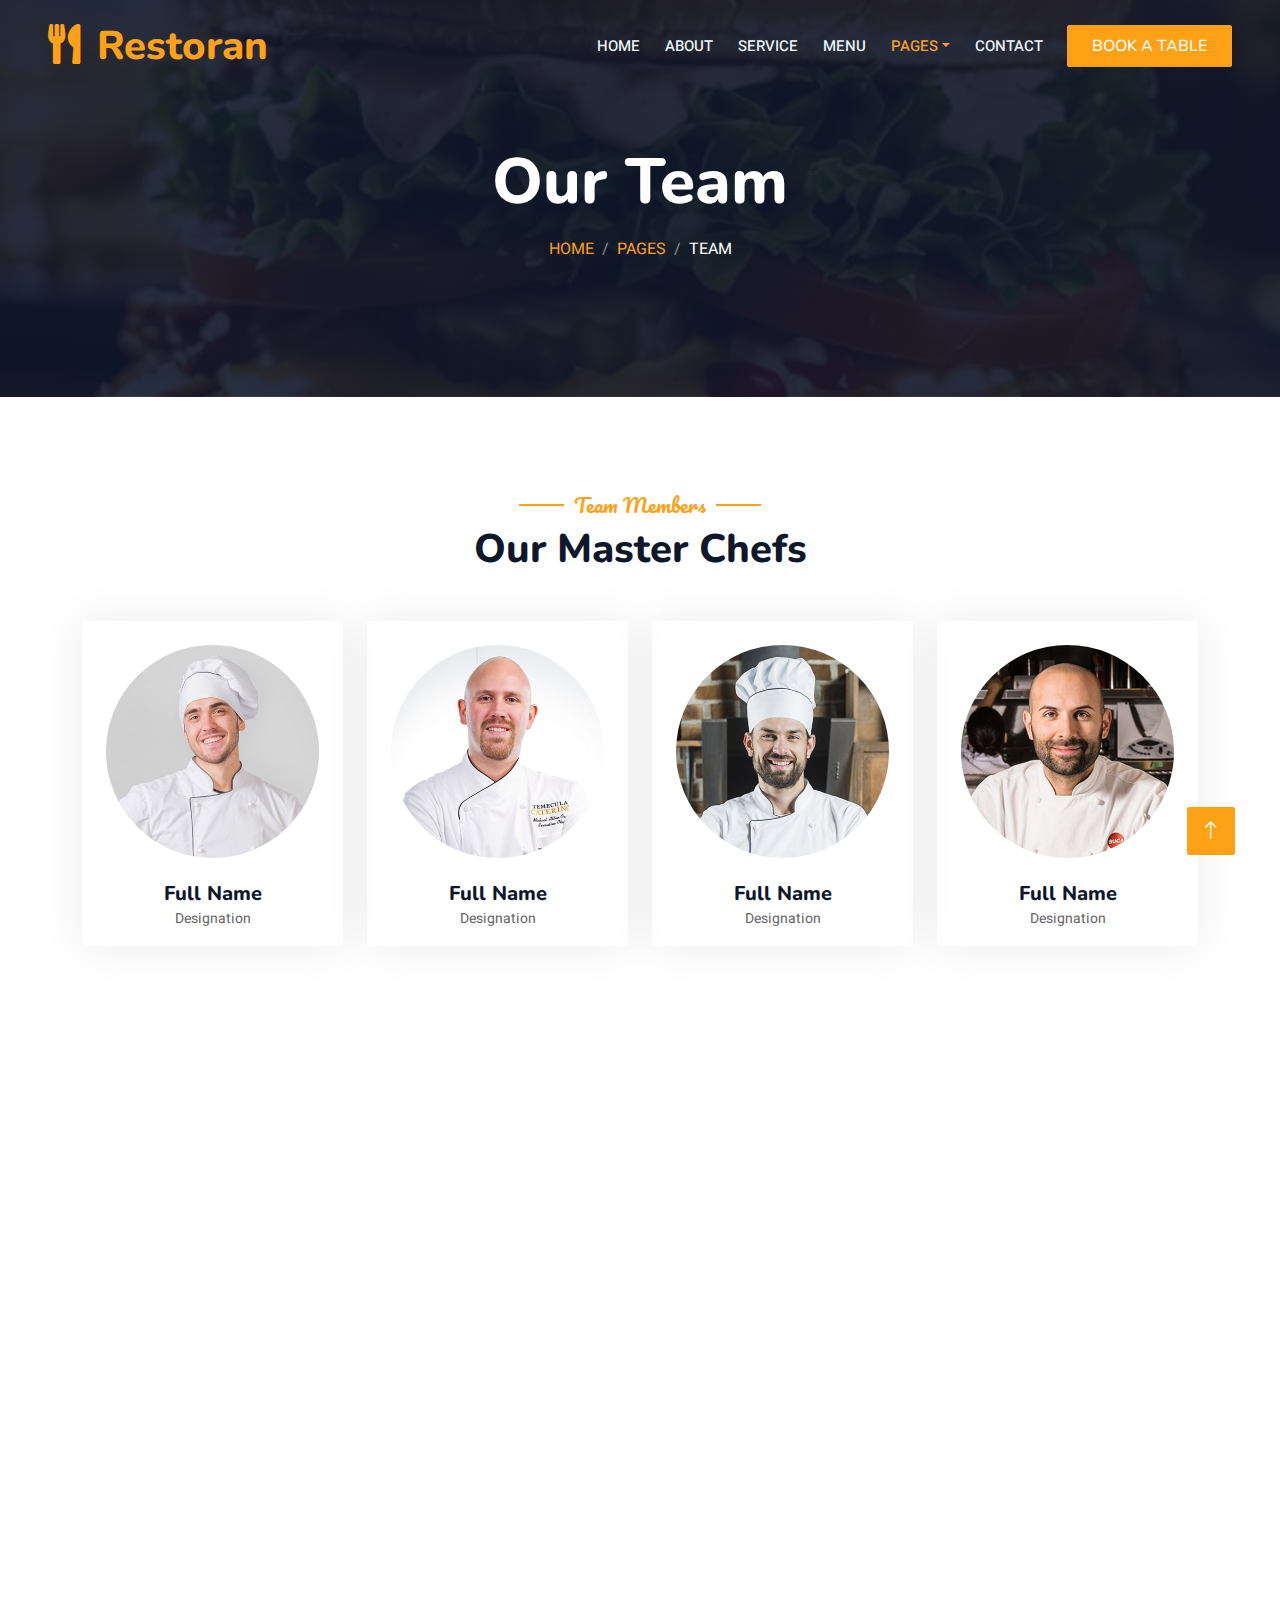
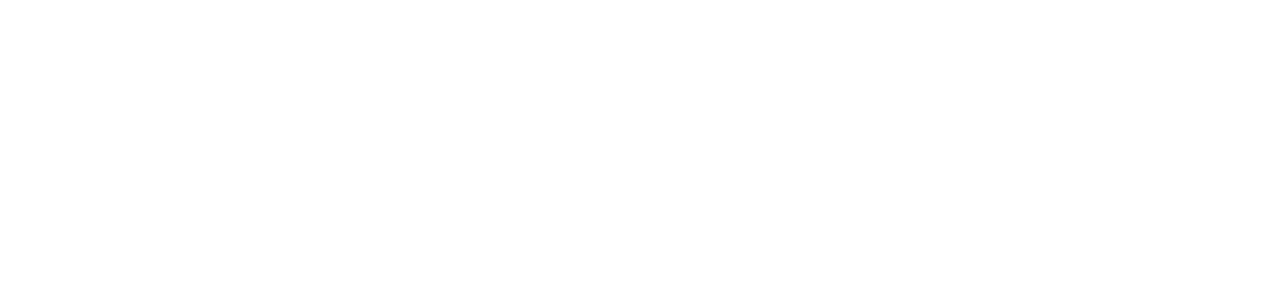
<file: team.html>
<!DOCTYPE html>
<html lang="en">

<head>
    <meta charset="utf-8">
    <title>Restaurant Menu</title>
    <meta content="width=device-width, initial-scale=1.0" name="viewport">
    <meta content="" name="keywords">
    <meta content="" name="description">

    <!-- Favicon -->
    <link href="img/favicon.ico" rel="icon">

    <!-- Google Web Fonts -->
    <link rel="preconnect" href="https://fonts.googleapis.com">
    <link rel="preconnect" href="https://fonts.gstatic.com" crossorigin>
    <link href="https://fonts.googleapis.com/css2?family=Heebo:wght@400;500;600&family=Nunito:wght@600;700;800&family=Pacifico&display=swap" rel="stylesheet">

    <!-- Icon Font Stylesheet -->
    <link href="https://cdnjs.cloudflare.com/ajax/libs/font-awesome/5.10.0/css/all.min.css" rel="stylesheet">
    <link href="https://cdn.jsdelivr.net/npm/bootstrap-icons@1.4.1/font/bootstrap-icons.css" rel="stylesheet">

    <!-- Libraries Stylesheet -->
    <link href="lib/animate/animate.min.css" rel="stylesheet">
    <link href="lib/owlcarousel/assets/owl.carousel.min.css" rel="stylesheet">
    <link href="lib/tempusdominus/css/tempusdominus-bootstrap-4.min.css" rel="stylesheet" />

    <!-- Customized Bootstrap Stylesheet -->
    <link href="css/bootstrap.min.css" rel="stylesheet">

    <!-- Template Stylesheet -->
    <link href="css/style.css" rel="stylesheet">
</head>

<body>
    <div class="container-xxl bg-white p-0">
        <!-- Spinner Start -->
        <div id="spinner" class="show bg-white position-fixed translate-middle w-100 vh-100 top-50 start-50 d-flex align-items-center justify-content-center">
            <div class="spinner-border text-primary" style="width: 3rem; height: 3rem;" role="status">
                <span class="sr-only">Loading...</span>
            </div>
        </div>
        <!-- Spinner End -->


        <!-- Navbar & Hero Start -->
        <div class="container-xxl position-relative p-0">
            <nav class="navbar navbar-expand-lg navbar-dark bg-dark px-4 px-lg-5 py-3 py-lg-0">
                <a href="" class="navbar-brand p-0">
                    <h1 class="text-primary m-0"><i class="fa fa-utensils me-3"></i>Restoran</h1>
                    <!-- <img src="img/logo.png" alt="Logo"> -->
                </a>
                <button class="navbar-toggler" type="button" data-bs-toggle="collapse" data-bs-target="#navbarCollapse">
                    <span class="fa fa-bars"></span>
                </button>
                <div class="collapse navbar-collapse" id="navbarCollapse">
                    <div class="navbar-nav ms-auto py-0 pe-4">
                        <a href="index.html" class="nav-item nav-link">Home</a>
                        <a href="about.html" class="nav-item nav-link">About</a>
                        <a href="service.html" class="nav-item nav-link">Service</a>
                        <a href="menu.html" class="nav-item nav-link">Menu</a>
                        <div class="nav-item dropdown">
                            <a href="#" class="nav-link dropdown-toggle active" data-bs-toggle="dropdown">Pages</a>
                            <div class="dropdown-menu m-0">
                                <a href="booking.html" class="dropdown-item">Booking</a>
                                <a href="team.html" class="dropdown-item active">Our Team</a>
                                <a href="testimonial.html" class="dropdown-item">Testimonial</a>
                            </div>
                        </div>
                        <a href="contact.html" class="nav-item nav-link">Contact</a>
                    </div>
                    <a href="" class="btn btn-primary py-2 px-4">Book A Table</a>
                </div>
            </nav>

            <div class="container-xxl py-5 bg-dark hero-header mb-5">
                <div class="container text-center my-5 pt-5 pb-4">
                    <h1 class="display-3 text-white mb-3 animated slideInDown">Our Team</h1>
                    <nav aria-label="breadcrumb">
                        <ol class="breadcrumb justify-content-center text-uppercase">
                            <li class="breadcrumb-item"><a href="#">Home</a></li>
                            <li class="breadcrumb-item"><a href="#">Pages</a></li>
                            <li class="breadcrumb-item text-white active" aria-current="page">Team</li>
                        </ol>
                    </nav>
                </div>
            </div>
        </div>
        <!-- Navbar & Hero End -->


        <!-- Team Start -->
        <div class="container-xxl pt-5 pb-3">
            <div class="container">
                <div class="text-center wow fadeInUp" data-wow-delay="0.1s">
                    <h5 class="section-title ff-secondary text-center text-primary fw-normal">Team Members</h5>
                    <h1 class="mb-5">Our Master Chefs</h1>
                </div>
                <div class="row g-4">
                    <div class="col-lg-3 col-md-6 wow fadeInUp" data-wow-delay="0.1s">
                        <div class="team-item text-center rounded overflow-hidden">
                            <div class="rounded-circle overflow-hidden m-4">
                                <img class="img-fluid" src="img/team-1.jpg" alt="">
                            </div>
                            <h5 class="mb-0">Full Name</h5>
                            <small>Designation</small>
                            <div class="d-flex justify-content-center mt-3">
                                <a class="btn btn-square btn-primary mx-1" href=""><i class="fab fa-facebook-f"></i></a>
                                <a class="btn btn-square btn-primary mx-1" href=""><i class="fab fa-twitter"></i></a>
                                <a class="btn btn-square btn-primary mx-1" href=""><i class="fab fa-instagram"></i></a>
                            </div>
                        </div>
                    </div>
                    <div class="col-lg-3 col-md-6 wow fadeInUp" data-wow-delay="0.3s">
                        <div class="team-item text-center rounded overflow-hidden">
                            <div class="rounded-circle overflow-hidden m-4">
                                <img class="img-fluid" src="img/team-2.jpg" alt="">
                            </div>
                            <h5 class="mb-0">Full Name</h5>
                            <small>Designation</small>
                            <div class="d-flex justify-content-center mt-3">
                                <a class="btn btn-square btn-primary mx-1" href=""><i class="fab fa-facebook-f"></i></a>
                                <a class="btn btn-square btn-primary mx-1" href=""><i class="fab fa-twitter"></i></a>
                                <a class="btn btn-square btn-primary mx-1" href=""><i class="fab fa-instagram"></i></a>
                            </div>
                        </div>
                    </div>
                    <div class="col-lg-3 col-md-6 wow fadeInUp" data-wow-delay="0.5s">
                        <div class="team-item text-center rounded overflow-hidden">
                            <div class="rounded-circle overflow-hidden m-4">
                                <img class="img-fluid" src="img/team-3.jpg" alt="">
                            </div>
                            <h5 class="mb-0">Full Name</h5>
                            <small>Designation</small>
                            <div class="d-flex justify-content-center mt-3">
                                <a class="btn btn-square btn-primary mx-1" href=""><i class="fab fa-facebook-f"></i></a>
                                <a class="btn btn-square btn-primary mx-1" href=""><i class="fab fa-twitter"></i></a>
                                <a class="btn btn-square btn-primary mx-1" href=""><i class="fab fa-instagram"></i></a>
                            </div>
                        </div>
                    </div>
                    <div class="col-lg-3 col-md-6 wow fadeInUp" data-wow-delay="0.7s">
                        <div class="team-item text-center rounded overflow-hidden">
                            <div class="rounded-circle overflow-hidden m-4">
                                <img class="img-fluid" src="img/team-4.jpg" alt="">
                            </div>
                            <h5 class="mb-0">Full Name</h5>
                            <small>Designation</small>
                            <div class="d-flex justify-content-center mt-3">
                                <a class="btn btn-square btn-primary mx-1" href=""><i class="fab fa-facebook-f"></i></a>
                                <a class="btn btn-square btn-primary mx-1" href=""><i class="fab fa-twitter"></i></a>
                                <a class="btn btn-square btn-primary mx-1" href=""><i class="fab fa-instagram"></i></a>
                            </div>
                        </div>
                    </div>
                    <div class="col-lg-3 col-md-6 wow fadeInUp" data-wow-delay="0.1s">
                        <div class="team-item text-center rounded overflow-hidden">
                            <div class="rounded-circle overflow-hidden m-4">
                                <img class="img-fluid" src="img/team-2.jpg" alt="">
                            </div>
                            <h5 class="mb-0">Full Name</h5>
                            <small>Designation</small>
                            <div class="d-flex justify-content-center mt-3">
                                <a class="btn btn-square btn-primary mx-1" href=""><i class="fab fa-facebook-f"></i></a>
                                <a class="btn btn-square btn-primary mx-1" href=""><i class="fab fa-twitter"></i></a>
                                <a class="btn btn-square btn-primary mx-1" href=""><i class="fab fa-instagram"></i></a>
                            </div>
                        </div>
                    </div>
                    <div class="col-lg-3 col-md-6 wow fadeInUp" data-wow-delay="0.3s">
                        <div class="team-item text-center rounded overflow-hidden">
                            <div class="rounded-circle overflow-hidden m-4">
                                <img class="img-fluid" src="img/team-3.jpg" alt="">
                            </div>
                            <h5 class="mb-0">Full Name</h5>
                            <small>Designation</small>
                            <div class="d-flex justify-content-center mt-3">
                                <a class="btn btn-square btn-primary mx-1" href=""><i class="fab fa-facebook-f"></i></a>
                                <a class="btn btn-square btn-primary mx-1" href=""><i class="fab fa-twitter"></i></a>
                                <a class="btn btn-square btn-primary mx-1" href=""><i class="fab fa-instagram"></i></a>
                            </div>
                        </div>
                    </div>
                    <div class="col-lg-3 col-md-6 wow fadeInUp" data-wow-delay="0.5s">
                        <div class="team-item text-center rounded overflow-hidden">
                            <div class="rounded-circle overflow-hidden m-4">
                                <img class="img-fluid" src="img/team-4.jpg" alt="">
                            </div>
                            <h5 class="mb-0">Full Name</h5>
                            <small>Designation</small>
                            <div class="d-flex justify-content-center mt-3">
                                <a class="btn btn-square btn-primary mx-1" href=""><i class="fab fa-facebook-f"></i></a>
                                <a class="btn btn-square btn-primary mx-1" href=""><i class="fab fa-twitter"></i></a>
                                <a class="btn btn-square btn-primary mx-1" href=""><i class="fab fa-instagram"></i></a>
                            </div>
                        </div>
                    </div>
                    <div class="col-lg-3 col-md-6 wow fadeInUp" data-wow-delay="0.7s">
                        <div class="team-item text-center rounded overflow-hidden">
                            <div class="rounded-circle overflow-hidden m-4">
                                <img class="img-fluid" src="img/team-1.jpg" alt="">
                            </div>
                            <h5 class="mb-0">Full Name</h5>
                            <small>Designation</small>
                            <div class="d-flex justify-content-center mt-3">
                                <a class="btn btn-square btn-primary mx-1" href=""><i class="fab fa-facebook-f"></i></a>
                                <a class="btn btn-square btn-primary mx-1" href=""><i class="fab fa-twitter"></i></a>
                                <a class="btn btn-square btn-primary mx-1" href=""><i class="fab fa-instagram"></i></a>
                            </div>
                        </div>
                    </div>
                </div>
            </div>
        </div>
        <!-- Team End -->
        

        <!-- Footer Start -->
        <div class="container-fluid bg-dark text-light footer pt-5 mt-5 wow fadeIn" data-wow-delay="0.1s">
            <div class="container py-5">
                <div class="row g-5">
                    <div class="col-lg-3 col-md-6">
                        <h4 class="section-title ff-secondary text-start text-primary fw-normal mb-4">Company</h4>
                        <a class="btn btn-link" href="">About Us</a>
                        <a class="btn btn-link" href="">Contact Us</a>
                        <a class="btn btn-link" href="">Reservation</a>
                        <a class="btn btn-link" href="">Privacy Policy</a>
                        <a class="btn btn-link" href="">Terms & Condition</a>
                    </div>
                    <div class="col-lg-3 col-md-6">
                         <h4 class="section-title ff-secondary text-start text-primary fw-normal mb-4">Contact</h4>
                        <p class="mb-2"><i class="fa fa-map-marker-alt me-3"></i>Addis Ababa Ethiopia</p>
                        <p class="mb-2"><i class="fa fa-phone-alt me-3"></i><a href="tel:+251943303466">+251 943 303 466</a></p>
                        <p class="mb-2"><i class="fa fa-envelope me-3"></i><a href="mailto:kmemsolution@gmail.com">kmemsolution@gmail.com</a></p>
                        <div class="d-flex pt-2">
                            <a class="btn btn-outline-light btn-social" href=""><i class="fab fa-twitter"></i></a>
                            <a class="btn btn-outline-light btn-social" href=""><i class="fab fa-facebook-f"></i></a>
                            <a class="btn btn-outline-light btn-social" href=""><i class="fab fa-youtube"></i></a>
                            <a class="btn btn-outline-light btn-social" href=""><i class="fab fa-linkedin-in"></i></a>
                        </div>
                    </div>
                    <div class="col-lg-3 col-md-6">
                        <h4 class="section-title ff-secondary text-start text-primary fw-normal mb-4">Opening</h4>
                        <h5 class="text-light fw-normal">Monday - Saturday</h5>
                        <p>09AM - 09PM</p>
                        <h5 class="text-light fw-normal">Sunday</h5>
                        <p>10AM - 08PM</p>
                    </div>
                    <div class="col-lg-3 col-md-6">
                        <h4 class="section-title ff-secondary text-start text-primary fw-normal mb-4">Newsletter</h4>
                        <p>Dolor amet sit justo amet elitr clita ipsum elitr est.</p>
                        <div class="position-relative mx-auto" style="max-width: 400px;">
                            <input class="form-control border-primary w-100 py-3 ps-4 pe-5" type="text" placeholder="Your email">
                            <button type="button" class="btn btn-primary py-2 position-absolute top-0 end-0 mt-2 me-2">SignUp</button>
                        </div>
                    </div>
                </div>
            </div>
            <div class="container">
                <div class="copyright">
                    <div class="row">
                        <div class="col-md-6 text-center text-md-start mb-3 mb-md-0">
                            &copy; <a class="border-bottom" href="#">ቅመም Solution</a>, All Right Reserved. 
							Designed By <a class="border-bottom" href="https://liyonays.github.io/Kmem_Solution/index.html">YonasA</a><br><br>
                            Distributed By <a class="border-bottom" href="https://liyonays.github.io/Kmem_Solution/index.html" target="_blank">ቅመም Solution</a>
                        </div>
                        <div class="col-md-6 text-center text-md-end">
                            <div class="footer-menu">
                                <a href="">Home</a>
                                <a href="">Cookies</a>
                                <a href="">Help</a>
                                <a href="">FQAs</a>
                            </div>
                        </div>
                    </div>
                </div>
            </div>
        </div>
        <!-- Footer End -->


        <!-- Back to Top -->
        <a href="#" class="btn btn-lg btn-primary btn-lg-square back-to-top"><i class="bi bi-arrow-up"></i></a>
    </div>

    <!-- JavaScript Libraries -->
    <script src="https://code.jquery.com/jquery-3.4.1.min.js"></script>
    <script src="https://cdn.jsdelivr.net/npm/bootstrap@5.0.0/dist/js/bootstrap.bundle.min.js"></script>
    <script src="lib/wow/wow.min.js"></script>
    <script src="lib/easing/easing.min.js"></script>
    <script src="lib/waypoints/waypoints.min.js"></script>
    <script src="lib/counterup/counterup.min.js"></script>
    <script src="lib/owlcarousel/owl.carousel.min.js"></script>
    <script src="lib/tempusdominus/js/moment.min.js"></script>
    <script src="lib/tempusdominus/js/moment-timezone.min.js"></script>
    <script src="lib/tempusdominus/js/tempusdominus-bootstrap-4.min.js"></script>

    <!-- Template Javascript -->
    <script src="js/main.js"></script>
</body>

</html>
</file>
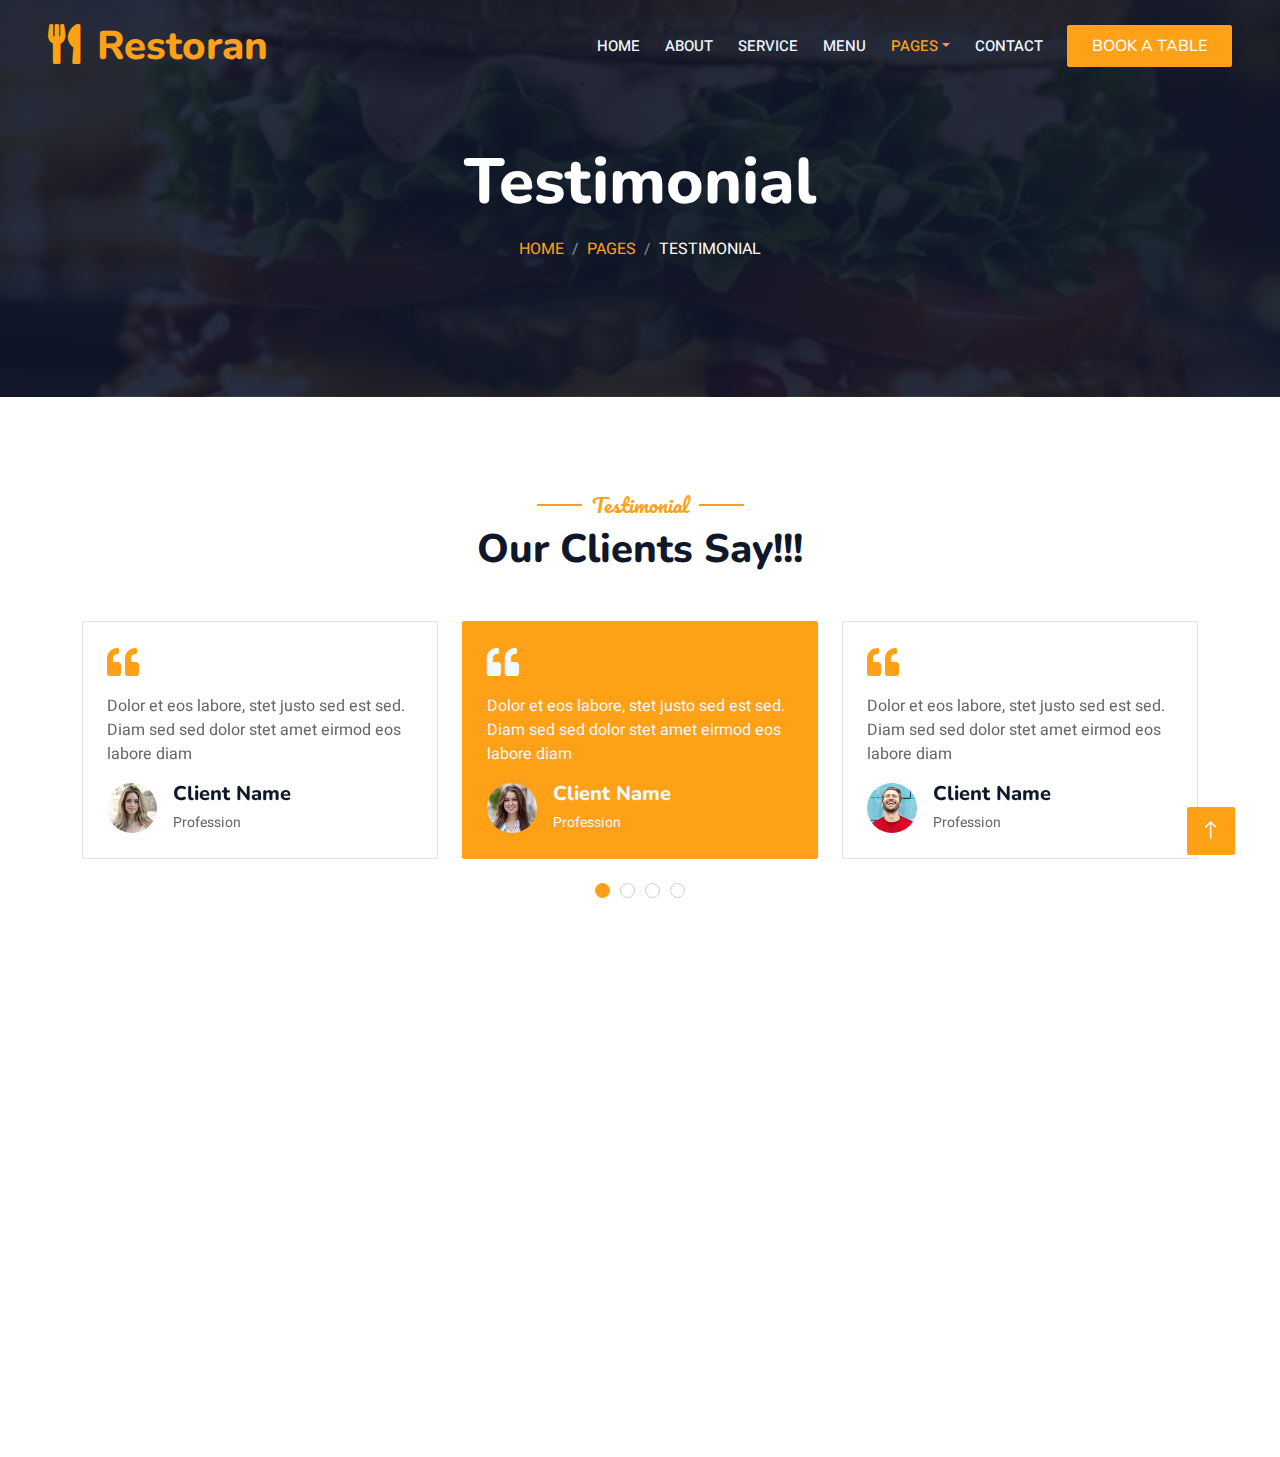
<file: testimonial.html>
<!DOCTYPE html>
<html lang="en">

<head>
    <meta charset="utf-8">
    <title>Restaurant Menu</title>
    <meta content="width=device-width, initial-scale=1.0" name="viewport">
    <meta content="" name="keywords">
    <meta content="" name="description">

    <!-- Favicon -->
    <link href="img/favicon.ico" rel="icon">

    <!-- Google Web Fonts -->
    <link rel="preconnect" href="https://fonts.googleapis.com">
    <link rel="preconnect" href="https://fonts.gstatic.com" crossorigin>
    <link href="https://fonts.googleapis.com/css2?family=Heebo:wght@400;500;600&family=Nunito:wght@600;700;800&family=Pacifico&display=swap" rel="stylesheet">

    <!-- Icon Font Stylesheet -->
    <link href="https://cdnjs.cloudflare.com/ajax/libs/font-awesome/5.10.0/css/all.min.css" rel="stylesheet">
    <link href="https://cdn.jsdelivr.net/npm/bootstrap-icons@1.4.1/font/bootstrap-icons.css" rel="stylesheet">

    <!-- Libraries Stylesheet -->
    <link href="lib/animate/animate.min.css" rel="stylesheet">
    <link href="lib/owlcarousel/assets/owl.carousel.min.css" rel="stylesheet">
    <link href="lib/tempusdominus/css/tempusdominus-bootstrap-4.min.css" rel="stylesheet" />

    <!-- Customized Bootstrap Stylesheet -->
    <link href="css/bootstrap.min.css" rel="stylesheet">

    <!-- Template Stylesheet -->
    <link href="css/style.css" rel="stylesheet">
</head>

<body>
    <div class="container-xxl bg-white p-0">
        <!-- Spinner Start -->
        <div id="spinner" class="show bg-white position-fixed translate-middle w-100 vh-100 top-50 start-50 d-flex align-items-center justify-content-center">
            <div class="spinner-border text-primary" style="width: 3rem; height: 3rem;" role="status">
                <span class="sr-only">Loading...</span>
            </div>
        </div>
        <!-- Spinner End -->


        <!-- Navbar & Hero Start -->
        <div class="container-xxl position-relative p-0">
            <nav class="navbar navbar-expand-lg navbar-dark bg-dark px-4 px-lg-5 py-3 py-lg-0">
                <a href="" class="navbar-brand p-0">
                    <h1 class="text-primary m-0"><i class="fa fa-utensils me-3"></i>Restoran</h1>
                    <!-- <img src="img/logo.png" alt="Logo"> -->
                </a>
                <button class="navbar-toggler" type="button" data-bs-toggle="collapse" data-bs-target="#navbarCollapse">
                    <span class="fa fa-bars"></span>
                </button>
                <div class="collapse navbar-collapse" id="navbarCollapse">
                    <div class="navbar-nav ms-auto py-0 pe-4">
                        <a href="index.html" class="nav-item nav-link">Home</a>
                        <a href="about.html" class="nav-item nav-link">About</a>
                        <a href="service.html" class="nav-item nav-link">Service</a>
                        <a href="menu.html" class="nav-item nav-link">Menu</a>
                        <div class="nav-item dropdown">
                            <a href="#" class="nav-link dropdown-toggle active" data-bs-toggle="dropdown">Pages</a>
                            <div class="dropdown-menu m-0">
                                <a href="booking.html" class="dropdown-item">Booking</a>
                                <a href="team.html" class="dropdown-item">Our Team</a>
                                <a href="testimonial.html" class="dropdown-item active">Testimonial</a>
                            </div>
                        </div>
                        <a href="contact.html" class="nav-item nav-link">Contact</a>
                    </div>
                    <a href="" class="btn btn-primary py-2 px-4">Book A Table</a>
                </div>
            </nav>

            <div class="container-xxl py-5 bg-dark hero-header mb-5">
                <div class="container text-center my-5 pt-5 pb-4">
                    <h1 class="display-3 text-white mb-3 animated slideInDown">Testimonial</h1>
                    <nav aria-label="breadcrumb">
                        <ol class="breadcrumb justify-content-center text-uppercase">
                            <li class="breadcrumb-item"><a href="#">Home</a></li>
                            <li class="breadcrumb-item"><a href="#">Pages</a></li>
                            <li class="breadcrumb-item text-white active" aria-current="page">Testimonial</li>
                        </ol>
                    </nav>
                </div>
            </div>
        </div>
        <!-- Navbar & Hero End -->


        <!-- Testimonial Start -->
        <div class="container-xxl py-5 wow fadeInUp" data-wow-delay="0.1s">
            <div class="container">
                <div class="text-center">
                    <h5 class="section-title ff-secondary text-center text-primary fw-normal">Testimonial</h5>
                    <h1 class="mb-5">Our Clients Say!!!</h1>
                </div>
                <div class="owl-carousel testimonial-carousel">
                    <div class="testimonial-item bg-transparent border rounded p-4">
                        <i class="fa fa-quote-left fa-2x text-primary mb-3"></i>
                        <p>Dolor et eos labore, stet justo sed est sed. Diam sed sed dolor stet amet eirmod eos labore diam</p>
                        <div class="d-flex align-items-center">
                            <img class="img-fluid flex-shrink-0 rounded-circle" src="img/testimonial-1.jpg" style="width: 50px; height: 50px;">
                            <div class="ps-3">
                                <h5 class="mb-1">Client Name</h5>
                                <small>Profession</small>
                            </div>
                        </div>
                    </div>
                    <div class="testimonial-item bg-transparent border rounded p-4">
                        <i class="fa fa-quote-left fa-2x text-primary mb-3"></i>
                        <p>Dolor et eos labore, stet justo sed est sed. Diam sed sed dolor stet amet eirmod eos labore diam</p>
                        <div class="d-flex align-items-center">
                            <img class="img-fluid flex-shrink-0 rounded-circle" src="img/testimonial-2.jpg" style="width: 50px; height: 50px;">
                            <div class="ps-3">
                                <h5 class="mb-1">Client Name</h5>
                                <small>Profession</small>
                            </div>
                        </div>
                    </div>
                    <div class="testimonial-item bg-transparent border rounded p-4">
                        <i class="fa fa-quote-left fa-2x text-primary mb-3"></i>
                        <p>Dolor et eos labore, stet justo sed est sed. Diam sed sed dolor stet amet eirmod eos labore diam</p>
                        <div class="d-flex align-items-center">
                            <img class="img-fluid flex-shrink-0 rounded-circle" src="img/testimonial-3.jpg" style="width: 50px; height: 50px;">
                            <div class="ps-3">
                                <h5 class="mb-1">Client Name</h5>
                                <small>Profession</small>
                            </div>
                        </div>
                    </div>
                    <div class="testimonial-item bg-transparent border rounded p-4">
                        <i class="fa fa-quote-left fa-2x text-primary mb-3"></i>
                        <p>Dolor et eos labore, stet justo sed est sed. Diam sed sed dolor stet amet eirmod eos labore diam</p>
                        <div class="d-flex align-items-center">
                            <img class="img-fluid flex-shrink-0 rounded-circle" src="img/testimonial-4.jpg" style="width: 50px; height: 50px;">
                            <div class="ps-3">
                                <h5 class="mb-1">Client Name</h5>
                                <small>Profession</small>
                            </div>
                        </div>
                    </div>
                </div>
            </div>
        </div>
        <!-- Testimonial End -->
        

        <!-- Footer Start -->
        <div class="container-fluid bg-dark text-light footer pt-5 mt-5 wow fadeIn" data-wow-delay="0.1s">
            <div class="container py-5">
                <div class="row g-5">
                    <div class="col-lg-3 col-md-6">
                        <h4 class="section-title ff-secondary text-start text-primary fw-normal mb-4">Company</h4>
                        <a class="btn btn-link" href="">About Us</a>
                        <a class="btn btn-link" href="">Contact Us</a>
                        <a class="btn btn-link" href="">Reservation</a>
                        <a class="btn btn-link" href="">Privacy Policy</a>
                        <a class="btn btn-link" href="">Terms & Condition</a>
                    </div>
                    <div class="col-lg-3 col-md-6">
                        <h4 class="section-title ff-secondary text-start text-primary fw-normal mb-4">Contact</h4>
                        <p class="mb-2"><i class="fa fa-map-marker-alt me-3"></i>Addis Ababa Ethiopia</p>
                        <p class="mb-2"><i class="fa fa-phone-alt me-3"></i><a href="tel:+251943303466">+251 943 303 466</a></p>
                        <p class="mb-2"><i class="fa fa-envelope me-3"></i><a href="mailto:kmemsolution@gmail.com">kmemsolution@gmail.com</a></p>
                        <div class="d-flex pt-2">
                            <a class="btn btn-outline-light btn-social" href=""><i class="fab fa-twitter"></i></a>
                            <a class="btn btn-outline-light btn-social" href=""><i class="fab fa-facebook-f"></i></a>
                            <a class="btn btn-outline-light btn-social" href=""><i class="fab fa-youtube"></i></a>
                            <a class="btn btn-outline-light btn-social" href=""><i class="fab fa-linkedin-in"></i></a>
                        </div>
                    </div>
                    <div class="col-lg-3 col-md-6">
                        <h4 class="section-title ff-secondary text-start text-primary fw-normal mb-4">Opening</h4>
                        <h5 class="text-light fw-normal">Monday - Saturday</h5>
                        <p>09AM - 09PM</p>
                        <h5 class="text-light fw-normal">Sunday</h5>
                        <p>10AM - 08PM</p>
                    </div>
                    <div class="col-lg-3 col-md-6">
                        <h4 class="section-title ff-secondary text-start text-primary fw-normal mb-4">Newsletter</h4>
                        <p>Dolor amet sit justo amet elitr clita ipsum elitr est.</p>
                        <div class="position-relative mx-auto" style="max-width: 400px;">
                            <input class="form-control border-primary w-100 py-3 ps-4 pe-5" type="text" placeholder="Your email">
                            <button type="button" class="btn btn-primary py-2 position-absolute top-0 end-0 mt-2 me-2">SignUp</button>
                        </div>
                    </div>
                </div>
            </div>
            <div class="container">
                <div class="copyright">
                    <div class="row">
                        <div class="col-md-6 text-center text-md-start mb-3 mb-md-0">
                            &copy; <a class="border-bottom" href="#">ቅመም Solution</a>, All Right Reserved. 
							Designed By <a class="border-bottom" href="https://liyonays.github.io/Kmem_Solution/index.html">YonasA</a><br><br>
                            Distributed By <a class="border-bottom" href="https://liyonays.github.io/Kmem_Solution/index.html" target="_blank">ቅመም Solution</a>
                        </div>
                        <div class="col-md-6 text-center text-md-end">
                            <div class="footer-menu">
                                <a href="">Home</a>
                                <a href="">Cookies</a>
                                <a href="">Help</a>
                                <a href="">FQAs</a>
                            </div>
                        </div>
                    </div>
                </div>
            </div>
        </div>
        <!-- Footer End -->


        <!-- Back to Top -->
        <a href="#" class="btn btn-lg btn-primary btn-lg-square back-to-top"><i class="bi bi-arrow-up"></i></a>
    </div>

    <!-- JavaScript Libraries -->
    <script src="https://code.jquery.com/jquery-3.4.1.min.js"></script>
    <script src="https://cdn.jsdelivr.net/npm/bootstrap@5.0.0/dist/js/bootstrap.bundle.min.js"></script>
    <script src="lib/wow/wow.min.js"></script>
    <script src="lib/easing/easing.min.js"></script>
    <script src="lib/waypoints/waypoints.min.js"></script>
    <script src="lib/counterup/counterup.min.js"></script>
    <script src="lib/owlcarousel/owl.carousel.min.js"></script>
    <script src="lib/tempusdominus/js/moment.min.js"></script>
    <script src="lib/tempusdominus/js/moment-timezone.min.js"></script>
    <script src="lib/tempusdominus/js/tempusdominus-bootstrap-4.min.js"></script>

    <!-- Template Javascript -->
    <script src="js/main.js"></script>
</body>

</html>
</file>
<file: css/style.css>
/********** Template CSS **********/
:root {
    --primary: #FEA116;
    --light: #F1F8FF;
    --dark: #0F172B;
}

.ff-secondary {
    font-family: 'Pacifico', cursive;
}

.fw-medium {
    font-weight: 600 !important;
}

.fw-semi-bold {
    font-weight: 700 !important;
}

.back-to-top {
    position: fixed;
    display: none;
    right: 45px;
    bottom: 45px;
    z-index: 99;
}


/*** Spinner ***/
#spinner {
    opacity: 0;
    visibility: hidden;
    transition: opacity .5s ease-out, visibility 0s linear .5s;
    z-index: 99999;
}

#spinner.show {
    transition: opacity .5s ease-out, visibility 0s linear 0s;
    visibility: visible;
    opacity: 1;
}

/* Center container */
.logo-container {
  display: flex;
  justify-content: center;
  align-items: center;
  margin-top: 20px;
}

/* Logo styling */
.logo {
  width: 80px;
  max-width: 70%;
  
}
/* Mobile responsive */
@media (max-width: 768px) {
  .logo {
    width: 130px;
  }
}

/*** Button ***/
.btn {
    font-family: 'Nunito', sans-serif;
    font-weight: 500;
    text-transform: uppercase;
    transition: .5s;
}

.btn.btn-primary,
.btn.btn-secondary {
    color: #FFFFFF;
}

.btn-square {
    width: 38px;
    height: 38px;
}

.btn-sm-square {
    width: 32px;
    height: 32px;
}

.btn-lg-square {
    width: 48px;
    height: 48px;
}

.btn-square,
.btn-sm-square,
.btn-lg-square {
    padding: 0;
    display: flex;
    align-items: center;
    justify-content: center;
    font-weight: normal;
    border-radius: 2px;
}


/*** Navbar ***/
.navbar-dark .navbar-nav .nav-link {
    position: relative;
    margin-left: 25px;
    padding: 35px 0;
    font-size: 15px;
    color: var(--light) !important;
    text-transform: uppercase;
    font-weight: 500;
    outline: none;
    transition: .5s;
}

.sticky-top.navbar-dark .navbar-nav .nav-link {
    padding: 20px 0;
}

.navbar-dark .navbar-nav .nav-link:hover,
.navbar-dark .navbar-nav .nav-link.active {
    color: var(--primary) !important;
}

.navbar-dark .navbar-brand img {
    max-height: 60px;
    transition: .5s;
}

.sticky-top.navbar-dark .navbar-brand img {
    max-height: 45px;
}

@media (max-width: 991.98px) {
    .sticky-top.navbar-dark {
        position: relative;
    }

    .navbar-dark .navbar-collapse {
        margin-top: 15px;
        border-top: 1px solid rgba(255, 255, 255, .1)
    }

    .navbar-dark .navbar-nav .nav-link,
    .sticky-top.navbar-dark .navbar-nav .nav-link {
        padding: 10px 0;
        margin-left: 0;
    }

    .navbar-dark .navbar-brand img {
        max-height: 45px;
    }
}

@media (min-width: 992px) {
    .navbar-dark {
        position: absolute;
        width: 100%;
        top: 0;
        left: 0;
        z-index: 999;
        background: transparent !important;
    }
    
    .sticky-top.navbar-dark {
        position: fixed;
        background: var(--dark) !important;
    }
}


/*** Hero Header ***/
.hero-header {
    background: linear-gradient(rgba(15, 23, 43, .9), rgba(15, 23, 43, .9)), url(../img/bg-hero.jpg);
    background-position: center center;
    background-repeat: no-repeat;
    background-size: cover;
}

.hero-header img {
    animation: imgRotate 50s linear infinite;
}

@keyframes imgRotate { 
    100% { 
        transform: rotate(360deg); 
    } 
}

.breadcrumb-item + .breadcrumb-item::before {
    color: rgba(255, 255, 255, .5);
}


/*** Section Title ***/
.section-title {
    position: relative;
    display: inline-block;
}

.section-title::before {
    position: absolute;
    content: "";
    width: 45px;
    height: 2px;
    top: 50%;
    left: -55px;
    margin-top: -1px;
    background: var(--primary);
}

.section-title::after {
    position: absolute;
    content: "";
    width: 45px;
    height: 2px;
    top: 50%;
    right: -55px;
    margin-top: -1px;
    background: var(--primary);
}

.section-title.text-start::before,
.section-title.text-end::after {
    display: none;
}


/*** Service ***/
.service-item {
    box-shadow: 0 0 45px rgba(0, 0, 0, .08);
    transition: .5s;
}

.service-item:hover {
    background: var(--primary);
}

.service-item * {
    transition: .5s;
}

.service-item:hover * {
    color: var(--light) !important;
}


/*** Food Menu ***/
.nav-pills .nav-item .active {
    border-bottom: 2px solid var(--primary);
}


/*** Youtube Video ***/
.video {
    position: relative;
    height: 100%;
    min-height: 500px;
    background: linear-gradient(rgba(15, 23, 43, .1), rgba(15, 23, 43, .1)), url(../img/video.jpg);
    background-position: center center;
    background-repeat: no-repeat;
    background-size: cover;
}

.video .btn-play {
    position: absolute;
    z-index: 3;
    top: 50%;
    left: 50%;
    transform: translateX(-50%) translateY(-50%);
    box-sizing: content-box;
    display: block;
    width: 32px;
    height: 44px;
    border-radius: 50%;
    border: none;
    outline: none;
    padding: 18px 20px 18px 28px;
}

.video .btn-play:before {
    content: "";
    position: absolute;
    z-index: 0;
    left: 50%;
    top: 50%;
    transform: translateX(-50%) translateY(-50%);
    display: block;
    width: 100px;
    height: 100px;
    background: var(--primary);
    border-radius: 50%;
    animation: pulse-border 1500ms ease-out infinite;
}

.video .btn-play:after {
    content: "";
    position: absolute;
    z-index: 1;
    left: 50%;
    top: 50%;
    transform: translateX(-50%) translateY(-50%);
    display: block;
    width: 100px;
    height: 100px;
    background: var(--primary);
    border-radius: 50%;
    transition: all 200ms;
}

.video .btn-play img {
    position: relative;
    z-index: 3;
    max-width: 100%;
    width: auto;
    height: auto;
}

.video .btn-play span {
    display: block;
    position: relative;
    z-index: 3;
    width: 0;
    height: 0;
    border-left: 32px solid var(--dark);
    border-top: 22px solid transparent;
    border-bottom: 22px solid transparent;
}

@keyframes pulse-border {
    0% {
        transform: translateX(-50%) translateY(-50%) translateZ(0) scale(1);
        opacity: 1;
    }

    100% {
        transform: translateX(-50%) translateY(-50%) translateZ(0) scale(1.5);
        opacity: 0;
    }
}

#videoModal {
    z-index: 99999;
}

#videoModal .modal-dialog {
    position: relative;
    max-width: 800px;
    margin: 60px auto 0 auto;
}

#videoModal .modal-body {
    position: relative;
    padding: 0px;
}

#videoModal .close {
    position: absolute;
    width: 30px;
    height: 30px;
    right: 0px;
    top: -30px;
    z-index: 999;
    font-size: 30px;
    font-weight: normal;
    color: #FFFFFF;
    background: #000000;
    opacity: 1;
}


/*** Team ***/
.team-item {
    box-shadow: 0 0 45px rgba(0, 0, 0, .08);
    height: calc(100% - 38px);
    transition: .5s;
}

.team-item img {
    transition: .5s;
}

.team-item:hover img {
    transform: scale(1.1);
}

.team-item:hover {
    height: 100%;
}

.team-item .btn {
    border-radius: 38px 38px 0 0;
}


/*** Testimonial ***/
.testimonial-carousel .owl-item .testimonial-item,
.testimonial-carousel .owl-item.center .testimonial-item * {
    transition: .5s;
}

.testimonial-carousel .owl-item.center .testimonial-item {
    background: var(--primary) !important;
    border-color: var(--primary) !important;
}

.testimonial-carousel .owl-item.center .testimonial-item * {
    color: var(--light) !important;
}

.testimonial-carousel .owl-dots {
    margin-top: 24px;
    display: flex;
    align-items: flex-end;
    justify-content: center;
}

.testimonial-carousel .owl-dot {
    position: relative;
    display: inline-block;
    margin: 0 5px;
    width: 15px;
    height: 15px;
    border: 1px solid #CCCCCC;
    border-radius: 15px;
    transition: .5s;
}

.testimonial-carousel .owl-dot.active {
    background: var(--primary);
    border-color: var(--primary);
}


/*** Footer ***/
.footer .btn.btn-social {
    margin-right: 5px;
    width: 35px;
    height: 35px;
    display: flex;
    align-items: center;
    justify-content: center;
    color: var(--light);
    border: 1px solid #FFFFFF;
    border-radius: 35px;
    transition: .3s;
}

.footer .btn.btn-social:hover {
    color: var(--primary);
}

.footer .btn.btn-link {
    display: block;
    margin-bottom: 5px;
    padding: 0;
    text-align: left;
    color: #FFFFFF;
    font-size: 15px;
    font-weight: normal;
    text-transform: capitalize;
    transition: .3s;
}

.footer .btn.btn-link::before {
    position: relative;
    content: "\f105";
    font-family: "Font Awesome 5 Free";
    font-weight: 900;
    margin-right: 10px;
}

.footer .btn.btn-link:hover {
    letter-spacing: 1px;
    box-shadow: none;
}

.footer .copyright {
    padding: 25px 0;
    font-size: 15px;
    border-top: 1px solid rgba(256, 256, 256, .1);
}

.footer .copyright a {
    color: var(--light);
}

.footer .footer-menu a {
    margin-right: 15px;
    padding-right: 15px;
    border-right: 1px solid rgba(255, 255, 255, .1);
}

.footer .footer-menu a:last-child {
    margin-right: 0;
    padding-right: 0;
    border-right: none;
}
</file>
